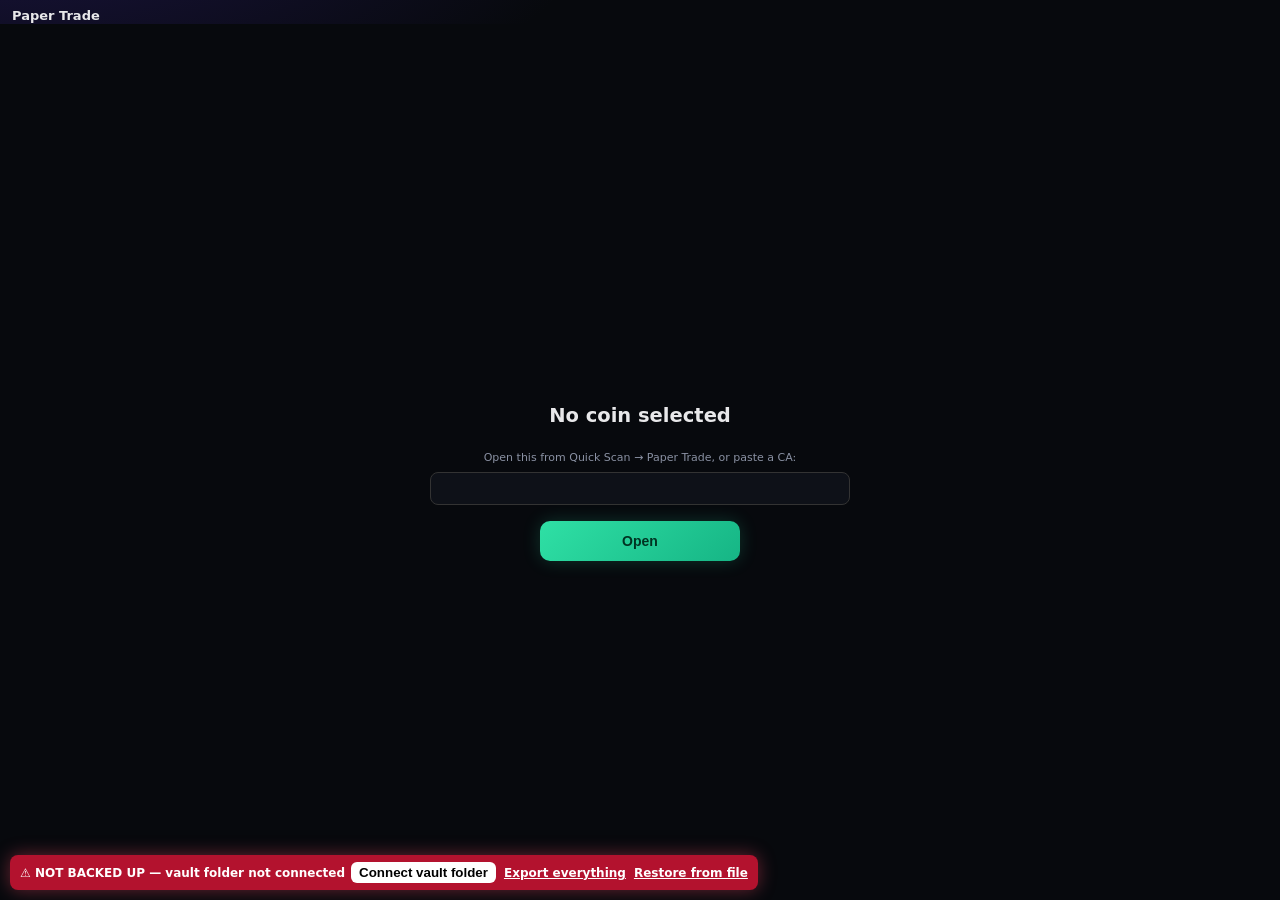
<file: meme-tools/Paper Trade.html>
<!doctype html>
<html><head><meta charset="utf-8"><meta name="viewport" content="width=device-width,initial-scale=1"><title>Paper Trade</title>
<style>
:root{--bg:#07090d;--p:#10141c;--b:#232a38;--t:#e8e8ea;--m:#8a91a3;--g:#2fd6a0;--r:#ff5468;--y:#ffb020;--a:#6c7bff}
*{box-sizing:border-box}body{margin:0;background:radial-gradient(1000px 400px at 0 -10%,#1a1440 0,transparent 60%),var(--bg);color:var(--t);font:13px system-ui,sans-serif;height:100vh;display:flex;flex-direction:column}
.banner{background:repeating-linear-gradient(45deg,#3a2a00,#3a2a00 10px,#2a1f00 10px,#2a1f00 20px);color:var(--y);text-align:center;font-weight:800;letter-spacing:2px;padding:3px;font-size:11px}
header{display:flex;gap:18px;align-items:center;padding:8px 12px;border-bottom:1px solid var(--b);flex-wrap:wrap}
header .n{font-size:16px;font-weight:700}header .mc{font-size:20px;font-weight:800}
.s{display:flex;flex-direction:column}.s span:first-child{color:var(--m);font-size:11px}
.up{color:var(--g)}.dn{color:var(--r)}
main{flex:1;display:grid;grid-template-columns:1fr 330px;min-height:0}
.left{display:flex;flex-direction:column;min-height:0}
#chart{flex:1;border:0;width:100%;min-height:300px;background:#000}
.tabs{display:flex;gap:4px;border-top:1px solid var(--b);padding:4px 8px}
.tabs button{background:none;border:0;color:var(--m);padding:6px 10px;cursor:pointer;font-weight:600}.tabs button.on{color:var(--t);border-bottom:2px solid var(--a)}
.pane{height:200px;overflow:auto;padding:0 8px}table{width:100%;border-collapse:collapse}td,th{padding:5px 6px;border-bottom:1px solid #1b2030;text-align:left;font-size:12px}th{color:var(--m);font-weight:600}
aside{border-left:1px solid var(--b);padding:10px;overflow:auto;display:flex;flex-direction:column;gap:10px}
.box{background:linear-gradient(180deg,var(--p),#0c1017);border:1px solid var(--b);border-radius:14px;padding:10px}
.bs{display:grid;grid-template-columns:1fr 1fr;gap:4px}.bs button{padding:9px;border-radius:8px;border:0;font-weight:700;cursor:pointer;background:#1b2030;color:var(--m)}
.bs .buy.on{background:var(--g);color:#002}.bs .sell.on{background:var(--r);color:#fff}
.amt{display:flex;align-items:center;background:#0e1118;border:1px solid var(--b);border-radius:8px;padding:6px 8px;margin:8px 0}.amt input{flex:1;background:none;border:0;color:var(--t);font-size:15px;outline:none}
.q{display:grid;grid-template-columns:repeat(4,1fr);gap:4px}.q button{background:#1b2030;border:1px solid var(--b);color:var(--t);border-radius:6px;padding:6px;cursor:pointer}
.go{width:100%;margin-top:8px;padding:12px;border:0;border-radius:10px;font-weight:800;font-size:14px;cursor:pointer}
.go.b{background:linear-gradient(135deg,#2fe0a5,#16b585);color:#032;box-shadow:0 0 18px #2fe0a533}.go.s{background:linear-gradient(135deg,#ff4d6a,#d92f4c);color:#fff;box-shadow:0 0 18px #ff4d6a33}
.g4{display:grid;grid-template-columns:repeat(4,1fr);gap:4px;text-align:center}.g4 div span{display:block;color:var(--m);font-size:10px}
.g3{display:grid;grid-template-columns:repeat(3,1fr);gap:6px}.g3 div{background:#0e1118;border:1px solid var(--b);border-radius:8px;padding:6px;text-align:center}.g3 span{display:block;color:var(--m);font-size:10px}
.muted{color:var(--m);font-size:11px}.row{display:flex;justify-content:space-between;align-items:center}
a{color:#8ab4ff}.lnk{font-size:12px}
#toast{position:fixed;bottom:16px;left:50%;transform:translateX(-50%);background:#1b2130;border:1px solid var(--y);padding:8px 14px;border-radius:8px;display:none}
.cal{display:grid;grid-template-columns:repeat(7,1fr);gap:4px;padding:6px 0}.cal div{background:#0e1118;border:1px solid var(--b);border-radius:6px;min-height:34px;padding:3px 5px;font-size:11px}.cal .h{background:none;border:0;color:var(--m);text-align:center;min-height:0}.cal .w{background:#0f2a22;border-color:#1e6b54}.cal .l{background:#2c1218;border-color:#7a2433}.cal b{display:block;font-size:12px}
.wbtn{flex:1;background:#1b2030;border:1px solid var(--b);color:var(--t);border-radius:6px;padding:5px;cursor:pointer;font-size:12px}.wbtn:disabled{opacity:.4;cursor:default}
.empty{display:flex;align-items:center;justify-content:center;height:100%;flex-direction:column;gap:8px}
details.dtp{padding:8px 10px}details.dtp>summary{cursor:pointer;color:#8ab4ff;font-size:12px;list-style:none}details.dtp>summary::-webkit-details-marker{display:none}details.dtp[open]>summary{color:var(--m);margin-bottom:8px}details.dtp>.box{margin-top:8px}
#pB,#pS,#pH,#pP{font-size:16px}#bal{font-size:16px}
@media(max-width:800px){body{height:auto;min-height:100vh}main{display:flex;flex-direction:column}aside{border-left:0;border-top:1px solid var(--b);overflow:visible}#chart{min-height:260px;height:260px;flex:none}.tabs{overflow-x:auto;flex-wrap:nowrap}.tabs button{white-space:nowrap}.pane{height:260px}header{gap:10px}header .mc{font-size:18px}table{font-size:11px}#vbar{right:10px}}
@media(max-width:700px){#vbar>div,#vbar>span{padding:3px 6px!important;font-size:10px!important;box-shadow:none!important}#vbar button{padding:1px 5px!important}}
</style></head><body>
<header id="hdr"><span class="muted">Loading…</span></header>
<main>
 <div class="left">
  <iframe id="chart"></iframe>
  <div class="tabs"><button data-p="live" class="on">Live Trades</button><button data-p="pos">Positions</button><button data-p="hist">Trades</button><button data-p="hold">Holders</button><button data-p="port">Portfolio</button><button data-p="cal">PnL Calendar</button><button data-p="about">About</button></div>
  <div class="pane" id="pane"></div>
 </div>
 <aside>
  <div class="box">
   <div class="row"><b>Paper Wallet</b><span><b id="bal">0</b> <a href="#" id="reset" class="muted">reset</a></span></div>
   <div class="row" style="margin-top:6px;gap:6px"><button id="wCopy" class="wbtn" title="Copy your whole paper wallet (balance, positions, every trade) as one code — paste it into Load wallet on your phone or another PC">📋 Copy wallet</button><button id="wLoad" class="wbtn" title="Paste a wallet code from Copy wallet. Shows a preview first; your current wallet is only replaced after you confirm">📥 Load wallet</button></div>
   <div id="wPanel" style="display:none;margin-top:6px"><textarea id="wCode" rows="3" placeholder="Paste wallet code (starts with PTW1.)" style="width:100%;box-sizing:border-box;background:#0e1118;color:#fff;border:1px solid #333;border-radius:6px;font-size:11px"></textarea><div id="wPrev" class="muted" style="margin:4px 0"></div><div class="row" style="gap:6px"><button id="wOk" class="wbtn" disabled>Replace my wallet with this</button><button id="wNo" class="wbtn">Cancel</button></div></div>
  </div>
  <div class="box">
   <div class="bs"><button class="buy on" id="tBuy">Buy</button><button class="sell" id="tSell">Sell</button></div>
   <div class="amt"><input id="amt" type="number" step="0.01" min="0" placeholder="0.0"><span id="unit">PAPER SOL</span></div>
   <div class="q" id="quick"></div>
   <div class="muted" style="margin-top:6px">Sim: <span id="slipTxt"></span> slippage · 1% fee · fills at the price shown</div>
   <div id="staleW" class="dn" style="display:none;font-size:11px;margin-top:6px;font-weight:700"></div><button class="go b" id="go">Paper Buy</button>
  </div>
  <div class="box">
   <div class="g4"><div><span>Bought</span><b id="pB">0</b></div><div><span>Sold</span><b id="pS">0</b></div><div><span>Holding</span><b id="pH">0</b></div><div><span>PnL</span><b id="pP">0</b></div></div>
   <div class="muted" style="text-align:center;margin-top:4px">values in SOL</div>
   <div class="g3" id="pstats" style="margin-top:8px"></div>
   <div class="row" style="margin-top:6px"><span class="muted">Show entry/now as</span><a href="#" id="unitTog" class="muted">market cap ⇄ price</a></div>
  </div>
  <details class="box dtp"><summary>▸ details — token info, links, live-feed key</summary>
  <div class="box"><b>Token Info</b><div class="g3" id="sec" style="margin-top:8px"></div></div>
  <div class="box lnk" id="links"></div>
  <div class="box"><b>Live feed</b> <span id="feedSt" class="muted">off</span><div class="muted" style="margin:4px 0">Paste your free Helius API key to turn on live trades.</div><div style="display:flex;gap:6px"><input id="hk" placeholder="Paste Helius API key (xxxxxxxx-xxxx-…)" style="flex:1;min-width:0;padding:6px;background:#0e1118;color:#fff;border:1px solid #333;border-radius:6px;filter:blur(5px)"><button id="hkEye" title="Show / hide key" style="padding:0 8px;background:#0e1118;color:#fff;border:1px solid #333;border-radius:6px;cursor:pointer">👁</button></div></div>
  </details>
 </aside>
</main>
<div id="toast"></div>
<script>
// ================= Paper Trade (session 9) =================
// Price: live on-chain via ONE Helius websocket per window (pool account / vaults + trade logs). DexScreener = slow fallback + stats.
// Wallet: shared localStorage 'papertrade_v1', re-read before every change, synced across windows via the 'storage' event.
const $=s=>document.querySelector(s), ca=new URLSearchParams(location.search).get('ca');
const K='papertrade_v1', START=10, FEE=0.01, SLIP=0.02, HK='papertrade_helius', WSM='So11111111111111111111111111111111111111112';
const fmt=(n,d=2)=>n==null||isNaN(n)?'-':Math.abs(n)>=1e9?(n/1e9).toFixed(2)+'B':Math.abs(n)>=1e6?(n/1e6).toFixed(2)+'M':Math.abs(n)>=1e3?(n/1e3).toFixed(1)+'K':(+n).toFixed(d);
const usd=n=>n==null||isNaN(n)?'-':'$'+fmt(n);
const pxs=n=>!n?'-':n<0.01?n.toExponential(3):n.toFixed(4);
const toast=m=>{const t=$('#toast');t.textContent=m;t.style.display='block';clearTimeout(t._);t._=setTimeout(()=>t.style.display='none',2500)};
const f=u=>fetch(u).then(r=>r.ok?r.json():null).catch(()=>null);
const sleep=ms=>new Promise(r=>setTimeout(r,ms));
$('#slipTxt').textContent=(SLIP*100)+'%';

// ---------- wallet state: shared by all windows (#8) ----------
const fresh0=()=>({bal:START,pos:{},hist:[]});
function load(){try{const v=JSON.parse(localStorage.getItem(K));if(v&&typeof v.bal==='number')return v}catch(e){}return fresh0()}
let st=load();
// Every change re-reads storage first, so another window's trades are never overwritten.
function mutate(fn){st=load();const r=fn(st);try{localStorage.setItem(K,JSON.stringify(st))}catch(e){toast('Could not save: '+e.message)}sched(true);return r}
window.addEventListener('storage',e=>{if(e.key===K){st=load();try{pickPrice();drawNums();drawPane(true)}catch(x){}}if(e.key==='pt_unit'){unit=localStorage.getItem('pt_unit')||'mc';sched(true)}});

// ---------- display unit toggle (#12) ----------
let unit=(()=>{try{return localStorage.getItem('pt_unit')||'mc'}catch(e){return 'mc'}})();
$('#unitTog').onclick=e=>{e.preventDefault();unit=unit==='mc'?'price':'mc';try{localStorage.setItem('pt_unit',unit)}catch(x){}sched(true)};
// show a value captured as {mc, px(usd)} in the chosen unit
const showMP=(mc,pu)=>unit==='mc'?usd(mc):(pu?'$'+pxs(pu):'-');

// ---------- market data ----------
let side='buy', pair=null, rc=null, tab='live', solUsd=0, supply=0;
let dsSol=0, dsUsd=0;           // DexScreener price (slow)
let live={p:0,at:0,src:'',ok:false}; // live on-chain price (SOL per token)
let priceSol=0, priceUsd=0;      // price actually used (live if live, else DexScreener)
const isLive=()=>live.ok&&live.p>0&&sock&&sock.readyState===1;
const curMC=()=>priceUsd&&supply?priceUsd*supply:null;

if(!ca){const o=document.createElement('div');o.className='empty';o.style.cssText='position:fixed;inset:24px 0 0 0;background:var(--bg);z-index:5';o.innerHTML='<h2>No coin selected</h2><div class="muted">Open this from Quick Scan → Paper Trade, or paste a CA:</div><input id="ci" style="width:420px;padding:8px;background:#0e1118;color:#fff;border:1px solid #333;border-radius:8px"><button class="go b" style="width:200px" id="ciGo">Open</button>';document.body.appendChild(o);$('#ciGo').onclick=()=>{const v=$('#ci').value.trim();if(v)location.search='?ca='+v};$('#hdr').innerHTML='<b>Paper Trade</b>';}
else init();

async function init(){
 await refresh(true);
 if(!pair)return;
 $('#chart').src='https://dexscreener.com/solana/'+pair.pairAddress+'?embed=1&theme=dark&info=0&trades=0';
 $('#links').innerHTML=`<a target=_blank href="https://v2.bubblemaps.io/map?address=${ca}&chain=solana">Bubblemaps</a> · <a target=_blank href="https://rugcheck.xyz/tokens/${ca}">RugCheck</a> · <a target=_blank href="https://solscan.io/token/${ca}">Solscan</a> · <a target=_blank href="https://gmgn.ai/sol/token/${ca}">GMGN</a>`;
 {const ageH=pair.pairCreatedAt?(Date.now()-pair.pairCreatedAt)/36e5:99,mc0=pair.marketCap||pair.fdv||0;if(ageH<720&&mc0>0&&mc0<5e6)$('#links').insertAdjacentHTML('beforeend','<div style="margin-top:6px;color:#ffbb33" title="Farmed-holder fakes (like DESSA) pass every free check; their giveaway is almost no real fees. Link only — no login, no buying.">💸 Before a REAL buy: check Global Fees Paid on Axiom (fake if under ~10 SOL per $1M mcap) → <a target=_blank rel=noopener href="https://axiom.trade/meme/'+pair.pairAddress+'">open on Axiom</a></div>')}
 loadRC();connect();setInterval(refresh,3000);setInterval(loadRC,60000);setInterval(trackHiLo,1000);
}

// Header is built ONCE; refresh() only updates DexScreener stats, never the live price (#5)
function buildHeader(){const q=(pair.quoteToken||{}).symbol||'';
 $('#hdr').innerHTML=`<span class="n">${pair.baseToken.symbol} <span class="muted">${pair.baseToken.name}</span></span><span class="mc" id="hMc">-</span>
 <div class="s"><span>Price</span><b id="pxv">-</b><span id="pxs" class="muted" style="font-size:10px">starting…</span></div><div class="s"><span>Liquidity</span><b id="hLiq">-</b></div>
 <div class="s"><span>Vol 24h</span><b id="hVol">-</b></div><div class="s"><span>5m</span><b id="h5">-</b></div><div class="s"><span>1h</span><b id="h1">-</b></div><div class="s"><span>24h</span><b id="h24">-</b></div>
 <div class="s"><span>Pair</span><b>${pair.baseToken.symbol}/${q} · ${pair.dexId}</b></div><div class="s"><span>Txns 5m</span><b id="hTx">-</b></div>`}
async function refresh(first){
 const [d0,d1]=await Promise.all([f('https://api.dexscreener.com/token-pairs/v1/solana/'+ca),f('https://api.dexscreener.com/tokens/v1/solana/'+ca)]);
 const _s=new Set(),d=[...(d0||[]),...(d1||[])].filter(x=>x&&x.pairAddress&&!_s.has(x.pairAddress)&&_s.add(x.pairAddress));
 if(!d.length){if(first)$('#hdr').innerHTML='<span class="dn">No live pair found for this CA.</span>';return}
 if(!pair){pair=d.sort((a,b)=>((b.liquidity||{}).usd||0)-((a.liquidity||{}).usd||0))[0];buildHeader()} // pair is LOCKED once chosen (#10)
 else{const same=d.find(x=>x.pairAddress===pair.pairAddress);if(same)pair=same}
 const pu=+pair.priceUsd||0,pn=+pair.priceNative||0,q=(pair.quoteToken||{}).symbol||'';
 if(q==='SOL'||q==='WSOL'){if(pn)solUsd=pu/pn;dsSol=pn}
 else{if(!solUsd){const s=await f('https://api.dexscreener.com/tokens/v1/solana/'+WSM);const sp=(s||[]).find(p=>p.quoteToken&&/USD/.test(p.quoteToken.symbol));solUsd=sp?+sp.priceUsd:0}dsSol=solUsd?pu/solUsd:0}
 dsUsd=pu;if(pu)supply=(pair.marketCap||pair.fdv||0)/pu;
 const ch=pair.priceChange||{},c=(id,v)=>{const e=document.getElementById(id);if(e){e.className=(v||0)>=0?'up':'dn';e.textContent=((v||0)>=0?'+':'')+(v??0)+'%'}};
 const set=(id,v)=>{const e=document.getElementById(id);if(e)e.textContent=v};
 set('hLiq',usd((pair.liquidity||{}).usd));set('hVol',usd((pair.volume||{}).h24));c('h5',ch.m5);c('h1',ch.h1);c('h24',ch.h24);
 const t5=(pair.txns&&pair.txns.m5)||{};const tx=document.getElementById('hTx');if(tx)tx.innerHTML=`<span class="up">${t5.buys||0}</span>/<span class="dn">${t5.sells||0}</span>`;
 pickPrice();sched(false);
}
// choose the price in use: live when the websocket is up and calibrated, else DexScreener (flagged stale)
function pickPrice(){
 if(isLive()){priceSol=live.p;priceUsd=solUsd?live.p*solUsd:(dsSol?dsUsd*live.p/dsSol:0)}
 else{priceSol=dsSol;priceUsd=dsUsd}
}
async function loadRC(){const r=await f('https://api.rugcheck.xyz/v1/tokens/'+ca+'/report');if(r)rc=r;drawSec();if(tab==='hold')drawPane(true);if(!sock)connect()}
function realHolders(){if(!rc)return[];const _ka=rc.knownAccounts||{},_pool=new Set();(rc.markets||[]).forEach(x=>[x.liquidityA,x.liquidityB,x.pubkey,x.liquidityAAccount,x.liquidityBAccount].forEach(a=>a&&_pool.add(a)));return (rc.topHolders||[]).filter(h=>!(_pool.has(h.address)||_pool.has(h.owner)||/AMM/i.test(((_ka[h.owner]||_ka[h.address]||{}).type)||'')))}
const top10=()=>realHolders().slice(0,10).reduce((s,h)=>s+(h.pct||0),0);
function drawSec(){
 if(!rc){$('#sec').innerHTML='<div class="muted" style="grid-column:1/4">RugCheck unavailable</div>';return}
 const t10=top10(),lp=(()=>{const mk=(rc.markets||[]).map(x=>x.lp||{}),tot=mk.reduce((t,l)=>t+(l.quoteUSD||0)+(l.baseUSD||0),0),lk=mk.reduce((t,l)=>t+(l.lpLockedUSD||0),0);return tot>0?lk/tot*100:Math.max(0,...mk.map(l=>l.lpLockedPct||0))})();
 const cell=(l,v,ok)=>`<div><b class="${ok?'up':'dn'}">${v}</b><span>${l}</span></div>`;
 $('#sec').innerHTML=cell('Top 10 H.',t10.toFixed(1)+'%',t10<=25)+cell('LP Locked',lp.toFixed(0)+'%',lp>=80)+cell('Insider nets',rc.graphInsidersDetected||0,(rc.graphInsidersDetected||0)<=3)
 +cell('Mint Auth',rc.mintAuthority?'ON':'No',!rc.mintAuthority)+cell('Freeze Auth',rc.freezeAuthority?'ON':'No',!rc.freezeAuthority)+cell('Holders',fmt(rc.totalHolders||0,0),(rc.totalHolders||0)>=200);
}

// ---------- trading ----------
function quick(){const q=$('#quick');q.innerHTML=(side==='buy'?['0.1','0.5','1','5']:['25%','50%','75%','100%']).map(v=>`<button>${v}</button>`).join('');
 q.querySelectorAll('button').forEach(b=>b.onclick=()=>{$('#amt').value=b.textContent.replace('%','')})}
function setSide(s){side=s;$('#tBuy').classList.toggle('on',s==='buy');$('#tSell').classList.toggle('on',s==='sell');$('#unit').textContent=s==='buy'?'PAPER SOL':'% OF BAG';
 const g=$('#go');g.className='go '+(s==='buy'?'b':'s');g.textContent=s==='buy'?'Paper Buy':'Paper Sell';$('#amt').value='';quick();sched(false)}
$('#tBuy').onclick=()=>setSide('buy');$('#tSell').onclick=()=>setSide('sell');

// snapshot saved with every trade (#13): what you saw when you clicked
function qsCard(){try{return JSON.parse(localStorage.getItem('qs_card_'+ca)||'null')}catch(e){return null}}
function snapshot(){const q=qsCard()||{},warns=[];if(!isLive())warns.push('stale price (DexScreener)');const w=washInfo();if(w)warns.push(w.text);
 return {mc:Math.round(curMC()||0),liq:Math.round((pair.liquidity||{}).usd||0),top10:rc?+top10().toFixed(1):null,insiders:rc?(rc.graphInsidersDetected||0):null,holders:rc?(rc.totalHolders||0):null,
  rug:q.rug||'not scanned',timing:q.entry||'not scanned',tips:q.tips||'not checked',wallet:q.wallet||'not checked',scanAgeMin:q.t?Math.round((Date.now()-q.t)/60000):null,
  price_src:isLive()?'live ('+live.src+')':'stale DexScreener',warnings:warns.join(' | ')||'none'}}
$('#go').onclick=()=>{
 if(!pair)return toast('No pair loaded');if(!priceSol)return toast('No price yet');
 const raw=$('#amt').value.trim(),v=+raw;if(!raw||!isFinite(v)||v<=0)return toast('Enter an amount above 0');
 const pxNow=priceSol,mcNow=curMC(),puNow=priceUsd,snap=snapshot(),sym=pair.baseToken.symbol;
 const res=mutate(st=>{const p=st.pos[ca]||(st.pos[ca]={sym,tok:0,cost:0,in:0,out:0,mcw:0,t0:0,hi:0,lo:0});
  if(side==='buy'){if(v>st.bal+1e-12)return 'Not enough paper SOL (balance '+st.bal.toFixed(3)+')';
   const fill=pxNow*(1+SLIP),tok=v*(1-FEE)/fill;if(!p.tok){p.t0=Date.now();p.hi=pxNow;p.lo=pxNow;p.cost=0;p.mcw=0}
   st.bal-=v;p.tok+=tok;p.cost+=v;p.in+=v;p.mcw+=v*(mcNow||0);p.sym=sym;
   st.hist.unshift({t:Date.now(),ca,sym,side:'BUY',sol:v,tok,px:pxNow,pu:puNow,mc:mcNow,snap});return 'Paper bought '+fmt(tok)+' '+sym+' for '+v+' SOL'}
  if(!(p.tok>0))return 'You hold none of this coin';if(v>100)return 'Sell % must be 1–100';
  const pct=v/100,tok=p.tok*pct,fill=pxNow*(1-SLIP),sol=tok*fill*(1-FEE),basis=p.cost*pct,mcBasis=p.mcw*pct;
  p.cost-=basis;p.mcw-=mcBasis;p.tok-=tok;p.out+=sol;st.bal+=sol;if(p.tok<1e-9){p.tok=0;p.cost=0;p.mcw=0}
  st.hist.unshift({t:Date.now(),ca,sym:p.sym,side:'SELL',sol,tok,px:pxNow,pu:puNow,mc:mcNow,pnl:sol-basis,snap});return 'Paper sold '+v+'% for '+sol.toFixed(4)+' SOL'});
 toast(res)};
$('#reset').onclick=e=>{e.preventDefault();if(confirm('Reset paper wallet to '+START+' SOL and clear ALL history (every window)?')){mutate(st=>{st.bal=START;st.pos={};st.hist=[]});toast('Wallet reset')}};
// ---------- wallet copy / load (session 10): move the paper wallet between PC and phone ----------
// Code = "PTW1." + base64url(deflate(JSON)) + "." + 8-hex checksum of the JSON. Bad/changed codes are rejected before anything is touched.
const b64u=b=>{let s='';const a=new Uint8Array(b);for(let i=0;i<a.length;i+=8192)s+=String.fromCharCode.apply(null,a.subarray(i,i+8192));return btoa(s).replace(/\+/g,'-').replace(/\//g,'_').replace(/=+$/,'')};
const ub64u=t=>{t=t.replace(/-/g,'+').replace(/_/g,'/');while(t.length%4)t+='=';const s=atob(t),a=new Uint8Array(s.length);for(let i=0;i<s.length;i++)a[i]=s.charCodeAt(i);return a};
const ck8=s=>{let h=0x811c9dc5;for(let i=0;i<s.length;i++){h^=s.charCodeAt(i);h=Math.imul(h,16777619)>>>0}return h.toString(16).padStart(8,'0')};
async function zip(str,inflate){const cs=inflate?new DecompressionStream('deflate-raw'):new CompressionStream('deflate-raw');const out=new Blob([inflate?str:new TextEncoder().encode(str)]).stream().pipeThrough(cs);return inflate?await new Response(out).text():await new Response(out).arrayBuffer()}
async function walletCode(){const j=JSON.stringify(load());return 'PTW1.'+b64u(await zip(j))+'.'+ck8(j)}
function validWallet(v){return v&&typeof v==='object'&&typeof v.bal==='number'&&isFinite(v.bal)&&v.bal>=0&&v.pos&&typeof v.pos==='object'&&!Array.isArray(v.pos)&&Array.isArray(v.hist)&&v.hist.every(h=>h&&typeof h.t==='number'&&(h.side==='BUY'||h.side==='SELL')&&typeof h.sol==='number')&&Object.values(v.pos).every(p=>p&&typeof p.tok==='number'&&isFinite(p.tok))}
async function parseWallet(code){code=(code||'').replace(/\s+/g,'');const m=/^PTW1\.([A-Za-z0-9_-]+)\.([0-9a-f]{8})$/.exec(code);if(!m)throw new Error('Not a wallet code (should start with PTW1.)');
 let j;try{j=await zip(ub64u(m[1]),true)}catch(e){throw new Error('Code is damaged (could not unpack) — copy it again')}
 if(ck8(j)!==m[2])throw new Error('Code is damaged or incomplete (checksum mismatch) — copy it again');
 let v;try{v=JSON.parse(j)}catch(e){throw new Error('Code is damaged (bad data)')}if(!validWallet(v))throw new Error('Code does not contain a valid paper wallet');return v}
let wPending=null;
$('#wCopy').onclick=async()=>{try{const c=await walletCode();try{await navigator.clipboard.writeText(c);toast('Wallet copied ('+c.length+' chars) — paste it into Load wallet on the other device')}catch(e){$('#wPanel').style.display='block';$('#wCode').value=c;$('#wPrev').textContent='Clipboard blocked — select the code above and copy it by hand.';$('#wOk').disabled=true}}catch(e){toast('Copy failed: '+e.message)}};
$('#wLoad').onclick=()=>{$('#wPanel').style.display='block';$('#wCode').value='';$('#wPrev').textContent='Paste a wallet code. Nothing changes until you confirm.';$('#wOk').disabled=true;wPending=null;$('#wCode').focus()};
$('#wNo').onclick=()=>{$('#wPanel').style.display='none';wPending=null};
$('#wCode').oninput=async()=>{const c=$('#wCode').value;wPending=null;$('#wOk').disabled=true;if(!c.trim()){$('#wPrev').textContent='';return}
 try{const v=await parseWallet(c);if($('#wCode').value!==c)return;wPending=v;const open=Object.values(v.pos).filter(p=>p.tok>0).length,cur=load();
  $('#wPrev').innerHTML='<b style="color:var(--g)">Valid wallet</b>: balance <b>'+v.bal.toFixed(3)+' SOL</b> · <b>'+v.hist.length+'</b> trades · '+open+' open position'+(open===1?'':'s')+'<br>Your current wallet ('+cur.bal.toFixed(3)+' SOL, '+cur.hist.length+' trades) will be replaced in every open window.';$('#wOk').disabled=false}
 catch(e){if($('#wCode').value!==c)return;$('#wPrev').innerHTML='<b style="color:var(--r)">Rejected:</b> '+e.message+' — your wallet was not touched.'}};
$('#wOk').onclick=()=>{if(!wPending)return;const v=wPending;mutate(s=>{s.bal=v.bal;s.pos=v.pos;s.hist=v.hist});wPending=null;$('#wPanel').style.display='none';toast('Wallet loaded: '+v.bal.toFixed(3)+' SOL, '+v.hist.length+' trades');if(window.vaultSave)vaultSave('wallet')};
// highest gain / biggest drawdown since entry: tracked while a window is open, saved every 10s
let hlDirty=0;
function trackHiLo(){const p=st.pos[ca];if(!p||!(p.tok>0)||!priceSol)return;if(priceSol>p.hi){p.hi=priceSol;hlDirty=1}if(!p.lo||priceSol<p.lo){p.lo=priceSol;hlDirty=1}
 if(hlDirty&&Date.now()-(trackHiLo._t||0)>10000){trackHiLo._t=Date.now();hlDirty=0;const hi=p.hi,lo=p.lo;try{const s2=load();const q=s2.pos[ca];if(q&&q.tok>0){q.hi=Math.max(q.hi||0,hi);q.lo=Math.min(q.lo||lo,lo);localStorage.setItem(K,JSON.stringify(s2));st=s2}}catch(e){}}}

// ---------- drawing (#4, #6): numbers every price tick via rAF; heavy panes only when needed ----------
let raf=0,paneDirty=false,lastPane=0;
// numbers (price, PnL, stats) redraw on every tick; the active table/chart at most 4x per second
function sched(pane){if(pane)paneDirty=true;if(raf)return;raf=requestAnimationFrame(()=>{raf=0;pickPrice();drawNums();
 if(paneDirty||(['pos','port','live'].includes(tab)&&Date.now()-lastPane>250)){paneDirty=false;lastPane=Date.now();drawPane()}})}
const posPnl=p=>{const val=p.tok*priceSol;return {val,pnl:val+p.out-p.in}};
function drawNums(){
 $('#bal').textContent=st.bal.toFixed(3)+' SOL'+(solUsd?' ≈ $'+(st.bal*solUsd).toFixed(0):'');if(!ca||!pair)return;
 const vl=document.getElementById('pxv'),el=document.getElementById('pxs'),hm=document.getElementById('hMc');
 if(vl)vl.textContent=priceUsd?'$'+pxs(priceUsd):'-';if(hm)hm.textContent=usd(curMC());
 if(el){if(isLive())el.innerHTML='<b class="up">⚡ live on-chain</b> · '+live.src;else el.textContent='DexScreener (~20-40s delay)'+(live.msg?' — '+live.msg:'')}
 document.title=pair.baseToken.symbol+' '+usd(curMC())+' | Paper';
 const sw=$('#staleW');if(!isLive()){sw.style.display='block';sw.textContent='⚠ Price is STALE (DexScreener ~20-40s behind). Fills will use it.'}else sw.style.display='none';
 const p=st.pos[ca];const {val,pnl}=p?posPnl(p):{val:0,pnl:0};
 $('#pB').textContent=p?p.in.toFixed(2):0;$('#pS').textContent=p?p.out.toFixed(2):0;$('#pH').textContent=val.toFixed(3);
 const e=$('#pP');e.textContent=(pnl>=0?'+':'')+pnl.toFixed(3)+(solUsd?' ($'+(pnl*solUsd).toFixed(0)+')':'')+(p&&p.in?` (${(pnl/p.in*100).toFixed(0)}%)`:'');e.className=pnl>=0?'up':'dn';
 // #11 stats
 const ps=$('#pstats');if(!p||!(p.tok>0)){ps.innerHTML='<div class="muted" style="grid-column:1/4">No open position in this coin</div>';return}
 // entry = market price you bought at (fees/slippage excluded, they show in PnL): tok=v(1-FEE)/(px(1+SLIP)) => px = cost(1-FEE)/(tok(1+SLIP))
 const ent=p.cost*(1-FEE)/(p.tok*(1+SLIP)), entMc=p.cost?p.mcw/p.cost:null, cm=curMC(), fromE=ent?(priceSol/ent-1)*100:0, hi=Math.max(p.hi||0,priceSol), lo=Math.min(p.lo||priceSol,priceSol);
 const mins=Math.round((Date.now()-p.t0)/60000),tt=mins<60?mins+'m':Math.floor(mins/60)+'h '+(mins%60)+'m';
 const c3=(l,v,cl='')=>`<div><b class="${cl}">${v}</b><span>${l}</span></div>`;
 ps.innerHTML=c3('Avg entry',showMP(entMc,ent*(solUsd||0)))+c3('Now',showMP(cm,priceUsd))+c3('From entry',(fromE>=0?'+':'')+fromE.toFixed(1)+'%',fromE>=0?'up':'dn')
  +c3('Max gain',(ent?Math.max(0,(hi/ent-1)*100):0).toFixed(1)+'%','up')+c3('Max drawdown',(ent?Math.min(0,(lo/ent-1)*100):0).toFixed(1)+'%','dn')+c3('Time in trade',tt);
}
document.querySelectorAll('.tabs button').forEach(b=>b.onclick=()=>{tab=b.dataset.p;document.querySelectorAll('.tabs button').forEach(x=>x.classList.toggle('on',x===b));drawPane(true)});
function realized(){return st.hist.filter(h=>h.side==='SELL'&&h.pnl!=null).reduce((s,h)=>s+h.pnl,0)}
function tradeText(h){const s=h.snap||{};return `${new Date(h.t).toLocaleString()} · ${h.side} ${h.sym} · ${h.sol.toFixed(4)} SOL · ${fmt(h.tok)} tokens · MC ${usd(h.mc)}${h.pnl!=null?' · PnL '+(h.pnl>=0?'+':'')+h.pnl.toFixed(4)+' SOL':''}
  CA ${h.ca}
  At click: MC ${usd(s.mc)}, liquidity ${usd(s.liq)}, top10 ${s.top10??'-'}%, insiders ${s.insiders??'-'}, holders ${s.holders??'-'}
  Quick Scan: rug=${s.rug}, timing=${s.timing}, tips=${s.tips}, wallet map=${s.wallet}${s.scanAgeMin!=null?' (scanned '+s.scanAgeMin+' min before)':''}
  Price source: ${s.price_src}; warnings: ${s.warnings}`}
function copyText(t){(navigator.clipboard?navigator.clipboard.writeText(t):Promise.reject()).then(()=>toast('Copied for Claude review'),()=>{const ta=document.createElement('textarea');ta.value=t;document.body.appendChild(ta);ta.select();document.execCommand('copy');ta.remove();toast('Copied for Claude review')})}
function drawPane(force){const el=$('#pane');const keep=el.scrollTop;
 if(tab==='pos'){const rows=Object.entries(st.pos).filter(([,p])=>p.tok>0||p.in>0);
  el.innerHTML='<table><tr><th>Token</th><th>Bought</th><th>Sold</th><th>Holding</th><th>PnL</th></tr>'+rows.map(([k,p])=>{const live_=k===ca,{val,pnl}=live_?posPnl(p):{};
   return `<tr><td><a href="?ca=${k}">${p.sym}</a></td><td>${p.in.toFixed(2)}</td><td>${p.out.toFixed(2)}</td><td>${live_?val.toFixed(3):(p.tok>0?'open coin to update':'0')}</td><td class="${(live_?pnl:p.out-p.in)>=0?'up':'dn'}">${live_?(pnl>=0?'+':'')+pnl.toFixed(3):(p.tok>0?'-':((p.out-p.in>=0?'+':'')+(p.out-p.in).toFixed(3)))}</td></tr>`}).join('')+'</table>'}
 else if(tab==='hist'){if(!force&&el.dataset.n==String(st.hist.length)&&el.dataset.u===unit)return;el.dataset.n=st.hist.length;el.dataset.u=unit;
  el.innerHTML='<div class="row" style="padding:4px 0"><span class="muted">Your paper trades ('+st.hist.length+')</span><span><a href="#" id="cpday">Copy today for Claude review</a> · <a href="#" id="csv">Export CSV</a></span></div><table><tr><th>Time</th><th>Token</th><th>Side</th><th>SOL</th><th>'+(unit==='mc'?'MC':'Price')+' at trade</th><th></th></tr>'+st.hist.slice(0,300).map((h,i)=>`<tr><td>${new Date(h.t).toLocaleString()}</td><td>${h.sym}</td><td class="${h.side==='BUY'?'up':'dn'}">${h.side}</td><td>${h.sol.toFixed(3)}</td><td>${showMP(h.mc,h.pu)}</td><td><a href="#" data-cp="${i}">copy</a></td></tr>`).join('')+'</table>';
  el.querySelectorAll('[data-cp]').forEach(a=>a.onclick=e=>{e.preventDefault();copyText(tradeText(st.hist[+a.dataset.cp]))});
  $('#cpday').onclick=e=>{e.preventDefault();const d=new Date().toDateString(),t=st.hist.filter(h=>new Date(h.t).toDateString()===d).reverse();copyText(t.length?'My paper trades today ('+t.length+'):\n\n'+t.map(tradeText).join('\n\n'):'No trades today')};
  $('#csv').onclick=e=>{e.preventDefault();const SK=['mc','liq','top10','insiders','holders','rug','timing','tips','wallet','scanAgeMin','price_src','warnings'];
   const q=v=>{v=v==null?'':String(v);return /[",\n]/.test(v)?'"'+v.replace(/"/g,'""')+'"':v};
   const c='time,token,ca,side,sol,tokens,price_sol,price_usd,mc,pnl_sol,'+SK.map(k=>'snap_'+k).join(',')+'\n'+st.hist.map(h=>[new Date(h.t).toISOString(),h.sym,h.ca,h.side,h.sol,h.tok,h.px,h.pu,h.mc,h.pnl,...SK.map(k=>(h.snap||{})[k])].map(q).join(',')).join('\n');
   const a=document.createElement('a');a.href=URL.createObjectURL(new Blob([c],{type:'text/csv'}));a.download='paper_trades.csv';a.click()}}
 else if(tab==='hold'){if(!force)return;if(!rc){el.innerHTML='<div class="muted">Loading holders…</div>';return}
  el.innerHTML='<table><tr><th>#</th><th>Wallet</th><th>% Supply</th><th>Insider?</th></tr>'+(rc.topHolders||[]).slice(0,20).map((h,i)=>`<tr><td>${i+1}</td><td><a target=_blank href="https://solscan.io/account/${h.owner||h.address}">${(h.owner||h.address||'').slice(0,4)}…${(h.owner||h.address||'').slice(-4)}</a></td><td>${(h.pct||0).toFixed(2)}%</td><td>${((rc.markets||[]).some(x=>[x.liquidityA,x.liquidityB,x.pubkey].includes(h.address))||/AMM/i.test((((rc.knownAccounts||{})[h.owner]||{}).type)||''))?'<span class="muted">pool (not a holder)</span>':h.insider?'<span class="dn">yes</span>':''}</td></tr>`).join('')+'</table>'}
 else if(tab==='about'){if(!force)return;const i=(pair&&pair.info)||{},sym=pair?pair.baseToken.symbol.replace(/^\$/,''):'';el.innerHTML='<div style="padding:8px;line-height:1.7"><b>'+(pair?pair.baseToken.name:'')+' ($'+sym+')</b><br>Age: '+(pair&&pair.pairCreatedAt?(h=>h<48?Math.round(h)+'h':Math.round(h/24)+'d')((Date.now()-pair.pairCreatedAt)/36e5):'-')+'<br>'+((i.websites||[]).map(w=>'<a target=_blank href="'+w.url+'">🌐 Website</a>').join(' ')||'No website')+' '+((i.socials||[]).map(x=>'<a target=_blank href="'+x.url+'">'+x.type+'</a>').join(' '))+'<br><b>Narrative:</b> <a target=_blank href="https://x.com/search?q=%24'+sym+'&f=live">Search $'+sym+' on X (live)</a> · <a target=_blank href="https://x.com/search?q='+ca+'&f=live">Search CA on X</a><br><span class="muted">Ask: what is this coin about, is the story real/current, who is posting it?</span></div>'}
 else if(tab==='live'){drawLive(el)}
 else if(tab==='cal'){if(!force&&el.dataset.n==String(st.hist.length))return;el.dataset.n=st.hist.length;drawCal(el)}
 else if(tab==='port'){const tot=st.hist.length,buys=st.hist.filter(h=>h.side==='BUY').reduce((s,h)=>s+h.sol,0),sells=st.hist.filter(h=>h.side==='SELL').reduce((s,h)=>s+h.sol,0),p=st.pos[ca],u=p?posPnl(p).pnl:0,r=realized();
  el.innerHTML=`<div style="padding:8px;line-height:1.8"><div>Paper balance: <b>${st.bal.toFixed(3)} SOL</b> (started ${START})</div><div>Trades: <b>${tot}</b> · Total bought: <b>${buys.toFixed(2)}</b> · Total sold: <b>${sells.toFixed(2)}</b> SOL</div><div>Realized PnL (all closed sells): <b class="${r>=0?'up':'dn'}">${(r>=0?'+':'')+r.toFixed(3)} SOL</b></div><div>This coin (live): <b class="${u>=0?'up':'dn'}">${(u>=0?'+':'')+u.toFixed(3)} SOL</b></div><div class="muted">Other open coins keep their tokens; open a coin to see its live value.</div></div>`}
 el.scrollTop=keep}

// ---------- ONE websocket per window: pool price + trade feed (#3) ----------
const PROG={'pAMMBay6oceH9fJKBRHGP5D4bD4sWpmSwMn52FMfXEA':'PumpSwap','675kPX9MHTjS2zt1qfr1NYHuzeLXfQM9H24wFSUt1Mp8':'Raydium AMM','CPMMoo8L3F4NbTegBCKVNunggL7H1ZpdTHKxQB5qKP1C':'Raydium CPMM','Eo7WjKq67rjJQSZxS6z3YkapzY3eMj6Xy8X5EQVn5UaB':'Meteora DAMM','6EF8rrecthR5Dkzon8Nwu78hRvfCKubJ14M5uBEwF6P':'pump.fun curve',
 'whirLbMiicVdio4qvUfM5KAg6Ct8VwpYzGff3uctyCc':'Orca','CAMMCzo5YL8w4VFF8KVHrK22GGUsp5VTaW7grrKgrWqK':'Raydium CLMM','LBUZKhRxPF3XUpBCjp4YzTKgLccjZhTSDM9YuVaPwxo':'Meteora DLMM'};
const TRUSTED=new Set(['PumpSwap','Raydium AMM','Raydium CPMM','Meteora DAMM','pump.fun curve']); // exact by design -> no calibration
const B58='123456789ABCDEFGHJKLMNPQRSTUVWXYZabcdefghijkmnopqrstuvwxyz';
function b58(u){let n=0n;for(const b of u)n=n*256n+BigInt(b);let o='';while(n>0n){o=B58[Number(n%58n)]+o;n/=58n}for(const b of u){if(b===0)o='1'+o;else break}return o}
const u8=a=>Uint8Array.from(atob(a),c=>c.charCodeAt(0));
const u64=(d,o)=>new DataView(d.buffer,d.byteOffset).getBigUint64(o,true);
const u128=(d,o)=>(u64(d,o+8)<<64n)|u64(d,o);
function rpcUrls(){let k='';try{k=(localStorage.getItem(HK)||'').trim()}catch(e){}if(!/^[0-9a-f]{8}-[0-9a-f]{4}-[0-9a-f]{4}-[0-9a-f]{4}-[0-9a-f]{12}$/i.test(k))k='';
 return k?{http:'https://mainnet.helius-rpc.com/?api-key='+k,ws:'wss://mainnet.helius-rpc.com/?api-key='+k,key:1}:{http:'https://api.mainnet-beta.solana.com',ws:'wss://api.mainnet-beta.solana.com',key:0}}
// HTTP with honest error reporting: "rate-limited" ONLY on a real 429, exponential backoff + jitter
let backoff=0,stats={req:0,r429:0,err:0};
async function rpc(mt,pr){if(backoff>Date.now())await sleep(backoff-Date.now());stats.req++;
 let r;try{r=await fetch(rpcUrls().http,{method:'POST',headers:{'Content-Type':'application/json'},body:JSON.stringify({jsonrpc:'2.0',id:1,method:mt,params:pr})})}catch(e){stats.err++;feed('dn','network error: '+e.message);return null}
 if(r.status===429){stats.r429++;const n=(rpc.n=(rpc.n||0)+1);backoff=Date.now()+Math.min(30000,1000*2**Math.min(n,5))+Math.random()*1000;feed('dn','rate-limited (429) — backing off '+Math.round((backoff-Date.now())/1000)+'s');return null}
 rpc.n=0;if(!r.ok){stats.err++;feed('dn','HTTP '+r.status);return null}const j=await r.json();if(j.error){stats.err++;feed('dn','RPC error: '+j.error.message);return null}
 if(sock&&sock.readyState===1&&!/● live/.test(($('#feedSt')||{}).textContent||''))feed('up','● live (websocket)');return j.result}
function feed(cls,msg){const e=$('#feedSt');if(e)e.innerHTML='<span class="'+cls+'">'+msg+'</span>'}

let sock=null,subMap={},pendingSubs=[],poolKind='',calib={r:[],ok:null,next:0},spike=null,reconnects=0;
// guard against the PREVIOUS live price, never against DexScreener (#1) — see acceptLive
function acceptLive(p,src){if(!(p>0))return;const now=Date.now();
 if(!TRUSTED.has(poolKind)){ // decoded/unknown pools: loose structural check vs DexScreener, re-checked every 60s if it fails (#2)
  if(calib.ok!==true){if(calib.ok===false&&now<calib.next)return;if(calib.ok===false){calib={r:[],ok:null,next:0}}
   if(!dsSol)return;calib.r.push(p/dsSol);if(calib.r.length<5){live.msg='checking pool reading '+calib.r.length+'/5';return}
   const s=calib.r.slice().sort((a,b)=>a-b),m=s[2];calib.m=m;calib.ok=m>0.7&&m<1.43;if(!calib.ok){calib.next=now+60000;live.ok=false;live.msg=src+' reading is '+m.toFixed(2)+'x DexScreener — decoder mismatch, retrying in 60s';sched(false);return}}}
 // session 10 fix: a >2x jump is held at most 0.7s. Next reading also far from the shown price → real move, shown at once.
 // Next reading back near the shown price → one-tick spike, discarded. No next reading → shown after 0.7s (old code held a rug forever if trading stopped).
 if(live.p&&live.ok){const r=p/live.p;
  if(r>2||r<0.5){if(!spike){spike={p,t:now,src};clearTimeout(spikeT);spikeT=setTimeout(()=>{if(spike){const s=spike;spike=null;showLive(s.p,s.src)}},700);return}
   spike=null;clearTimeout(spikeT)}
  else if(spike){spike=null;clearTimeout(spikeT)}}
 showLive(p,src)}
let spikeT=0;function showLive(p,src){live={p,at:Date.now(),src,ok:true,msg:''};pickPrice();sched(false);pushSpark(p)}
let spark=[];function pushSpark(p){spark.push(p);if(spark.length>150)spark.shift()}

let connecting=false;
async function connect(){if(connecting)return;connecting=true;try{await connect_()}finally{connecting=false}}
async function connect_(){
 if(!pair)return;const u=rpcUrls();if(!u.key){feed('dn','needs Helius key ↓');live.msg='add a Helius key for live price';sched(false);return}
 try{sock&&(sock.onclose=null,sock.close())}catch(e){}
 // 1) work out the pool type and what to subscribe to
 const ai=await rpc('getAccountInfo',[pair.pairAddress,{encoding:'base64'}]);if(!ai||!ai.value){live.msg=ai===null?'Helius busy or offline (see Live feed box) — retrying in 10s':'pool account not found on-chain';sched(false);return setTimeout(connect,10000)}
 poolKind=PROG[ai.value.owner]||'unknown pool';const d=u8(ai.value.data[0]);let decode=null,acct=[pair.pairAddress],vault=null;
 const qc=()=>{const pn=+pair.priceNative||0;return pn&&dsSol?dsSol/pn:0}; // SOL per quote token (1 for SOL pairs)
 if(poolKind==='pump.fun curve'){decode=dd=>{const vt=Number(u64(dd,8)),vs=Number(u64(dd,16));return vt?(vs/1e9)/(vt/1e6):0}} // virtual reserves
 else if(['Orca','Raydium CLMM','Meteora DLMM'].includes(poolKind)){let mA,mB;
  if(poolKind==='Orca'){mA=b58(d.slice(101,133));mB=b58(d.slice(181,213))}else if(poolKind==='Raydium CLMM'){mA=b58(d.slice(73,105));mB=b58(d.slice(105,137))}else{mA=b58(d.slice(88,120));mB=b58(d.slice(120,152))}
  if(mA!==ca&&mB!==ca){live.msg='pool does not contain this token';sched(false);return}
  const ms=await rpc('getMultipleAccounts',[[mA,mB],{encoding:'jsonParsed'}]);if(!ms)return setTimeout(connect,5000);const dA=ms.value[0].data.parsed.info.decimals,dB=ms.value[1].data.parsed.info.decimals;
  decode=dd=>{let pAB;if(poolKind==='Meteora DLMM'){const v=new DataView(dd.buffer,dd.byteOffset);pAB=Math.pow(1+v.getUint16(80,true)/1e4,v.getInt32(76,true))*Math.pow(10,dA-dB)}else{const sp=Number(u128(dd,poolKind==='Orca'?65:253))/2**64;pAB=sp*sp*Math.pow(10,dA-dB)}return (mA===ca?pAB:1/pAB)*qc()}}
 else{ // vault pools: quote vault ÷ base vault
  let tv,sv;if(poolKind==='PumpSwap'){const bm=b58(d.slice(43,75));tv=b58(d.slice(139,171));sv=b58(d.slice(171,203));if(bm!==ca){[tv,sv]=[sv,tv]}}
  else{ // session 10: find the vaults ON-CHAIN (works when RugCheck is down): every 32-byte address stored in the pool account (8-byte steps),
   // read in ONE call; keep token accounts holding this coin / the quote token, biggest balance each, then sanity-check vs DexScreener.
   try{const qm=(pair.quoteToken||{}).address,keys=[];for(let o=0;o+32<=d.length&&keys.length<100;o+=8){const k=b58(d.slice(o,o+32));if(k&&!keys.includes(k)&&k!==pair.pairAddress)keys.push(k)}
    const r=await rpc('getMultipleAccounts',[keys,{encoding:'jsonParsed'}]);let bt=null,bs=null;
    ((r&&r.value)||[]).forEach((a,i)=>{const inf=a&&a.data&&a.data.parsed&&a.data.parsed.type==='account'&&a.data.parsed.info;if(!inf)return;const amt=+inf.tokenAmount.uiAmount||0;
     if(inf.mint===ca&&(!bt||amt>bt.amt))bt={k:keys[i],amt};if(inf.mint===qm&&(!bs||amt>bs.amt))bs={k:keys[i],amt}});
    if(bt&&bs&&bt.amt>0){const px=bs.amt/bt.amt*qc(),ok=!dsSol||(px/dsSol>0.5&&px/dsSol<2);if(ok){tv=bt.k;sv=bs.k;live.vsrc='chain'}}}catch(e){}
   if(!tv){const mk=rc&&(rc.markets||[]).find(x=>x.pubkey===pair.pairAddress);if(mk&&mk.liquidityA&&mk.liquidityB){const bA=mk.mintA===ca;tv=bA?mk.liquidityA:mk.liquidityB;sv=bA?mk.liquidityB:mk.liquidityA;live.vsrc='RugCheck'}}}
  if(!tv){live.msg='can\'t find this pool\'s vaults on-chain'+(rc?'':' (RugCheck also unavailable)')+' ('+poolKind+') — using DexScreener';sched(false);return}
  vault={t:null,s:null};acct=[tv,sv];
  const rv=async()=>{const r=await rpc('getMultipleAccounts',[[tv,sv],{encoding:'jsonParsed'}]);if(r&&r.value[0]&&r.value[1]){vault.t=+r.value[0].data.parsed.info.tokenAmount.uiAmount;vault.s=+r.value[1].data.parsed.info.tokenAmount.uiAmount;if(vault.t>0)acceptLive(vault.s/vault.t*qc(),poolKind)}};await rv()}
 if(decode){acceptLive(decode(d),poolKind);
  // fast check for decoded pools: 4 more direct reads 1s apart (quiet pools may not change for minutes)
  if(!TRUSTED.has(poolKind))(async()=>{for(let i=0;i<4&&calib.ok===null;i++){await sleep(1000);const a2=await rpc('getAccountInfo',[pair.pairAddress,{encoding:'base64'}]);if(a2&&a2.value)acceptLive(decode(u8(a2.value.data[0])),poolKind)}})()}
 else if(vault&&!TRUSTED.has(poolKind))(async()=>{for(let i=0;i<4&&calib.ok===null;i++){await sleep(1000);const r=await rpc('getMultipleAccounts',[acct,{encoding:'jsonParsed'}]);if(r&&r.value[0]&&r.value[1]){vault.t=+r.value[0].data.parsed.info.tokenAmount.uiAmount;vault.s=+r.value[1].data.parsed.info.tokenAmount.uiAmount;if(vault.t>0)acceptLive(vault.s/vault.t*qc(),poolKind)}}})();
 // 2) one websocket: account subs for price + logsSubscribe for the trade feed
 const ws=new WebSocket(u.ws);sock=ws;subMap={};const subs=[]; // each connection only uses itself (no cross-talk if a reconnect overlaps)
 acct.forEach((a,i)=>subs.push({m:'accountSubscribe',p:[a,{encoding:decode?'base64':'jsonParsed',commitment:'processed'}],k:decode?'p':(i===0?'t':'s')}));
 subs.push({m:'logsSubscribe',p:[{mentions:[pair.pairAddress]},{commitment:'confirmed'}],k:'logs'});
 ws.onopen=()=>{reconnects=0;subs.forEach((x,i)=>ws.send(JSON.stringify({jsonrpc:'2.0',id:i+1,method:x.m,params:x.p})));feed('up','● live (websocket)');stopPoll();sched(false)};
 ws.onmessage=e=>{let m;try{m=JSON.parse(e.data)}catch(x){return}if(m.id&&m.result!=null){subMap[m.result]=subs[m.id-1].k;return}
  if(m.error){feed('dn','websocket error: '+m.error.message);return}
  const k=m.params&&subMap[m.params.subscription];if(!k)return;
  if(m.method==='accountNotification'){const v=m.params.result.value;try{if(decode)acceptLive(decode(u8(v.data[0])),poolKind);else{vault[k]=+v.data.parsed.info.tokenAmount.uiAmount;if(vault.t>0&&vault.s>0)acceptLive(vault.s/vault.t*qc(),poolKind)}}catch(x){}}
  else if(m.method==='logsNotification'){const v=m.params.result.value;if(v&&!v.err)enqueue(v.signature)}};
 ws.onerror=()=>{};
 ws.onclose=()=>{if(sock!==ws)return;live.ok=false;pickPrice();sched(false);reconnects++;feed('dn','websocket dropped — reconnecting ('+reconnects+')');startPoll();setTimeout(connect,Math.min(30000,2000*reconnects)+Math.random()*1000)};
}
// trade list: parse at most ~2 tx/sec (newest first); polling ONLY while the websocket is down, every 4s (+jitter)
let trades=[],seen=new Set(),q=[],busy=false,polling=null,lastSig=null;
function enqueue(sig){if(seen.has(sig))return;seen.add(sig);q.push(sig);if(q.length>6)q.splice(0,q.length-6);pump()}
async function pump(){if(busy)return;busy=true;while(q.length){const sig=q.pop();await parseTx(sig);await sleep(500)}busy=false}
function startPoll(){if(polling)return;polling=setInterval(async()=>{if(sock&&sock.readyState===1)return stopPoll();const r=await rpc('getSignaturesForAddress',[pair.pairAddress,{limit:10}]);if(!r)return;
 const sigs=r.filter(x=>!x.err).map(x=>x.signature);for(const g of sigs.slice(0,4).reverse())enqueue(g)},4000+Math.random()*1000)}
function stopPoll(){if(polling){clearInterval(polling);polling=null}}
async function parseTx(sig){const tx=await rpc('getTransaction',[sig,{encoding:'jsonParsed',maxSupportedTransactionVersion:1,commitment:'confirmed'}]);if(!tx)return;
 try{const signer=tx.transaction.message.accountKeys[0].pubkey||tx.transaction.message.accountKeys[0];
 const bal=(a,mint)=>(a||[]).filter(b=>b.mint===mint&&b.owner===signer).reduce((s,b)=>s+(+b.uiTokenAmount.uiAmount||0),0);
 const dTok=bal(tx.meta.postTokenBalances,ca)-bal(tx.meta.preTokenBalances,ca);if(!dTok)return;
 let dSol=Math.abs((tx.meta.postBalances[0]-tx.meta.preBalances[0]+tx.meta.fee)/1e9+(bal(tx.meta.postTokenBalances,WSM)-bal(tx.meta.preTokenBalances,WSM)));
 const est=Math.abs(dTok)*(priceSol||dsSol);let approx=false;if(est&&(dSol<est*0.5||dSol>est*2)){dSol=est;approx=true}
 trades.unshift({t:(tx.blockTime||Date.now()/1000)*1000,side:dTok>0?'BUY':'SELL',tok:Math.abs(dTok),sol:dSol,approx,w:signer,sig});if(trades.length>100)trades.pop();
 if(tab==='live')sched(true)}catch(e){}}

// wash-trading caution (#14): ignore dust (<0.01 SOL), need 20+ real trades, one wallet ≥50% of trades AND ≥50% of SOL volume
function washInfo(){const real=trades.slice(0,60).filter(x=>!x.approx&&x.sol>=0.01);if(real.length<20)return null;const c={},v={};let tot=0;
 real.forEach(x=>{c[x.w]=(c[x.w]||0)+1;v[x.w]=(v[x.w]||0)+x.sol;tot+=x.sol});const top=Object.entries(c).sort((a,b)=>b[1]-a[1])[0];
 if(top[1]/real.length>=0.5&&v[top[0]]/tot>=0.5)return {w:top[0],n:top[1],of:real.length,vol:v[top[0]]/tot,text:'one wallet made '+top[1]+'/'+real.length+' real trades ('+Math.round(v[top[0]]/tot*100)+'% of volume)'};return null}
function drawLive(el){const w=washInfo();
 const warn=w?'<div style="padding:6px;color:var(--y);font-weight:700">⚠️ Caution: '+w.text+' — wallet '+w.w.slice(0,4)+'…'+w.w.slice(-4)+'. Volume may be inflated by one trader/bot. Not a sell signal on its own.</div>':'';
 const pts=spark;let sp='';const _p=st.pos[ca],ent=_p&&_p.tok>0?_p.cost*(1-FEE)/(_p.tok*(1+SLIP)):0;if(pts.length>=3){const lo=Math.min(...pts,...(ent?[ent]:[])),hi=Math.max(...pts,...(ent?[ent]:[])),W=600,H=70,X=i=>i/(pts.length-1)*W,Y=v=>hi===lo?H/2:H-4-(v-lo)/(hi-lo)*(H-8);sp='<div class="muted" style="font-size:11px">⚡ Live on-chain price (last '+pts.length+' updates)</div><svg viewBox="0 0 '+W+' '+H+'" style="width:100%;height:70px;background:#0e1118;border-radius:6px"><polyline fill="none" stroke="'+(pts[pts.length-1]>=pts[0]?'#2fe0a5':'#ff4d6a')+'" stroke-width="2" points="'+pts.map((x,i)=>X(i).toFixed(1)+','+Y(x).toFixed(1)).join(' ')+'"/>'+(ent?(()=>{const y=Y(ent).toFixed(1),up=pts[pts.length-1]>=ent,c=up?'#2fe0a5':'#ff4d6a',em=_p.cost&&_p.mcw?_p.mcw/_p.cost:0;return '<line x1="0" x2="'+W+'" y1="'+y+'" y2="'+y+'" stroke="#f5c542" stroke-width="1" stroke-dasharray="5 4" opacity=".8"/><circle cx="8" cy="'+y+'" r="5" fill="#f5c542"><animate attributeName="r" values="4;7;4" dur="1.6s" repeatCount="indefinite"/><animate attributeName="opacity" values="1;.5;1" dur="1.6s" repeatCount="indefinite"/></circle><text x="18" y="'+(+y<14?+y+12:+y-5)+'" fill="#f5c542" font-size="11" font-weight="700">ENTRY'+(em?' $'+fmt(em):'')+'</text><circle cx="'+X(pts.length-1).toFixed(1)+'" cy="'+Y(pts[pts.length-1]).toFixed(1)+'" r="4" fill="'+c+'"/>'})():'')+'</svg>'}
 el.innerHTML=sp+warn+'<table><tr><th>Age</th><th>Side</th><th>SOL</th><th>Tokens</th><th>Wallet</th></tr>'+(trades.length?trades.slice(0,60).map(x=>{const a=Math.round((Date.now()-x.t)/1000);return `<tr><td>${a<60?a+'s':Math.round(a/60)+'m'}</td><td class="${x.side==='BUY'?'up':'dn'}">${x.side}</td><td>${(x.approx?'~':'')+x.sol.toFixed(3)}</td><td>${fmt(x.tok)}</td><td><a target=_blank href="https://solscan.io/tx/${x.sig}">${x.w.slice(0,4)}…${x.w.slice(-4)}</a></td></tr>`}).join(''):'<tr><td colspan=5 class="muted">Waiting for trades… (quiet coins may take a while)</td></tr>')+'</table>'}

let cm=new Date();cm.setDate(1);
function drawCal(el){const y=cm.getFullYear(),m=cm.getMonth(),days=new Date(y,m+1,0).getDate(),first=new Date(y,m,1).getDay(),by={};
 st.hist.filter(h=>h.side==='SELL'&&h.pnl!=null).forEach(h=>{const d=new Date(h.t);if(d.getFullYear()===y&&d.getMonth()===m)by[d.getDate()]=(by[d.getDate()]||0)+h.pnl});
 const tot=Object.values(by).reduce((a,b)=>a+b,0),wins=Object.values(by).filter(v=>v>0).length,losses=Object.values(by).filter(v=>v<0).length;
 let g='<div class="row" style="padding:4px 0"><a href="#" id="cp">◀</a><b>'+cm.toLocaleString(undefined,{month:'long',year:'numeric'})+'</b><a href="#" id="cn">▶</a></div>';
 g+='<div class="muted">Realized PnL this month: <b class="'+(tot>=0?'up':'dn')+'">'+(tot>=0?'+':'')+tot.toFixed(3)+' SOL</b> · green days '+wins+' · red days '+losses+'</div><div class="cal">';
 g+=['Su','Mo','Tu','We','Th','Fr','Sa'].map(d=>'<div class="h">'+d+'</div>').join('');
 for(let i=0;i<first;i++)g+='<div style="visibility:hidden"></div>';
 for(let d=1;d<=days;d++){const v=by[d];g+='<div class="'+(v>0?'w':v<0?'l':'')+'">'+d+(v!=null?'<b class="'+(v>=0?'up':'dn')+'">'+(v>=0?'+':'')+v.toFixed(3)+'</b>':'')+'</div>'}
 el.innerHTML=g+'</div>';$('#cp').onclick=e=>{e.preventDefault();cm.setMonth(cm.getMonth()-1);drawPane(true)};$('#cn').onclick=e=>{e.preventDefault();cm.setMonth(cm.getMonth()+1);drawPane(true)}}

// ---------- Helius key box ----------
$('#hkEye').onclick=()=>{const i=$('#hk'),h=i.style.filter.includes('blur');i.style.filter=h?'none':'blur(5px)';$('#hkEye').textContent=h?'🙈':'👁'};
$('#hk').value=(()=>{try{return localStorage.getItem(HK)||''}catch(e){return ''}})();
$('#hk').onchange=()=>{const v=$('#hk').value.trim();if(v&&!/^[0-9a-f]{8}-[0-9a-f]{4}-[0-9a-f]{4}-[0-9a-f]{4}-[0-9a-f]{12}$/i.test(v)){toast('That is not a Helius API key (should look like xxxxxxxx-xxxx-xxxx-xxxx-xxxxxxxxxxxx)');return}
 try{localStorage.setItem(HK,v)}catch(e){};toast(v?'Helius key saved':'Key removed');connect()};
setSide('buy');sched(true);

</script><div id="vbar" style="position:fixed;left:10px;bottom:10px;z-index:50;font:12px Inter,system-ui,sans-serif;max-width:calc(100vw - 20px)"></div>
<input type="file" id="vFile" accept=".json,application/json" style="display:none">
<script>
// ===== Vault auto-backup (session 10) — identical block in Quick Scan + Paper Trade =====
// Saves to <Meme Coin Vault>/Logs/ after every trade + every scan: wallet.json, paper_trades.csv, scan_history.csv,
// scan_history.json (full data used for restore), accuracy_report.md, plus a daily copy in Logs/backup/. Browser copy kept too.
// Folder handle is remembered in IndexedDB. Never fails silently: red "NOT BACKED UP" bar whenever a save can't happen.
(()=>{
const WATCH=/^(papertrade_v1|qs_history|qs_card_|qs_acc|qs_tags)/, SKIP=/helius/i;
const DBN='mcv_vault',OS='h';
const idb=()=>new Promise((res,rej)=>{const r=indexedDB.open(DBN,1);r.onupgradeneeded=()=>r.result.createObjectStore(OS);r.onsuccess=()=>res(r.result);r.onerror=()=>rej(r.error)});
const iget=async k=>{try{const d=await idb();return await new Promise(r=>{const q=d.transaction(OS).objectStore(OS).get(k);q.onsuccess=()=>r(q.result);q.onerror=()=>r(null)})}catch(e){return null}};
const iput=async(k,v)=>{const d=await idb();await new Promise((r,j)=>{const t=d.transaction(OS,'readwrite');t.objectStore(OS).put(v,k);t.oncomplete=r;t.onerror=()=>j(t.error)})};
const esc0=x=>String(x).replace(/[&<>"]/g,c=>'&#'+c.charCodeAt(0)+';');const V=window.VAULT={dir:null,state:'init',err:'',lastOk:0,ready:false,saves:0};
const bar=document.getElementById('vbar');
const btn=(id,t,tip)=>'<button id="'+id+'" title="'+(tip||'')+'" style="margin-left:6px;background:#fff;color:#000;border:0;border-radius:6px;padding:3px 8px;font-weight:700;cursor:pointer">'+t+'</button>';
const small=(id,t,tip)=>'<a href="#" id="'+id+'" title="'+(tip||'')+'" style="color:#8ab4ff;margin-left:8px">'+t+'</a>';
function draw(){
 const ex=small('vExp','Export everything','Download one file with your wallet, every trade, scan history and accuracy data (manual backup)')+small('vImp','Restore from file','Load a file made by Export everything (shows a preview, asks before replacing)');
 if(V.state==='ok'){bar.innerHTML='<span style="background:#0f2a22;border:1px solid #1e6b54;color:#2fe0a5;border-radius:8px;padding:4px 8px;display:inline-block" title="Every scan and trade is written to your Meme Coin Vault/Logs folder">✓ Backed up to '+(V.via==='save helper'?'Meme Coin Vault/Logs (save helper)':esc0(V.dir&&V.dir.name||'vault')+'/Logs')+' '+(V.lastOk?new Date(V.lastOk).toLocaleTimeString():'')+(V.remember?' · ⚠ '+esc0(V.remember):'')+ex+'</span>'}
 else{const why={init:'checking vault folder…',unsupported:"this browser can't write to a folder (use Chrome on PC). Use Export everything / Copy wallet",off:'vault folder not connected',perm:'Chrome needs your OK to keep saving to the vault',fail:'last save FAILED: '+V.err,saving:'saving…'}[V.state]||V.state;
  const act=V.state==='off'?btn('vCon','Connect vault folder','Pick your Meme Coin Vault folder once — every scan and trade then auto-saves to its Logs folder'):V.state==='perm'?btn('vPerm','Allow (1 click)','Chrome asks again after a restart unless you chose "Allow on every visit"'):V.state==='fail'?btn('vRetry','Retry')+btn('vCon','Pick folder again'):'';
  bar.innerHTML='<div style="background:#b3122e;color:#fff;border-radius:8px;padding:7px 10px;font-weight:800;box-shadow:0 0 18px #ff4d6a66">⚠ NOT BACKED UP — '+why+act+ex.replace(/color:#8ab4ff/g,'color:#fff;text-decoration:underline')+'</div>'}
 const on=(id,fn)=>{const e=document.getElementById(id);if(e)e.onclick=ev=>{ev.preventDefault();fn()}};
 on('vCon',connect);on('vPerm',allow);on('vRetry',()=>save('retry'));on('vExp',exportAll);on('vImp',()=>document.getElementById('vFile').click());
}
function set(s,err){V.state=s;if(err!=null)V.err=err;draw()}
// ---- data builders (read straight from browser storage; both pages share it) ----
const J=(k,d)=>{try{const v=JSON.parse(localStorage.getItem(k));return v==null?d:v}catch(e){return d}};
const q=v=>{v=v==null?'':String(v);return /[",\n]/.test(v)?'"'+v.replace(/"/g,'""')+'"':v};
function tradesCsv(w){const SK=['mc','liq','top10','insiders','holders','rug','timing','tips','wallet','scanAgeMin','price_src','warnings'];
 return 'time,token,ca,side,sol,tokens,price_sol,price_usd,mc,pnl_sol,'+SK.map(k=>'snap_'+k).join(',')+'\n'+(w.hist||[]).map(h=>[new Date(h.t).toISOString(),h.sym,h.ca,h.side,h.sol,h.tok,h.px,h.pu,h.mc,h.pnl,...SK.map(k=>(h.snap||{})[k])].map(q).join(',')).join('\n')}
function scanCsv(h){const tags=J('qs_tags',{});const C=['time','ca','symbol','mcap','liq','holders','top10','insiders','rug','entry','flags','source','button','early','volwarn','check24_at','check24_result','check24_mc_change','check24_liq_change'];
 return C.join(',')+'\n'+h.map(x=>{const r=x.r24||{};return [new Date(x.t).toISOString(),x.ca,x.sym,x.mc,x.liq,x.holders,x.top10,x.ins,x.rug,x.entry,x.flags,tags[x.ca]||x.src||'',x.btn||'',x.early?'EARLY':'',x.volw?'VOL WARN':'',r.at?new Date(r.at).toISOString():'',r.res||'',r.mcx!=null?(r.mcx*100-100).toFixed(1)+'%':'',r.lqx!=null?(r.lqx*100-100).toFixed(1)+'%':''].map(q).join(',')}).join('\n')}
window.vaultScanCsv=scanCsv;
function snapshotAll(){const o={};for(let i=0;i<localStorage.length;i++){const k=localStorage.key(i);if(!SKIP.test(k)&&/^(papertrade_|qs_|pt_)/.test(k))o[k]=localStorage.getItem(k)}return o}
function hasData(){return localStorage.getItem('papertrade_v1')!=null||localStorage.getItem('qs_history')!=null}
// ---- file helpers ----
async function logsDir(){const d=V.dir;return d.name==='Logs'?d:await d.getDirectoryHandle('Logs',{create:true})}
async function writeF(dir,name,text){const fh=await dir.getFileHandle(name,{create:true});const w=await fh.createWritable();await w.write(text);await w.close()}
async function readF(dir,name){try{const fh=await dir.getFileHandle(name);return await (await fh.getFile()).text()}catch(e){return null}}
// ---- save (debounced, one window at a time) ----
let tmr=0;
window.vaultSave=function(reason){if(!V.ready)return;clearTimeout(tmr);tmr=setTimeout(()=>save(reason),700)};
// ---- save helper (session 11): small program on this PC (Vault/Bots/save_helper.js, starts hidden with Windows) — no browser permission needed.
// Order: save helper → vault folder permission → browser copy only (red bar).
const HELP='http://127.0.0.1:4848';V.helper=false;
async function helperPing(){try{const c=new AbortController();const tm=setTimeout(()=>c.abort(),1200);const r=await fetch(HELP+'/ping',{signal:c.signal});clearTimeout(tm);V.helper=r.ok&&(await r.json()).ok===true}catch(e){V.helper=false}return V.helper}
function buildFiles(){const w=J('papertrade_v1',null),h=J('qs_history',[]),full=JSON.stringify({app:'MemeCoinVault',v:1,saved:new Date().toISOString(),ls:snapshotAll()}),F={};
 if(w){F['wallet.json']=JSON.stringify(w,null,1);F['paper_trades.csv']=tradesCsv(w)}F['scan_history.csv']=scanCsv(h);F['scan_history.json']=full;
 if(window.accuracyReport){try{F['accuracy_report.md']=window.accuracyReport()}catch(e){}}F['backup/vault_'+new Date().toLocaleDateString('en-CA')+'.json']=full;return F}
async function helperSave(){const r=await fetch(HELP+'/save',{method:'POST',headers:{'Content-Type':'application/json'},body:JSON.stringify({files:buildFiles()})});const j=await r.json().catch(()=>({}));if(!r.ok||!j.ok)throw new Error(j.error||('save helper HTTP '+r.status))}
async function save(reason){
 if(V.helper||await helperPing()){try{await helperSave();V.lastOk=Date.now();V.saves++;V.lastReason=reason;V.via='save helper';set('ok','');return true}catch(e){V.helper=false;V.helperErr=e.message}}
 if(!V.dir){if(V.state!=='unsupported')set(V.state==='perm'?'perm':'off');return false}
 try{if((await V.dir.queryPermission({mode:'readwrite'}))!=='granted'){set('perm');return false}}catch(e){set('fail',e.message);return false}
 const run=async()=>{const L=await logsDir(),w=J('papertrade_v1',null),h=J('qs_history',[]);
  const full=JSON.stringify({app:'MemeCoinVault',v:1,saved:new Date().toISOString(),ls:snapshotAll()});
  if(w){await writeF(L,'wallet.json',JSON.stringify(w,null,1));await writeF(L,'paper_trades.csv',tradesCsv(w))}
  await writeF(L,'scan_history.csv',scanCsv(h));await writeF(L,'scan_history.json',full);
  if(window.accuracyReport){try{await writeF(L,'accuracy_report.md',window.accuracyReport())}catch(e){}}
  const B=await L.getDirectoryHandle('backup',{create:true}),day=new Date().toLocaleDateString('en-CA');await writeF(B,'vault_'+day+'.json',full)};
 try{if(navigator.locks)await navigator.locks.request('mcv_vault_save',run);else await run();V.lastOk=Date.now();V.saves++;V.lastReason=reason;V.via='folder';set('ok','');return true}
 catch(e){set('fail',(e&&e.message)||String(e));return false}}
// any write to watched keys in THIS window → save (other windows save their own writes)
const _set=Storage.prototype.setItem;Storage.prototype.setItem=function(k,v){_set.call(this,k,v);if(this===window.localStorage&&WATCH.test(k))window.vaultSave(k)};
// ---- restore: browser data empty but vault files exist ----
async function maybeRestore(){if(hasData()||!V.dir)return false;try{const L=await logsDir();let t=await readF(L,'scan_history.json'),o=null;
  if(t){try{o=JSON.parse(t).ls}catch(e){}}if(!o){const w=await readF(L,'wallet.json');if(w){try{JSON.parse(w);o={papertrade_v1:w}}catch(e){}}}
  if(!o||!Object.keys(o).length)return false;for(const k in o)if(!SKIP.test(k))_set.call(localStorage,k,o[k]);
  sessionStorage.setItem('mcv_restored',Object.keys(o).length);location.reload();return true}catch(e){set('fail','restore failed: '+e.message);return false}}
async function connect(){let step='open folder picker';try{
  let d;try{d=await window.showDirectoryPicker({id:'memecoinvault',mode:'readwrite',startIn:'documents'})}catch(e){if(e.name==='AbortError')throw new Error('folder picker was closed, or Chrome\'s "Let site edit files?" was not allowed — click Connect again and choose Allow / Edit files');throw e}
  step='get edit permission';let p='prompt';try{p=await d.queryPermission({mode:'readwrite'})}catch(e){}
  if(p!=='granted'){try{p=await d.requestPermission({mode:'readwrite'})}catch(e){throw new Error('Chrome refused edit permission ('+e.message+')')}}
  if(p!=='granted')throw new Error('Chrome did not allow saving in "'+d.name+'" (answer: '+p+') — click Connect again and choose Allow');
  step='remember folder';V.dir=d;V.pick=d.name;try{await iput('dir',d)}catch(e){V.remember='not remembered ('+e.message+') — you will need to click Connect after each restart'}
  step='restore check';if(await maybeRestore())return;V.ready=true;
  step='first save';const ok=await save('connect');if(ok&&!/meme coin vault|^logs$/i.test(d.name))vmsg('Saving into "'+d.name+'/Logs" — that is not the Meme Coin Vault folder. Click Pick folder again if that was a mistake.')
 }catch(e){V.ready=!!V.dir;set('fail',(e&&e.message||String(e))+' [step: '+step+']')}}
async function allow(){try{const p=await V.dir.requestPermission({mode:'readwrite'});if(p==='granted'){if(await maybeRestore())return;V.ready=true;await save('allow')}else set('perm')}catch(e){set('fail',e.message)}}
// ---- export / restore-from-file ----
function exportAll(){const t=JSON.stringify({app:'MemeCoinVault',v:1,saved:new Date().toISOString(),ls:snapshotAll()},null,1);const a=document.createElement('a');a.href=URL.createObjectURL(new Blob([t],{type:'application/json'}));a.download='meme_vault_backup_'+new Date().toLocaleDateString('en-CA')+'.json';a.click();vmsg('Exported everything ('+Math.round(t.length/1024)+' KB)')}
document.getElementById('vFile').onchange=async ev=>{const f=ev.target.files[0];ev.target.value='';if(!f)return;let o;try{o=JSON.parse(await f.text());if(o.app!=='MemeCoinVault'||!o.ls)throw 0}catch(e){alertBar('Not a Meme Coin Vault backup file — nothing changed.');return}
 const w=(()=>{try{return JSON.parse(o.ls.papertrade_v1||'null')}catch(e){return null}})(),h=(()=>{try{return JSON.parse(o.ls.qs_history||'[]')}catch(e){return []}})();
 if(window.confirm('Restore backup from '+(o.saved||'?')+'?\nWallet: '+(w?w.bal.toFixed(3)+' SOL, '+w.hist.length+' trades':'none')+'\nScan history: '+h.length+' coins\nThis REPLACES what is in this browser now.')){for(const k in o.ls)if(!SKIP.test(k))_set.call(localStorage,k,o.ls[k]);location.reload()}};
function vmsg(m){if(typeof toast==='function')return toast(m);const d=document.createElement('div');d.textContent=m;d.style.cssText='background:#0f2a22;color:#2fe0a5;padding:6px 10px;border-radius:8px;margin-top:4px';bar.appendChild(d);setTimeout(()=>d.remove(),5000)}
function alertBar(m){set(V.state);const d=document.createElement('div');d.textContent=m;d.style.cssText='background:#b3122e;color:#fff;padding:6px 10px;border-radius:8px;margin-top:4px';bar.appendChild(d);setTimeout(()=>d.remove(),5000)}
// ---- accuracy re-checks (session 10): run from EITHER page (Quick Scan or Paper Trade), one window at a time ----
// session 10: re-check points at 1h (r1), 6h (r6) and 24h (r24) after each scan — same free DexScreener batch call (30 coins per call)
const CHECKS=[['r1',36e5],['r6',216e5],['r24',864e5]];
async function recheckAll(){let n=0;for(const [key,ms] of CHECKS)n+=await recheckAt(key,ms);return n}
async function recheckAt(key,ms){let h;try{h=JSON.parse(localStorage.getItem('qs_history')||'[]')}catch(e){return 0}
 // a checkpoint is only taken in its own window (e.g. 1h check between 1h and 6h) so "1h later" really means ~1h
 const nextMs=(CHECKS[CHECKS.findIndex(c=>c[0]===key)+1]||[0,Infinity])[1];
 const due=h.filter(x=>!x[key]&&x.ca&&Date.now()-x.t>=ms&&(Date.now()-x.t<nextMs||key==='r24'));if(!due.length)return 0;
 const cas=[...new Set(due.map(x=>x.ca))].slice(0,300),cur={};
 for(let i=0;i<cas.length;i+=30){const r=await fetch('https://api.dexscreener.com/tokens/v1/solana/'+cas.slice(i,i+30).join(',')).then(r=>r.ok?r.json():null).catch(()=>null);if(r===null)return 0;
  for(const pr of r){const a=pr.baseToken&&pr.baseToken.address;if(!a)continue;const c=cur[a]||(cur[a]={mc:0,liq:0,n:0});c.mc=Math.max(c.mc,pr.marketCap||pr.fdv||0);c.liq+=(pr.liquidity||{}).usd||0;c.n++}
  await new Promise(z=>setTimeout(z,400))}
 let n=0;h=JSON.parse(localStorage.getItem('qs_history')||'[]');for(const x of h){if(x[key]||Date.now()-x.t<ms||!cas.includes(x.ca))continue;const c=cur[x.ca];
  const mcx=c&&x.mc?c.mc/x.mc:null,lqx=c&&x.liq?c.liq/x.liq:null;
  x[key]={at:Date.now(),mc:c?Math.round(c.mc):0,liq:c?Math.round(c.liq):0,mcx,lqx,res:!c||!c.n?'GONE':mcx!=null&&mcx<=0.2?'RUGGED':lqx!=null&&lqx<=0.2&&x.liq>1000?'LIQ PULLED':mcx!=null&&mcx>=2?'PUMPED':'ALIVE'};n++}
 if(n)localStorage.setItem('qs_history',JSON.stringify(h));return n}
window.mcvRecheck=async force=>{const last=+(localStorage.getItem('qs_recheck_at')||0);if(!force&&Date.now()-last<300000)return 0;_set.call(localStorage,'qs_recheck_at',String(Date.now()));let n=0;try{n=await recheckAll()}catch(e){}if(n)window.vaultSave&&window.vaultSave('recheck');return n};
setTimeout(()=>window.mcvRecheck(),8000);setInterval(()=>window.mcvRecheck(),600000);
// ---- start ----
(async()=>{if(await helperPing()){ // save helper running → no folder permission needed
  if(!hasData()){try{const j=await (await fetch(HELP+'/load')).json();const o=j.ok&&JSON.parse(j.text).ls;if(o&&Object.keys(o).length){for(const k in o)if(!SKIP.test(k))_set.call(localStorage,k,o[k]);sessionStorage.setItem('mcv_restored',Object.keys(o).length);location.reload();return}}catch(e){}}
  V.ready=true;const r0=sessionStorage.getItem('mcv_restored');if(r0){sessionStorage.removeItem('mcv_restored');vmsg('Restored '+r0+' saved items from your vault (save helper)')}
  try{const d0=await iget('dir');if(d0)V.dir=d0}catch(e){}await save('load');return}
 if(!window.showDirectoryPicker&&!window.__VAULT_TEST_DIR){V.state='unsupported';V.ready=true;draw();return}
 const d=window.__VAULT_TEST_DIR||await iget('dir');if(!d){set('off');V.ready=true;return}V.dir=d;
 let p='prompt';try{p=await d.queryPermission({mode:'readwrite'})}catch(e){}
 if(p!=='granted'){set('perm');return}
 if(await maybeRestore())return;V.ready=true;
 const r=sessionStorage.getItem('mcv_restored');if(r){sessionStorage.removeItem('mcv_restored');vmsg('Restored '+r+' saved items from your vault')}
 await save('load')})();
draw();
})();
</script>
</body></html>
</file>
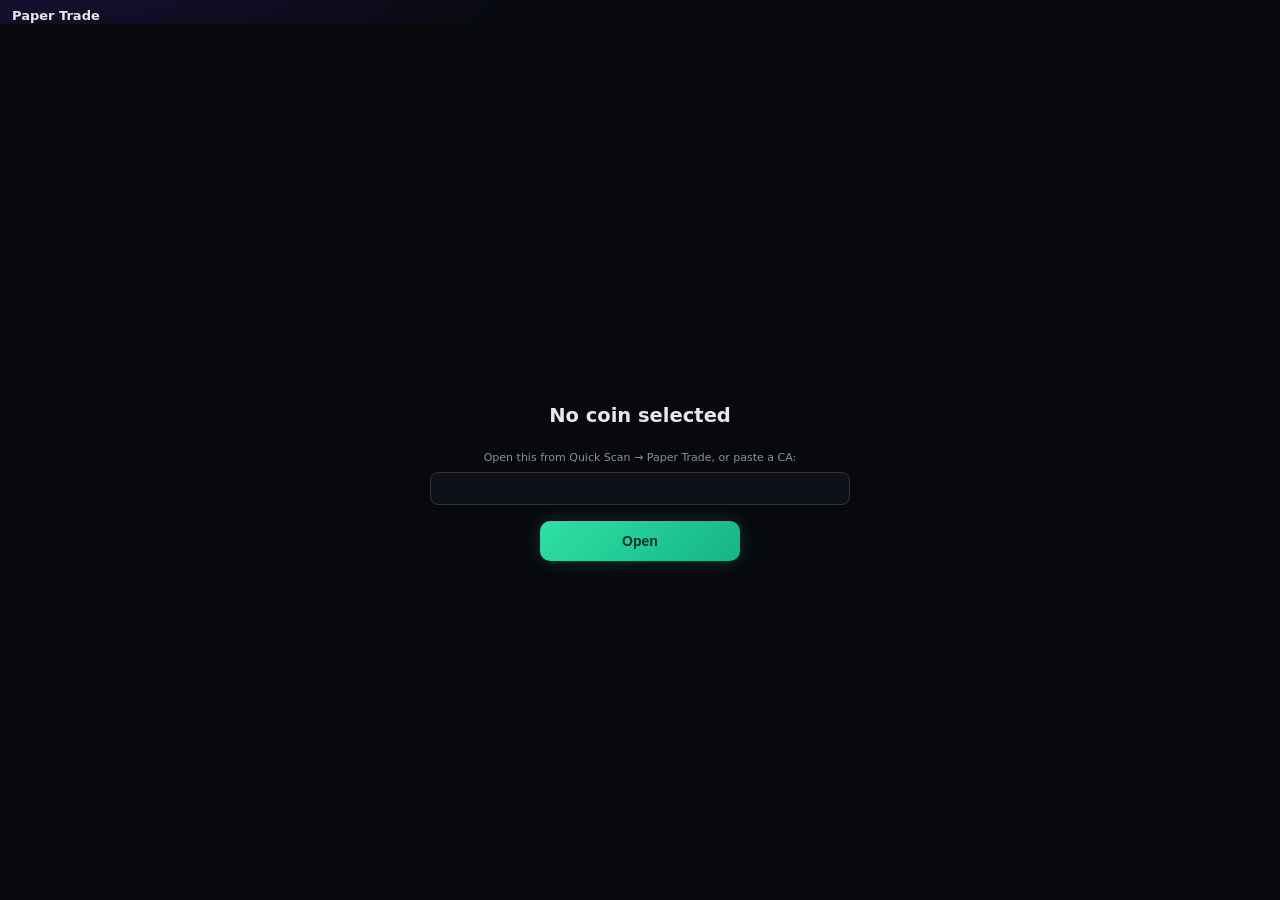
<file: meme-tools/paper-trade.html>
<!doctype html>
<html><head><meta charset="utf-8"><title>Paper Trade</title>
<style>
:root{--bg:#07090d;--p:#10141c;--b:#232a38;--t:#e8e8ea;--m:#8a91a3;--g:#2fd6a0;--r:#ff5468;--y:#ffb020;--a:#6c7bff}
*{box-sizing:border-box}body{margin:0;background:radial-gradient(1000px 400px at 0 -10%,#1a1440 0,transparent 60%),var(--bg);color:var(--t);font:13px system-ui,sans-serif;height:100vh;display:flex;flex-direction:column}
.banner{background:repeating-linear-gradient(45deg,#3a2a00,#3a2a00 10px,#2a1f00 10px,#2a1f00 20px);color:var(--y);text-align:center;font-weight:800;letter-spacing:2px;padding:3px;font-size:11px}
header{display:flex;gap:18px;align-items:center;padding:8px 12px;border-bottom:1px solid var(--b);flex-wrap:wrap}
header .n{font-size:16px;font-weight:700}header .mc{font-size:20px;font-weight:800}
.s{display:flex;flex-direction:column}.s span:first-child{color:var(--m);font-size:11px}
.up{color:var(--g)}.dn{color:var(--r)}
main{flex:1;display:grid;grid-template-columns:1fr 330px;min-height:0}
.left{display:flex;flex-direction:column;min-height:0}
#chart{flex:1;border:0;width:100%;min-height:300px;background:#000}
.tabs{display:flex;gap:4px;border-top:1px solid var(--b);padding:4px 8px}
.tabs button{background:none;border:0;color:var(--m);padding:6px 10px;cursor:pointer;font-weight:600}.tabs button.on{color:var(--t);border-bottom:2px solid var(--a)}
.pane{height:200px;overflow:auto;padding:0 8px}table{width:100%;border-collapse:collapse}td,th{padding:5px 6px;border-bottom:1px solid #1b2030;text-align:left;font-size:12px}th{color:var(--m);font-weight:600}
aside{border-left:1px solid var(--b);padding:10px;overflow:auto;display:flex;flex-direction:column;gap:10px}
.box{background:linear-gradient(180deg,var(--p),#0c1017);border:1px solid var(--b);border-radius:14px;padding:10px}
.bs{display:grid;grid-template-columns:1fr 1fr;gap:4px}.bs button{padding:9px;border-radius:8px;border:0;font-weight:700;cursor:pointer;background:#1b2030;color:var(--m)}
.bs .buy.on{background:var(--g);color:#002}.bs .sell.on{background:var(--r);color:#fff}
.amt{display:flex;align-items:center;background:#0e1118;border:1px solid var(--b);border-radius:8px;padding:6px 8px;margin:8px 0}.amt input{flex:1;background:none;border:0;color:var(--t);font-size:15px;outline:none}
.q{display:grid;grid-template-columns:repeat(4,1fr);gap:4px}.q button{background:#1b2030;border:1px solid var(--b);color:var(--t);border-radius:6px;padding:6px;cursor:pointer}
.go{width:100%;margin-top:8px;padding:12px;border:0;border-radius:10px;font-weight:800;font-size:14px;cursor:pointer}
.go.b{background:linear-gradient(135deg,#2fe0a5,#16b585);color:#032;box-shadow:0 0 18px #2fe0a533}.go.s{background:linear-gradient(135deg,#ff4d6a,#d92f4c);color:#fff;box-shadow:0 0 18px #ff4d6a33}
.g4{display:grid;grid-template-columns:repeat(4,1fr);gap:4px;text-align:center}.g4 div span{display:block;color:var(--m);font-size:10px}
.g3{display:grid;grid-template-columns:repeat(3,1fr);gap:6px}.g3 div{background:#0e1118;border:1px solid var(--b);border-radius:8px;padding:6px;text-align:center}.g3 span{display:block;color:var(--m);font-size:10px}
.muted{color:var(--m);font-size:11px}.row{display:flex;justify-content:space-between;align-items:center}
a{color:#8ab4ff}.lnk{font-size:12px}
#toast{position:fixed;bottom:16px;left:50%;transform:translateX(-50%);background:#1b2130;border:1px solid var(--y);padding:8px 14px;border-radius:8px;display:none}
.cal{display:grid;grid-template-columns:repeat(7,1fr);gap:4px;padding:6px 0}.cal div{background:#0e1118;border:1px solid var(--b);border-radius:6px;min-height:34px;padding:3px 5px;font-size:11px}.cal .h{background:none;border:0;color:var(--m);text-align:center;min-height:0}.cal .w{background:#0f2a22;border-color:#1e6b54}.cal .l{background:#2c1218;border-color:#7a2433}.cal b{display:block;font-size:12px}
.empty{display:flex;align-items:center;justify-content:center;height:100%;flex-direction:column;gap:8px}
</style></head><body>
<header id="hdr"><span class="muted">Loading…</span></header>
<main>
 <div class="left">
  <iframe id="chart"></iframe>
  <div class="tabs"><button data-p="live" class="on">Live Trades</button><button data-p="pos">Positions</button><button data-p="hist">Trades</button><button data-p="hold">Holders</button><button data-p="port">Portfolio</button><button data-p="cal">PnL Calendar</button><button data-p="about">About</button></div>
  <div class="pane" id="pane"></div>
 </div>
 <aside>
  <div class="box">
   <div class="row"><b>Paper Wallet</b><span><b id="bal">0</b> <a href="#" id="reset" class="muted">reset</a></span></div>
  </div>
  <div class="box">
   <div class="bs"><button class="buy on" id="tBuy">Buy</button><button class="sell" id="tSell">Sell</button></div>
   <div class="amt"><input id="amt" type="number" step="0.01" min="0" placeholder="0.0"><span id="unit">PAPER SOL</span></div>
   <div class="q" id="quick"></div>
   <div class="muted" style="margin-top:6px">Sim: <span id="slipTxt"></span> slippage · 1% fee · price = live</div>
   <button class="go b" id="go">Paper Buy</button>
  </div>
  <div class="box">
   <div class="g4"><div><span>Bought</span><b id="pB">0</b></div><div><span>Sold</span><b id="pS">0</b></div><div><span>Holding</span><b id="pH">0</b></div><div><span>PnL</span><b id="pP">0</b></div></div>
   <div class="muted" style="text-align:center;margin-top:4px">values in SOL</div>
  </div>
  <div class="box"><b>Token Info</b><div class="g3" id="sec" style="margin-top:8px"></div></div>
  <div class="box lnk" id="links"></div>
  <div class="box"><b>Live feed</b> <span id="feedSt" class="muted">off</span><div class="muted" style="margin:4px 0">Paste your free Helius API key to turn on live trades.</div><input id="hk" placeholder="Paste Helius API key (xxxxxxxx-xxxx-…)" style="width:100%;padding:6px;background:#0e1118;color:#fff;border:1px solid #333;border-radius:6px"></div>
 </aside>
</main>
<div id="toast"></div>
<script>
const $=s=>document.querySelector(s), ca=new URLSearchParams(location.search).get('ca');
const K='papertrade_v1', START=10, FEE=0.01, SLIP=0.02;
let st; try{st=JSON.parse(localStorage.getItem(K))}catch(e){} if(!st) st={bal:START,pos:{},hist:[]};
const save=()=>{try{localStorage.setItem(K,JSON.stringify(st))}catch(e){}};
let side='buy', pair=null, rc=null, priceSol=0, priceUsd=0, solUsd=0, tab='live';
const fmt=(n,d=2)=>n==null?'-':Math.abs(n)>=1e6?(n/1e6).toFixed(1)+'M':Math.abs(n)>=1e3?(n/1e3).toFixed(1)+'K':(+n).toFixed(d);
const toast=m=>{const t=$('#toast');t.textContent=m;t.style.display='block';clearTimeout(t._);t._=setTimeout(()=>t.style.display='none',2200)};
const f=u=>fetch(u).then(r=>r.ok?r.json():null).catch(()=>null);
$('#slipTxt').textContent=(SLIP*100)+'%';

if(!ca){const o=document.createElement('div');o.className='empty';o.style.cssText='position:fixed;inset:24px 0 0 0;background:var(--bg);z-index:5';o.innerHTML='<h2>No coin selected</h2><div class="muted">Open this from Quick Scan → Paper Trade, or paste a CA:</div><input id="ci" style="width:420px;padding:8px;background:#0e1118;color:#fff;border:1px solid #333;border-radius:8px"><button class="go b" style="width:200px" id="ciGo">Open</button>';document.body.appendChild(o);$('#ciGo').onclick=()=>{const v=$('#ci').value.trim();if(v)location.search='?ca='+v};$('#hdr').innerHTML='<b>Paper Trade</b>';}
else init();

async function init(){
 await refresh(true);
 if(pair){
  $('#chart').src='https://dexscreener.com/solana/'+pair.pairAddress+'?embed=1&theme=dark&info=0&trades=0';
  $('#links').innerHTML=`<a target=_blank href="https://v2.bubblemaps.io/map?address=${ca}&chain=solana">Bubblemaps</a> · <a target=_blank href="https://rugcheck.xyz/tokens/${ca}">RugCheck</a> · <a target=_blank href="https://solscan.io/token/${ca}">Solscan</a> · <a target=_blank href="https://gmgn.ai/sol/token/${ca}">GMGN</a>`;
 }
 loadRC(); startFeed(); setInterval(refresh,2000); setInterval(loadRC,60000);
}
async function refresh(first){
 const d=await f('https://api.dexscreener.com/tokens/v1/solana/'+ca);
 if(!d||!d.length){ if(first) $('#hdr').innerHTML='<span class="dn">No live pair found for this CA.</span>'; return }
 pair=d.sort((a,b)=>((b.liquidity||{}).usd||0)-((a.liquidity||{}).usd||0))[0];
 priceUsd=+pair.priceUsd||0; const pn=+pair.priceNative||0; const q=(pair.quoteToken||{}).symbol||'';
 if(q==='SOL'||q==='WSOL'){priceSol=pn; solUsd=pn?priceUsd/pn:solUsd}
 else { if(!solUsd){const s=await f('https://api.dexscreener.com/tokens/v1/solana/So11111111111111111111111111111111111111112');const sp=(s||[]).find(p=>p.quoteToken&&/USD/.test(p.quoteToken.symbol));solUsd=sp?+sp.priceUsd:0}
   priceSol=solUsd?priceUsd/solUsd:0 }
 const ch=pair.priceChange||{}, c=v=>`<b class="${v>=0?'up':'dn'}">${v>=0?'+':''}${v??0}%</b>`;
 $('#hdr').innerHTML=`<span class="n">${pair.baseToken.symbol} <span class="muted">${pair.baseToken.name}</span></span><span class="mc">$${fmt(pair.marketCap||pair.fdv)}</span>
 <div class="s"><span>Price</span><b>$${priceUsd<0.01?priceUsd.toExponential(2):priceUsd.toFixed(4)}</b></div><div class="s"><span>Liquidity</span><b>$${fmt((pair.liquidity||{}).usd)}</b></div>
 <div class="s"><span>Vol 24h</span><b>$${fmt((pair.volume||{}).h24)}</b></div><div class="s"><span>5m</span>${c(ch.m5)}</div><div class="s"><span>1h</span>${c(ch.h1)}</div><div class="s"><span>24h</span>${c(ch.h24)}</div>
 <div class="s"><span>Pair</span><b>${pair.baseToken.symbol}/${q}</b></div><div class="s"><span>Txns 5m</span><b><span class="up">${(pair.txns&&pair.txns.m5||{}).buys||0}</span>/<span class="dn">${(pair.txns&&pair.txns.m5||{}).sells||0}</span></b></div>`;
 document.title=pair.baseToken.symbol+' $'+fmt(pair.marketCap||pair.fdv)+' | Paper';
 draw();
}
async function loadRC(){ rc=await f('https://api.rugcheck.xyz/v1/tokens/'+ca+'/report'); drawSec(); if(tab==='hold')drawPane() }
function drawSec(){
 if(!rc){$('#sec').innerHTML='<div class="muted" style="grid-column:1/4">RugCheck unavailable</div>';return}
 const top10=(rc.topHolders||[]).slice(0,10).reduce((s,h)=>s+(h.pct||0),0), lp=Math.max(0,...(rc.markets||[]).map(x=>(x.lp||{}).lpLockedPct||0));
 const cell=(l,v,ok)=>`<div><b class="${ok?'up':'dn'}">${v}</b><span>${l}</span></div>`;
 $('#sec').innerHTML=cell('Top 10 H.',top10.toFixed(1)+'%',top10<=25)+cell('LP Locked',lp.toFixed(0)+'%',lp>=80)+cell('Insider nets',rc.graphInsidersDetected||0,(rc.graphInsidersDetected||0)<=3)
 +cell('Mint Auth',rc.mintAuthority?'ON':'No',!rc.mintAuthority)+cell('Freeze Auth',rc.freezeAuthority?'ON':'No',!rc.freezeAuthority)+cell('Holders',fmt(rc.totalHolders||0,0),(rc.totalHolders||0)>=200);
}
function P(){return st.pos[ca]||(st.pos[ca]={sym:pair?pair.baseToken.symbol:'?',tok:0,cost:0,in:0,out:0})}
function quick(){const q=$('#quick');q.innerHTML=(side==='buy'?['0.1','0.5','1','5']:['25%','50%','75%','100%']).map(v=>`<button>${v}</button>`).join('');
 q.querySelectorAll('button').forEach(b=>b.onclick=()=>{$('#amt').value=b.textContent.replace('%','')})}
function setSide(s){side=s;$('#tBuy').classList.toggle('on',s==='buy');$('#tSell').classList.toggle('on',s==='sell');$('#unit').textContent=s==='buy'?'PAPER SOL':'% OF BAG';
 const g=$('#go');g.className='go '+(s==='buy'?'b':'s');g.textContent=s==='buy'?'Paper Buy':'Paper Sell';$('#amt').value='';quick()}
$('#tBuy').onclick=()=>setSide('buy');$('#tSell').onclick=()=>setSide('sell');
$('#go').onclick=()=>{
 if(!priceSol)return toast('No live price yet');const v=+$('#amt').value;if(!(v>0))return toast('Enter an amount');const p=P();
 if(side==='buy'){ if(v>st.bal)return toast('Not enough paper SOL');
  const fill=priceSol*(1+SLIP), tok=v*(1-FEE)/fill; st.bal-=v; p.tok+=tok; p.cost+=v; p.in+=v; p.sym=pair.baseToken.symbol;
  st.hist.unshift({t:Date.now(),ca,sym:p.sym,side:'BUY',sol:v,tok,mc:pair.marketCap||pair.fdv}); toast(`Paper bought ${fmt(tok)} ${p.sym} for ${v} SOL`)}
 else{ if(!p.tok)return toast('You hold none');const pct=Math.min(v,100)/100, tok=p.tok*pct, fill=priceSol*(1-SLIP), sol=tok*fill*(1-FEE), basis=p.cost*pct;
  p.cost-=basis; p.tok-=tok; p.out+=sol; st.bal+=sol;
  st.hist.unshift({t:Date.now(),ca,sym:p.sym,side:'SELL',sol,tok,pnl:sol-basis,mc:pair.marketCap||pair.fdv}); toast(`Paper sold ${pct*100}% for ${sol.toFixed(3)} SOL`)}
 save();draw()};
$('#reset').onclick=e=>{e.preventDefault();if(confirm('Reset paper wallet to '+START+' SOL and clear history?')){st={bal:START,pos:{},hist:[]};save();draw()}};
document.querySelectorAll('.tabs button').forEach(b=>b.onclick=()=>{tab=b.dataset.p;document.querySelectorAll('.tabs button').forEach(x=>x.classList.toggle('on',x===b));drawPane()});
function draw(){$('#bal').textContent=st.bal.toFixed(3)+' SOL'+(solUsd?' ≈ $'+(st.bal*solUsd).toFixed(0):'');if(!ca)return;const p=st.pos[ca];
 const val=p?p.tok*priceSol:0, pnl=p?val+p.out-p.in:0;
 $('#pB').textContent=p?p.in.toFixed(2):0;$('#pS').textContent=p?p.out.toFixed(2):0;$('#pH').textContent=val.toFixed(3);
 const e=$('#pP');e.textContent=(pnl>=0?'+':'')+pnl.toFixed(3)+(solUsd?' ($'+(pnl*solUsd).toFixed(0)+')':'')+(p&&p.in?` (${(pnl/p.in*100).toFixed(0)}%)`:'');e.className=pnl>=0?'up':'dn';drawPane()}
function drawPane(){const el=$('#pane');
 if(tab==='pos'){const rows=Object.entries(st.pos).filter(([,p])=>p.tok>0||p.in>0);
  el.innerHTML='<table><tr><th>Token</th><th>Bought</th><th>Sold</th><th>Holding</th><th>PnL</th></tr>'+rows.map(([k,p])=>{const live=k===ca, val=live?p.tok*priceSol:null, pnl=live?val+p.out-p.in:null;
   return `<tr><td><a href="?ca=${k}">${p.sym}</a></td><td>${p.in.toFixed(2)}</td><td>${p.out.toFixed(2)}</td><td>${live?val.toFixed(3):'open to update'}</td><td class="${pnl>=0?'up':'dn'}">${live?(pnl>=0?'+':'')+pnl.toFixed(3):'-'}</td></tr>`}).join('')+'</table>'}
 if(tab==='hist'){el.innerHTML='<div class="row" style="padding:4px 0"><span class="muted">Your paper trades</span><a href="#" id="csv">Export CSV for vault</a></div><table><tr><th>Time</th><th>Token</th><th>Side</th><th>SOL</th><th>MC at trade</th></tr>'+st.hist.slice(0,200).map(h=>`<tr><td>${new Date(h.t).toLocaleString()}</td><td>${h.sym}</td><td class="${h.side==='BUY'?'up':'dn'}">${h.side}</td><td>${h.sol.toFixed(3)}</td><td>$${fmt(h.mc)}</td></tr>`).join('')+'</table>';
  $('#csv').onclick=e=>{e.preventDefault();const c='time,token,ca,side,sol,tokens,mc\n'+st.hist.map(h=>[new Date(h.t).toISOString(),h.sym,h.ca,h.side,h.sol,h.tok,h.mc].join(',')).join('\n');const a=document.createElement('a');a.href=URL.createObjectURL(new Blob([c],{type:'text/csv'}));a.download='paper_trades.csv';a.click()}}
 if(tab==='hold'){if(!rc){el.innerHTML='<div class="muted">Loading holders…</div>';return}
  el.innerHTML='<table><tr><th>#</th><th>Wallet</th><th>% Supply</th><th>Insider?</th></tr>'+(rc.topHolders||[]).slice(0,20).map((h,i)=>`<tr><td>${i+1}</td><td><a target=_blank href="https://solscan.io/account/${h.owner||h.address}">${(h.owner||h.address||'').slice(0,4)}…${(h.owner||h.address||'').slice(-4)}</a></td><td>${(h.pct||0).toFixed(2)}%</td><td>${h.insider?'<span class="dn">yes</span>':''}</td></tr>`).join('')+'</table>'}
 if(tab==='about'){const i=(pair&&pair.info)||{},sym=pair?pair.baseToken.symbol:'';el.innerHTML='<div style="padding:8px;line-height:1.7"><b>'+(pair?pair.baseToken.name:'')+' ($'+sym+')</b><br>Age: '+(pair&&pair.pairCreatedAt?Math.round((Date.now()-pair.pairCreatedAt)/36e5)+'h':'-')+'<br>'+((i.websites||[]).map(w=>'<a target=_blank href="'+w.url+'">🌐 Website</a>').join(' ')||'No website')+' '+((i.socials||[]).map(x=>'<a target=_blank href="'+x.url+'">'+x.type+'</a>').join(' '))+'<br><b>Narrative:</b> <a target=_blank href="https://x.com/search?q=%24'+sym+'&f=live">Search $'+sym+' on X (live)</a> · <a target=_blank href="https://x.com/search?q='+ca+'&f=live">Search CA on X</a><br><span class="muted">Ask: what is this coin about, is the story real/current, who is posting it?</span></div>';return}
 if(tab==='live')return drawLive(el);
 if(tab==='cal')return drawCal(el);
 if(tab==='port'){const tot=st.hist.length, buys=st.hist.filter(h=>h.side==='BUY').reduce((s,h)=>s+h.sol,0), sells=st.hist.filter(h=>h.side==='SELL').reduce((s,h)=>s+h.sol,0);
  el.innerHTML=`<div style="padding:8px"><div>Paper balance: <b>${st.bal.toFixed(3)} SOL</b> (started ${START})</div><div>Trades: <b>${tot}</b> · Total bought: <b>${buys.toFixed(2)}</b> · Total sold: <b>${sells.toFixed(2)}</b> SOL</div><div class="muted" style="margin-top:6px">Open coins keep their tokens; open a coin to see its live value.</div></div>`}
}

// ===== Live trade feed (Solana RPC websocket; free) =====
const HK='papertrade_helius';let trades=[],ws=null,seen=new Set(),q=[],busy=false;
function rpcUrls(){let k='';try{k=localStorage.getItem(HK)||''}catch(e){}
 k=k.trim();if(!/^[0-9a-f]{8}-[0-9a-f]{4}-[0-9a-f]{4}-[0-9a-f]{4}-[0-9a-f]{12}$/i.test(k))k='';
 return k?{http:'https://mainnet.helius-rpc.com/?api-key='+k,ws:'wss://mainnet.helius-rpc.com/?api-key='+k}:{http:'https://api.mainnet-beta.solana.com',ws:'wss://api.mainnet-beta.solana.com'}}
function startFeed(){if(!pair||!pair.pairAddress)return;if(!rpcUrls().http.includes('helius')){$('#feedSt').innerHTML='<span class="dn">needs Helius key ↓</span>';return}try{ws&&ws.close()}catch(e){}
 const u=rpcUrls();ws=new WebSocket(u.ws);$('#feedSt').textContent='connecting…';
 ws.onopen=()=>{startPoll();ws.send(JSON.stringify({jsonrpc:'2.0',id:1,method:'logsSubscribe',params:[{mentions:[pair.pairAddress]},{commitment:'confirmed'}]}));$('#feedSt').innerHTML='<span class="up">● live</span>'};
 ws.onmessage=e=>{const m=JSON.parse(e.data),v=m.params&&m.params.result&&m.params.result.value;if(!v||v.err||seen.has(v.signature))return;seen.add(v.signature);q.push(v.signature);if(q.length>40)q.shift();pump()};
 ws.onclose=()=>{fails++;if(fails>=2){startPoll();return}$('#feedSt').innerHTML='<span class="dn">reconnecting…</span>';setTimeout(startFeed,3000)};ws.onerror=()=>{}}
let fails=0,polling=null,lastSig=null;
function startPoll(){if(polling)return;try{ws&&(ws.onclose=null,ws.close())}catch(e){}$('#feedSt').innerHTML='<span class="up">● live</span>';
 polling=setInterval(async()=>{try{const r=await fetch(rpcUrls().http,{method:'POST',headers:{'Content-Type':'application/json'},body:JSON.stringify({jsonrpc:'2.0',id:1,method:'getSignaturesForAddress',params:[pair.pairAddress,{limit:15}]})}).then(r=>r.json());
  if(r.error){$('#feedSt').innerHTML='<span class="dn">error: '+r.error.message+'</span>';return}
  const sigs=(r.result||[]).filter(x=>!x.err).map(x=>x.signature);const fresh=[];for(const g of sigs){if(g===lastSig)break;fresh.push(g)}
  if(sigs.length)lastSig=sigs[0];fresh.reverse().forEach(g=>{if(!seen.has(g)){seen.add(g);q.push(g)}});pump()}catch(e){$('#feedSt').innerHTML='<span class="dn">rate-limited, retrying…</span>'}},rpcUrls().http.includes('helius')?2000:4000)}
async function pump(){if(busy)return;busy=true;while(q.length){const sig=q.shift();await parseTx(sig);await new Promise(r=>setTimeout(r,rpcUrls().http.includes('helius')?80:400))}busy=false}
async function parseTx(sig){try{const r=await fetch(rpcUrls().http,{method:'POST',headers:{'Content-Type':'application/json'},body:JSON.stringify({jsonrpc:'2.0',id:1,method:'getTransaction',params:[sig,{encoding:'jsonParsed',maxSupportedTransactionVersion:1,commitment:'confirmed'}]})}).then(r=>r.json());
 if(r.error){$('#feedSt').innerHTML='<span class="dn">tx error: '+r.error.message+'</span>';return}const tx=r.result;if(!tx)return;const signer=tx.transaction.message.accountKeys[0].pubkey||tx.transaction.message.accountKeys[0];
 const bal=a=>(a||[]).filter(b=>b.mint===ca&&b.owner===signer).reduce((s,b)=>s+(+b.uiTokenAmount.uiAmount||0),0);
 const dTok=bal(tx.meta.postTokenBalances)-bal(tx.meta.preTokenBalances);if(!dTok)return;
 const dSol=Math.abs((tx.meta.postBalances[0]-tx.meta.preBalances[0])/1e9);
 if(dSol>0.05){priceSol=dSol/Math.abs(dTok);draw()}
 trades.unshift({t:(tx.blockTime||Date.now()/1000)*1000,side:dTok>0?'BUY':'SELL',tok:Math.abs(dTok),sol:dSol,w:signer,sig});if(trades.length>100)trades.pop();
 if(tab==='live')drawPane()}catch(e){}}
$('#hk').value=(()=>{try{return localStorage.getItem(HK)||''}catch(e){return ''}})();
$('#hk').onchange=()=>{const v=$('#hk').value.trim();if(v&&!/^[0-9a-f]{8}-[0-9a-f]{4}-[0-9a-f]{4}-[0-9a-f]{4}-[0-9a-f]{12}$/i.test(v)){toast('That is not a Helius API key (should look like xxxxxxxx-xxxx-xxxx-xxxx-xxxxxxxxxxxx)');return}
 try{localStorage.setItem(HK,v)}catch(e){};fails=0;clearInterval(polling);polling=null;startFeed();toast(v?'Helius key saved':'Using public network')};
function drawLive(el){const c={};trades.slice(0,40).forEach(x=>c[x.w]=(c[x.w]||0)+1);const top=Object.entries(c).sort((a,b)=>b[1]-a[1])[0];
 const warn=trades.length>=15&&top&&top[1]/Math.min(trades.length,40)>=.3?'<div style="padding:6px;color:#ff4d6a;font-weight:700">⚠️ Wash trading? Wallet '+top[0].slice(0,4)+'…'+top[0].slice(-4)+' made '+top[1]+' of the last '+Math.min(trades.length,40)+' trades — fake volume.</div>':'';
 el.innerHTML=warn+'<table><tr><th>Age</th><th>Side</th><th>SOL</th><th>Tokens</th><th>Wallet</th></tr>'+(trades.length?trades.map(x=>{const a=Math.round((Date.now()-x.t)/1000);return `<tr><td>${a<60?a+'s':Math.round(a/60)+'m'}</td><td class="${x.side==='BUY'?'up':'dn'}">${x.side}</td><td>${x.sol.toFixed(3)}</td><td>${fmt(x.tok)}</td><td><a target=_blank href="https://solscan.io/tx/${x.sig}">${x.w.slice(0,4)}…${x.w.slice(-4)}</a></td></tr>`}).join(''):'<tr><td colspan=5 class="muted">Waiting for trades… (quiet coins may take a while)</td></tr>')+'</table>'}
setInterval(()=>{if(tab==='live')drawPane()},5000);

let cm=new Date();cm.setDate(1);
function drawCal(el){const y=cm.getFullYear(),m=cm.getMonth(),days=new Date(y,m+1,0).getDate(),first=new Date(y,m,1).getDay(),by={};
 st.hist.filter(h=>h.side==='SELL'&&h.pnl!=null).forEach(h=>{const d=new Date(h.t);if(d.getFullYear()===y&&d.getMonth()===m)by[d.getDate()]=(by[d.getDate()]||0)+h.pnl});
 const tot=Object.values(by).reduce((a,b)=>a+b,0),wins=Object.values(by).filter(v=>v>0).length,losses=Object.values(by).filter(v=>v<0).length;
 let g='<div class="row" style="padding:4px 0"><a href="#" id="cp">◀</a><b>'+cm.toLocaleString(undefined,{month:'long',year:'numeric'})+'</b><a href="#" id="cn">▶</a></div>';
 g+='<div class="muted">Realized PnL: <b class="'+(tot>=0?'up':'dn')+'">'+(tot>=0?'+':'')+tot.toFixed(3)+' SOL</b> · green days '+wins+' · red days '+losses+'</div><div class="cal">';
 g+=['Su','Mo','Tu','We','Th','Fr','Sa'].map(d=>'<div class="h">'+d+'</div>').join('');
 for(let i=0;i<first;i++)g+='<div style="visibility:hidden"></div>';
 for(let d=1;d<=days;d++){const v=by[d];g+='<div class="'+(v>0?'w':v<0?'l':'')+'">'+d+(v!=null?'<b class="'+(v>=0?'up':'dn')+'">'+(v>=0?'+':'')+v.toFixed(2)+'</b>':'')+'</div>'}
 el.innerHTML=g+'</div>';$('#cp').onclick=e=>{e.preventDefault();cm.setMonth(cm.getMonth()-1);drawPane()};$('#cn').onclick=e=>{e.preventDefault();cm.setMonth(cm.getMonth()+1);drawPane()}}
setSide('buy');draw();
</script></body></html>
</file>
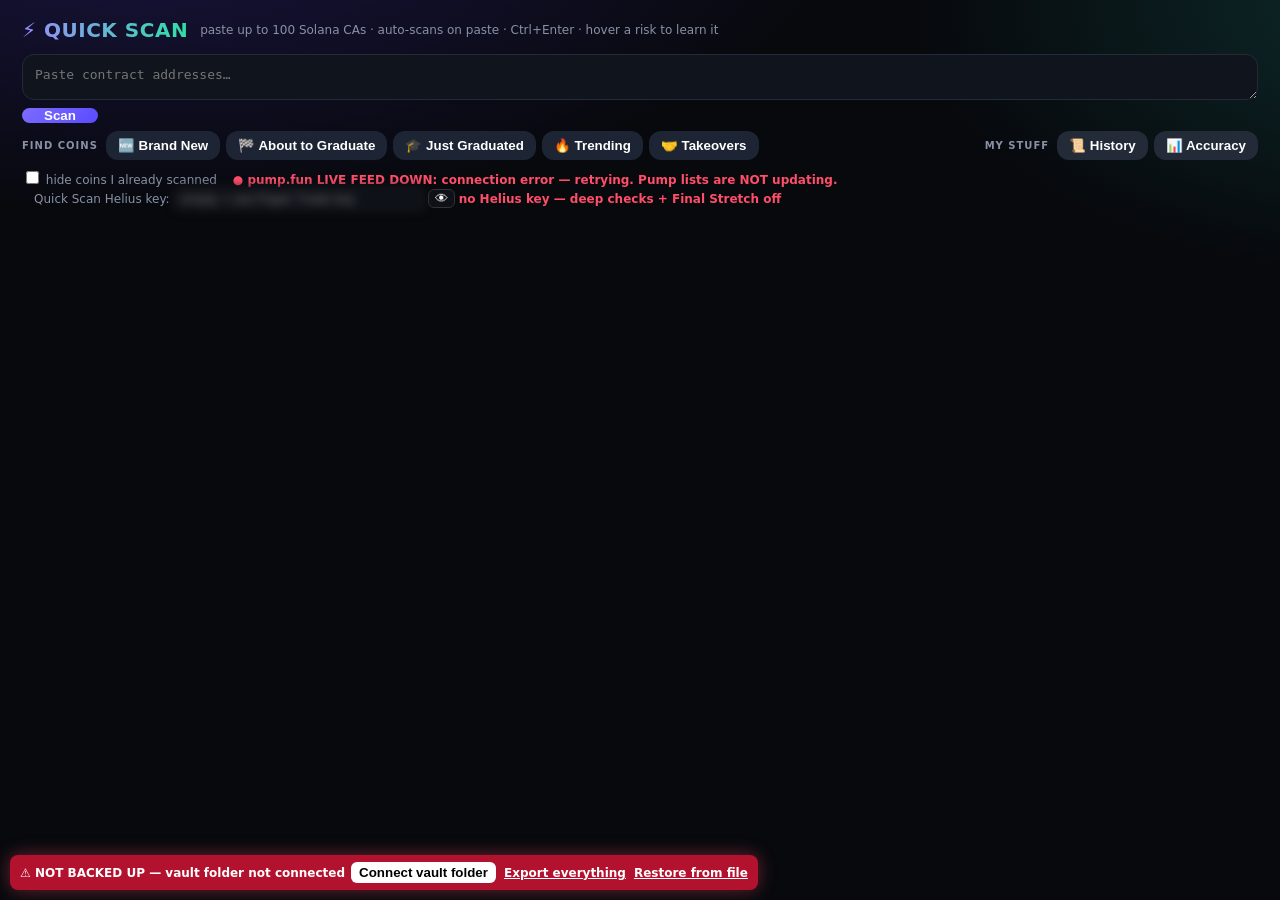
<file: meme-tools/Quick Scan.html>
<!doctype html>
<html><head><meta charset="utf-8"><meta name="viewport" content="width=device-width,initial-scale=1"><title>Quick Scan</title>
<style>
:root{--bg:#07090d;--p:#10141c;--p2:#151a24;--b:#232a38;--t:#e9ecf2;--m:#8891a5;--g:#2fe0a5;--r:#ff4d6a;--y:#ffbb33;--a:#7c6cff}
*{box-sizing:border-box}body{margin:0;background:radial-gradient(1200px 500px at 10% -10%,#1a1440 0,transparent 60%),radial-gradient(900px 500px at 110% 0,#0d2a2a 0,transparent 55%),var(--bg);color:var(--t);font:13px Inter,system-ui,sans-serif;min-height:100vh;padding:18px 22px}
.top{display:flex;align-items:center;gap:12px;margin-bottom:12px}.logo{font-size:20px;font-weight:800;letter-spacing:.5px;background:linear-gradient(90deg,#9b8cff,#2fe0a5);-webkit-background-clip:text;color:transparent}
.bar{display:flex;gap:8px;flex-wrap:wrap}.bar textarea{min-width:100%}textarea{flex:1;height:46px;resize:vertical;background:var(--p);color:var(--t);border:1px solid var(--b);border-radius:12px;padding:12px;font:13px ui-monospace,monospace;outline:none}textarea:focus{border-color:var(--a);box-shadow:0 0 0 3px #7c6cff22}
.btn{background:linear-gradient(135deg,#7c6cff,#5a4bff);color:#fff;border:0;border-radius:12px;padding:0 22px;font-weight:700;cursor:pointer}.muted{color:var(--m);font-size:12px}
.sum{padding:6px 14px;font-size:13px;font-weight:600;border-bottom:1px solid var(--b)}.sum.AVOID{color:#ff4d6a;background:#ff4d6a12}.sum.RISKY{color:#ffbb33;background:#ffbb3310}.sum.PASS{color:#2fe0a5;background:#2fe0a50d}
.card{background:linear-gradient(180deg,var(--p),#0c1017);border:1px solid var(--b);border-radius:16px;margin-top:14px;overflow:hidden;animation:in .25s ease}
@keyframes in{from{opacity:0;transform:translateY(6px)}}
.hd{display:flex;align-items:center;gap:14px;padding:14px 16px;border-bottom:1px solid var(--b)}
.hd img{width:52px;height:52px;border-radius:12px;background:#222;object-fit:cover}.nm{font-size:18px;font-weight:800}.nm small{color:var(--m);font-weight:500;font-size:13px;margin-left:6px}
.tag{display:inline-block;font-size:11px;padding:2px 7px;border-radius:6px;background:#1d2433;color:var(--m);margin-right:4px}
.ver{margin-left:auto;text-align:right}.pill{display:inline-block;padding:6px 12px;border-radius:999px;font-weight:800;font-size:13px}
.PASS{background:#0f3b2d;color:var(--g);box-shadow:0 0 18px #2fe0a533}.RISKY{background:#3b2e0f;color:var(--y);box-shadow:0 0 18px #ffbb3322}.AVOID{background:#3b0f19;color:var(--r);box-shadow:0 0 18px #ff4d6a33}
.body{display:grid;grid-template-columns:150px 1fr 260px;gap:14px;padding:14px 16px}
.gauge{display:flex;flex-direction:column;align-items:center;justify-content:center}.gauge svg{width:120px;height:120px}.gauge b{font-size:12px;letter-spacing:2px}
.grid{display:grid;grid-template-columns:repeat(4,1fr);gap:8px}.st{background:var(--p2);border:1px solid var(--b);border-radius:10px;padding:8px 10px}.st span{display:block;color:var(--m);font-size:10.5px;text-transform:uppercase;letter-spacing:.4px}.st b{font-size:14px}
.st.bad{border-color:#5a1f2b}.st.bad b{color:var(--r)}.st.good b{color:var(--g)}.st.warn b{color:var(--y)}
.side h4{margin:0 0 6px;font-size:12px;color:var(--m);text-transform:uppercase;letter-spacing:.5px}
.risk{display:block;margin:0 0 6px;padding:6px 9px;border-radius:8px;background:repeating-linear-gradient(45deg,#3a2a0a,#3a2a0a 6px,#33250a 6px,#33250a 12px);border:1px solid #6b4d12;color:var(--y);font-weight:600;font-size:12px;cursor:help}
.risk.hard{background:repeating-linear-gradient(45deg,#3a0a14,#3a0a14 6px,#330911 6px,#330911 12px);border-color:#7a1f30;color:var(--r)}
.clean{color:var(--g);font-weight:700}
.chg{display:flex;gap:6px;margin-top:8px}.chg>div{flex:1;text-align:center;background:var(--p2);border:1px solid var(--b);border-radius:8px;padding:5px}.chg>div>span{display:block;color:var(--m);font-size:10px}
.bsbar{height:8px;border:0;padding:0;border-radius:4px;background:var(--r);overflow:hidden;margin-top:4px}.bsbar i{display:block;height:100%;background:var(--g)}
.ft{display:flex;gap:8px;align-items:center;padding:10px 16px;border-top:1px solid var(--b);background:#0b0e14;flex-wrap:wrap}
.ft a{color:#a9b4ff;text-decoration:none;padding:5px 10px;border:1px solid var(--b);border-radius:8px;font-size:12px}.ft a:hover{border-color:var(--a)}
.pt{margin-left:auto;background:linear-gradient(135deg,#2fe0a5,#16b585);color:#032;border:0;border-radius:10px;padding:8px 16px;font-weight:800;cursor:pointer}
.up{color:var(--g)}.dn{color:var(--r)}
#tip{position:fixed;z-index:9;max-width:330px;background:#141a26;border:1px solid var(--y);border-radius:10px;padding:9px 11px;font-size:12.5px;line-height:1.45;display:none;box-shadow:0 10px 30px #000c}#tip b{color:var(--y)}
.q{display:inline-block;width:15px;height:15px;line-height:15px;text-align:center;border-radius:50%;background:#232a38;color:#9aa3b5;font-size:10px;cursor:help;margin-left:4px}
.load{padding:30px;text-align:center;color:var(--m)}
@media(max-width:1000px){.body{grid-template-columns:1fr}.grid{grid-template-columns:repeat(2,1fr)}}
.grp{display:flex;flex-wrap:wrap;gap:6px;align-items:center;margin-top:8px}.glab{font-size:10px;letter-spacing:1px;color:var(--m);font-weight:700;margin-right:2px}.glab.gr{margin-left:auto}.sb{background:#1d2433;padding:7px 12px}.sb.my{background:#232a38}.sb:hover{filter:brightness(1.3)}
.ver{display:flex;flex-direction:column;gap:6px;align-items:flex-end}.vbig{font-size:18px!important;padding:8px 16px!important;letter-spacing:.5px}
.kp{display:flex;flex-wrap:wrap;gap:8px;align-items:center;padding:10px 16px}.kp>div{background:var(--p2);border:1px solid var(--b);border-radius:10px;padding:6px 12px;min-width:92px}.kp>div span{display:block;color:var(--m);font-size:10px;text-transform:uppercase;letter-spacing:.5px}.kp>div b{font-size:16px}.kp .pt{margin-left:auto}
details.dt>summary{cursor:pointer;padding:8px 16px;color:#8ab4ff;font-size:12px;list-style:none;border-top:1px solid var(--b)}details.dt>summary::-webkit-details-marker{display:none}details.dt[open]>summary{color:var(--m)}
@media(max-width:700px){body{padding:10px}.hd{flex-wrap:wrap;gap:10px;padding:12px}.hd img{width:40px;height:40px}.ver{margin-left:0;width:100%;flex-direction:row;flex-wrap:wrap;align-items:center}.kp{padding:8px 12px}.kp>div{flex:1 1 40%;min-width:0}.kp .pt{width:100%;margin:0}.body{grid-template-columns:1fr!important;padding:10px 12px}.grid{grid-template-columns:repeat(2,1fr)!important}.chg{flex-wrap:wrap}.ft{flex-wrap:wrap}.grp .glab.gr{margin-left:0;width:100%}.top{flex-wrap:wrap}#live table{display:block;overflow-x:auto}.card{overflow:hidden}.tag{word-break:break-all}#vbar{right:10px}#qkRow{display:flex!important;flex-wrap:wrap;margin:6px 0 0!important;width:100%}#qk{flex:1;width:auto!important;min-width:0}}
@media(max-width:700px){#vbar>div,#vbar>span{padding:3px 6px!important;font-size:10px!important;box-shadow:none!important}#vbar button{padding:1px 5px!important}}
</style></head><body>
<div class="top"><span class="logo">⚡ QUICK SCAN</span><span class="muted">paste up to 100 Solana CAs · auto-scans on paste · Ctrl+Enter · hover a risk to learn it</span><span class="muted" id="t" style="margin-left:auto"></span></div>
<div class="bar"><textarea id="in" placeholder="Paste contract addresses…"></textarea><button class="btn" id="go" title="Check the coins pasted in the box">Scan</button></div>
<div class="grp"><span class="glab">FIND COINS</span><button class="btn pf sb" data-q="sort=created_timestamp&order=DESC&includeNsfw=false" title="Coins launched in the last minutes — live from pump.fun, plus new coins on other exchanges">🆕 Brand New</button><button class="btn pf sb" data-q="sort=market_cap&order=DESC&complete=false&includeNsfw=false" title="pump.fun coins 50%+ of the way to graduating (bonding curve % read live from the chain)">🏁 About to Graduate</button><button class="btn pf sb" data-q="sort=last_trade_timestamp&order=DESC&complete=true&includeNsfw=false" title="Coins that just finished the pump.fun curve and moved to a real exchange (live)">🎓 Just Graduated</button><button class="btn sb" id="tr" title="What everyone is trading right now — DexScreener + GeckoTerminal trending, no duplicates">🔥 Trending</button><button class="btn sb" id="cto" title="Coins the community took over after the dev left (DexScreener takeovers)">🤝 Takeovers</button>
<span class="glab gr">MY STUFF</span><button class="btn sb my" id="hx" title="Download every coin you have scanned (with 1h/6h/24h results)">📜 History</button><button class="btn sb my" id="acc" title="How often each verdict and check was right, checked 1h, 6h and 24h after the scan">📊 Accuracy</button></div>
<div style="margin-top:8px" class="muted"><label title="Source buttons skip coins already in your History, so a refresh shows NEW coins"><input type="checkbox" id="hideSeen"> hide coins I already scanned</label> <span id="lpSt" style="margin-left:12px"></span>
 <span id="qkRow" style="margin-left:12px;display:inline-flex;gap:4px;align-items:center" title="Give Quick Scan its own free Helius key so big scans don't rate-limit your Paper Trade windows. Empty = uses the Paper Trade key.">Quick Scan Helius key: <input id="qk" placeholder="empty = use Paper Trade key" style="width:250px;padding:3px 6px;background:#0e1118;color:#fff;border:1px solid #333;border-radius:6px;filter:blur(5px)"><button id="qkEye" style="background:#0e1118;color:#fff;border:1px solid #333;border-radius:6px;cursor:pointer">👁</button> <span id="qkSt"></span> <span id="helSt" class="muted"></span></span></div>
<div id="live" style="display:none"></div>
<div id="out"></div><div id="tip"></div>
<script>
const R={minLiq:20000,maxTop10:25,minLP:80,maxIns:3};
const $=s=>document.querySelector(s),f=(u,t=0)=>fetch(u).then(r=>r.ok?r.json():(r.status===429&&t<2?new Promise(z=>setTimeout(z,2500*(t+1))).then(()=>f(u,t+1)):null)).catch(()=>t<1?new Promise(z=>setTimeout(z,2500)).then(()=>f(u,t+1)):null);
const k=n=>n==null||isNaN(n)?'-':Math.abs(n)>=1e9?(n/1e9).toFixed(2)+'B':Math.abs(n)>=1e6?(n/1e6).toFixed(2)+'M':Math.abs(n)>=1e3?(n/1e3).toFixed(1)+'K':(+n).toFixed(0);
const age=ms=>{const h=(Date.now()-ms)/36e5;return h<1?Math.round(h*60)+'m':h<48?Math.round(h)+'h':Math.round(h/24)+'d'};
const esc=s=>String(s??'').replace(/[&<>"]/g,c=>({'&':'&amp;','<':'&lt;','>':'&gt;','"':'&quot;'}[c]));
const L={
 'No market':'There is no trading pool, so you can\'t sell. Usually a dead or fake CA. Verify the contract from the coin\'s own X/site.',
 'No real liquidity':'Almost no money in the pool compared to the market cap, so the price is not real and you could not sell.','Low liquidity':'Thin pool = small sells crash the price and you may not get out. Liquidity should be 5-10%+ of market cap.',
 'Already rugged':'RugCheck saw the liquidity pulled or a mass dump. It\'s over — don\'t buy the "dip".',
 'Mint authority ON':'The dev can create new tokens anytime and sell them into your buys, crashing price to zero. Safe coins have it revoked.',
 'Freeze authority ON':'The dev can freeze your wallet so you can buy but never sell (a honeypot). Safe coins have it revoked.',
 'LP not locked':'Liquidity isn\'t locked/burned, so the dev can pull the pool and leave you holding a worthless coin. Look for 80-100%.',
 'Top 10 hold too much':'A few wallets own a big chunk of supply. If they sell together, price dumps hard. Aim for top 10 under ~25%.',
 'Copycat / vamp':'An older, still-active coin uses the same ticker or name. Copycats ("vamps") catch people who search the ticker instead of copying the real CA.','Insider networks':'Groups of linked wallets funded from the same source — often one team posing as many buyers (a bundled launch). They dump on later buyers. Confirm on Bubblemaps: starburst clusters = bad.',
 'Transfer tax':'Every buy/sell pays a % fee to a wallet the dev controls. It eats your profit and the dev can raise it.',
 'Mutable metadata':'The dev can still change the coin\'s name/image/links. Often used to rebrand into a scam or impersonate another coin.',
 'Dev still holding':'The creator still has a bag and can dump it on you. Lower is safer.',
 'Single big holder':'One wallet owns a huge % of supply. One click from them can crash the chart.'};
const MUT=rc=>!!(rc&&rc.tokenMeta&&(rc.tokenMeta.mutable||(rc.tokenMeta.updateAuthority&&!/^1{20,}/.test(rc.tokenMeta.updateAuthority))));
// Removed after testing (2026-10-30, see Change Log): fees box, staircase/one-wallet, fresh-wallets warning, holders-dumped warning, honeypot flag.
// Pool/AMM wallets are not holders: skip them in top-10 / wallet map (matches Axiom).
function poolTest(rc){const ka=rc.knownAccounts||{},pool=new Set();(rc.markets||[]).forEach(x=>[x.liquidityA,x.liquidityB,x.pubkey,x.liquidityAAccount,x.liquidityBAccount].forEach(a=>a&&pool.add(a)));return h=>pool.has(h.address)||pool.has(h.owner)||/AMM/i.test(((ka[h.owner]||ka[h.address]||{}).type)||'')}
const SUMD={};
function summary(d){const r=[...new Set(d.reasons)],two=r.slice(0,2).join(' and ');
 if(d.v==='AVOID')return 'Danger: '+two+' — likely fake or a rug. Don\'t trade it.';
 const t=d.en==='LATE'?' It already pumped hard — don\'t chase.':d.en==='FALLING'?' Price is falling right now — wait.':'';
 if(d.v==='RISKY')return 'Caution: '+two+'.'+t+(t?'':' Small size only, check Bubblemaps first.');
 return 'Looks clean on paper: no red flags from RugCheck, DexScreener or the wallet check.'+(t||' Still check Bubblemaps before buying.')+(d.info?' Note: '+d.info+'.':'')}
const PAIR={},HOLD={},HIST='qs_history',BTNOF={};
const EXP={'Liquidity':'Money in the trading pool. Low = you may not be able to sell without crashing the price.','Liq / MC':'Liquidity as % of market cap. Under ~5% is thin; healthy coins are often 8%+.','Volume 24h':'Total traded in 24h. Can be faked by bots — compare with fees and holders.','Holders':'Wallets holding the coin. Way too many holders for a small market cap = fake wallets.','Top 10':'% of supply held by the 10 biggest wallets. Under 25% is safer.','LP Locked':'% of liquidity locked/burned so the dev can\'t pull it. Want 80-100%.','Insider nets':'Groups of linked wallets (same funder). High = bundled launch, they dump on you.','Dev holds':'% the creator still holds. Over 5% = dump risk.','Mint auth':'If ON, dev can print new tokens. Want Revoked.','Freeze auth':'If ON, dev can freeze your wallet so you can\'t sell. Want Revoked.','Tax':'Fee on every buy/sell going to the dev. Want 0%.','Metadata':'If Mutable, dev can change name/image/links later.','Avg trade':'Volume ÷ number of trades. Tons of tiny trades = bots faking volume.','Holders / $1K MC':'Real coins rarely have more than ~50 holders per $1K of market cap. Way more = farmed fake wallets.'};
const risk=(name,hard,extra)=>`<span class="risk ${hard?'hard':''}" data-t="${esc(name)}" data-x="${esc(extra||L[name]||'Flag from RugCheck. Open RC for details.')}">${hard?'⛔':'⚠️'} ${esc(name)}</span>`;
function gauge(score,label,col){const pct=Math.max(4,Math.min(100,score)),c=2*Math.PI*48;
 return `<svg viewBox="0 0 120 120"><circle cx="60" cy="60" r="48" fill="none" stroke="#1d2433" stroke-width="10"/><circle cx="60" cy="60" r="48" fill="none" stroke="${col}" stroke-width="10" stroke-linecap="round" stroke-dasharray="${c*pct/100} ${c}" transform="rotate(-90 60 60)" style="filter:drop-shadow(0 0 6px ${col})"/><text x="60" y="68" text-anchor="middle" fill="${col}" font-size="28" font-weight="800">${score}</text></svg><b style="color:${col}">${label}</b>`}
async function one(m){
 const [ds0,ds1,rc]=await Promise.all([f('https://api.dexscreener.com/token-pairs/v1/solana/'+m),f('https://api.dexscreener.com/tokens/v1/solana/'+m),f('https://api.rugcheck.xyz/v1/tokens/'+m+'/report')]);
 const seenP=new Set(),ds=[...(ds0||[]),...(ds1||[])].filter(x=>x&&x.pairAddress&&!seenP.has(x.pairAddress)&&seenP.add(x.pairAddress));
 const p0=ds.sort((a,b)=>((b.liquidity||{}).usd||0)-((a.liquidity||{}).usd||0))[0];
 // main pair for price/age/socials, but liquidity, volume and trade counts summed across ALL pools (fixes WIF/BONK reading tiny)
 const p=p0?{...p0,info:p0.info||(ds.find(x=>x.info)||{}).info,liquidity:{usd:ds.reduce((t,x)=>t+((x.liquidity||{}).usd||0),0)},volume:{h24:ds.reduce((t,x)=>t+((x.volume||{}).h24||0),0)},txns:{h24:{buys:ds.reduce((t,x)=>t+(((x.txns||{}).h24||{}).buys||0),0),sells:ds.reduce((t,x)=>t+(((x.txns||{}).h24||{}).sells||0),0)}},pairCreatedAt:Math.min(...ds.map(x=>x.pairCreatedAt||Infinity))}:null;
 if(p&&!isFinite(p.pairCreatedAt))p.pairCreatedAt=p0.pairCreatedAt;
 const risks=[],names=[];let hard=0,soft=0;const add=(n,h,x)=>{risks.push(risk(n,h,x));names.push((h?'⛔ ':'⚠️ ')+n);h?hard++:soft++};
 const liq=p?(p.liquidity||{}).usd||0:0,mc=p?(p.marketCap||p.fdv||0):0;
 const AGE=p&&p.pairCreatedAt?(Date.now()-p.pairCreatedAt)/36e5:0,OLD=AGE>24*30;
 if(!p)add('No market',1);else if(mc>100000&&liq<Math.max(1000,mc*0.002))add('No real liquidity',AGE<24*180?1:0,(AGE>=24*180?'(Coin is '+Math.round(AGE/24)+' days old — bridged/big coins often trade mostly on exchanges, so this is only a caution.) ':'')+'Pool holds only $'+k(liq)+' against a $'+k(mc)+' market cap ('+(mc?(liq/mc*100).toFixed(2):0)+'%). You cannot sell anything meaningful — the market cap is fake. Real coins (even BONK across many pools) are 0.4%+.');else if(liq<R.minLiq)add('Low liquidity',0);
 let top10=null,lp=null,ins=null,holders=null,tax=0,cb=null,single=0;
 if(rc){const isPool=poolTest(rc),realH=(rc.topHolders||[]).filter(h=>!isPool(h));// pool/AMM wallets skipped (matches Axiom: MEW 77%->66%)
  top10=realH.slice(0,10).reduce((s,h)=>s+(h.pct||0),0);single=Math.max(0,...realH.map(h=>h.pct||0));
  {const mk=(rc.markets||[]).map(x=>x.lp||{}),tot=mk.reduce((t,l)=>t+(l.quoteUSD||0)+(l.baseUSD||0),0),lk=mk.reduce((t,l)=>t+(l.lpLockedUSD||0),0);lp=tot>0?lk/tot*100:Math.max(0,...mk.map(l=>l.lpLockedPct||0))}// liquidity-weighted like RugCheck's page (Dacity 39%, not best-pool 100%)
  ins=rc.graphInsidersDetected||0;holders=rc.totalHolders;
  tax=((rc.transferFee||{}).pct)||0;cb=rc.creatorBalance!=null&&rc.token&&rc.token.supply?rc.creatorBalance/rc.token.supply*100:null;
  if(rc.rugged)add('Already rugged',1);if(rc.mintAuthority)add('Mint authority ON',1);if(rc.freezeAuthority)add('Freeze authority ON',1);
  if(lp<R.minLP&&!OLD)add('LP not locked',0,'Only '+lp.toFixed(0)+'% of liquidity is locked/burned. '+L['LP not locked']);
  if(top10>(OLD?60:R.maxTop10))add('Top 10 hold too much',!OLD&&top10>=90,'Top 10 wallets hold '+top10.toFixed(1)+'%. '+L['Top 10 hold too much']);
  if(single>20&&!OLD)add('Single big holder',0,'Largest wallet holds '+single.toFixed(1)+'%. '+L['Single big holder']);
  const insR=holders?ins/holders*100:0;if(ins>R.maxIns&&!(OLD||insR<0.5))add('Insider networks',insR>2&&ins>15,ins+' insider networks found. '+L['Insider networks']);
  if(tax>0)add('Transfer tax',tax>5,tax+'% tax. '+L['Transfer tax']);
  if(MUT(rc)&&!OLD)add('Mutable metadata',0);
  if(cb>5)add('Dev still holding',0,'Creator holds '+cb.toFixed(1)+'%. '+L['Dev still holding']);
  (rc.risks||[]).filter(x=>x.level==='danger'&&!/LP|Mint|Freeze|holder|Top 10|insider|liquidity/i.test(x.name)).forEach(x=>add(x.name,0,x.description));
 } else add('RugCheck unavailable',0,'Couldn\'t load RugCheck (rate limit or new coin). Open RC manually.');
// ---- vamp / copycat check: same ticker or name on another Solana coin ----
 let vampNote='';if(p){const norm=v=>(v||'').toLowerCase().replace(/[^a-z0-9]/g,''),sym=norm(p.baseToken.symbol),nm=norm(p.baseToken.name); // letters/numbers only: 'Pnut ' = 'PNUT' = '$pnut'
  const sr=await f('https://api.dexscreener.com/latest/dex/search?q='+encodeURIComponent(sym));const by={};
  for(const x of ((sr&&sr.pairs)||[])){if(x.chainId!=='solana'||!x.baseToken||x.baseToken.address===m)continue;if(norm(x.baseToken.symbol)!==sym&&norm(x.baseToken.name)!==nm)continue;
   const a=x.baseToken.address,o=by[a]||(by[a]={a,mc:0,liq:0,born:Infinity});o.mc=Math.max(o.mc,x.marketCap||x.fdv||0);o.liq+=((x.liquidity||{}).usd||0);o.born=Math.min(o.born,x.pairCreatedAt||Infinity)}
  const others=Object.values(by).filter(o=>o.liq>=1000),myBorn=p.pairCreatedAt||Date.now(),orig=others.filter(o=>o.born<myBorn-864e5&&o.mc>=Math.max(1e5,mc*0.1)).sort((a,b)=>b.mc-a.mc)[0]; // an OLDER coin with this ticker that is still substantial = the likely original (copies can fake a bigger MC, e.g. MICHI/PNUT copies)
  if(orig){const ageD=(Date.now()-orig.born)/864e5,classic=(Date.now()-myBorn)/36e5<72&&orig.mc>=mc*0.3;
   add('Copycat / vamp',classic,'An OLDER coin called $'+p.baseToken.symbol+' already exists: CA '+orig.a.slice(0,4)+'…'+orig.a.slice(-4)+', market cap $'+k(orig.mc)+', '+(ageD<2?Math.round(ageD*24)+'h':Math.round(ageD)+'d')+' old ('+others.length+' coin'+(others.length>1?'s':'')+' share this ticker). A "vamp" copies a popular coin\'s name to catch people who search the ticker. Make sure you have the CA from the original\'s own X/site.');vampNote='an older $'+p.baseToken.symbol+' already exists (CA '+orig.a.slice(0,4)+'…'+orig.a.slice(-4)+', $'+k(orig.mc)+') — this looks like a copy'}
  else if(others.length)vampNote=others.length+' other coin'+(others.length>1?'s':'')+' use this ticker — this one is the oldest of the big ones'}
 const t24=(p&&p.txns&&p.txns.h24)||{},nTx=(t24.buys||0)+(t24.sells||0),vol=(p&&p.volume||{}).h24||0,avgTr=nTx?vol/nTx:0,hpk=holders&&mc?holders/(mc/1000):0;
 if(!OLD&&hpk>50)add('Fake wallets',1,holders+' holders on only $'+k(mc)+' market cap ('+hpk.toFixed(0)+' per $1K). Real coins don\'t get that many holders that cheap — wallets were farmed to look popular (like BITCAT).');
 if(!OLD&&AGE<24*7&&nTx>3000&&avgTr<35)add('Botted volume',0,'Average trade is only $'+avgTr.toFixed(0)+' across '+k(nTx)+' trades. Bots make tons of tiny buys to fake volume. Check if fees match the market cap.');

 const ageH=p&&p.pairCreatedAt?(Date.now()-p.pairCreatedAt)/36e5:99;if(ageH<2)add('Brand new (<2h)',0,'Only '+Math.round(ageH*60)+' minutes old. Most rugs happen in the first 1-2 hours. If it survives 2h+ with real holders, rug odds drop a lot.');
 if(p)PAIR[m]={rcH:holders,botted:names.some(n=>/Botted volume|Fake wallets/.test(n)),a:p.pairAddress,mc,nTx,vol,ageH,sol:(+p.priceNative&&+p.priceUsd)?(+p.priceUsd/+p.priceNative):0,q:(p.quoteToken||{}).symbol};
 if(rc&&rc.topHolders){const isPool=poolTest(rc);HOLD[m]=rc.topHolders.filter(h=>!isPool(h)).slice(0,15).filter(h=>h.owner).map(h=>({o:h.owner,p:h.pct||0}));}
 let en,ex;const _c=(p&&p.priceChange)||{},h1=+_c.h1||0,h6=+_c.h6||0,h24=+_c.h24||0,m5=+_c.m5||0;
 if(hard){en='DONT';ex='It failed the rug check. Timing doesn\'t matter — skip it.'}
 else if(h1>60||h6>200||h24>400){en='LATE';ex='Already pumped hard ('+(h1>60?'+'+h1+'% in 1h':h6>200?'+'+h6+'% in 6h':'+'+h24+'% in 24h')+'). Buying after a big run usually means buying the top — early buyers sell into you. Wait for a pullback (20-40% dip, then buyers return) or skip.'}
 else if(m5<-10||h1<-25){en='FALLING';ex='Price is dropping right now ('+(m5<-10?m5+'% in 5m':h1+'% in 1h')+'). Catching a falling coin is risky — wait until it stops dropping and buyers come back.'}
 else if(soft){en='CAUTION';ex='Timing looks okay, but the coin has risk flags. Only a small size, and check Bubblemaps first.'}
 else {en='GOOD';ex='Not a rug on paper, and it hasn\'t over-pumped or crashed recently. Still check Bubblemaps for clusters, then decide. Not financial advice.'}
 const EN={GOOD:['✅ OK TO TRADE','PASS'],CAUTION:['⚠️ SMALL SIZE ONLY','RISKY'],LATE:['⏳ LATE — DON\'T CHASE','RISKY'],FALLING:['📉 FALLING — WAIT','RISKY'],DONT:['⛔ DON\'T TRADE','AVOID']};
 const v=hard?'AVOID':soft?'RISKY':'PASS',col=v==='PASS'?'#2fe0a5':v==='RISKY'?'#ffbb33':'#ff4d6a';
 const safety=Math.max(0,100-hard*40-soft*12);
 const info=(p&&p.info)||{},img=info.imageUrl||'',socials=[...(info.websites||[]).map(w=>({u:w.url,l:'🌐 Site'})),...(info.socials||[]).map(s=>({u:s.url,l:s.type==='twitter'?'𝕏':s.type==='telegram'?'✈ TG':s.type}))];
 const q=p?(p.quoteToken||{}).symbol:'',stock=q&&!['SOL','WSOL','USDC','USDT','USD1'].includes(q.toUpperCase());
 const ch=(p&&p.priceChange)||{},tx=(p&&p.txns&&p.txns.h24)||{},bp=tx.buys+tx.sells?tx.buys/(tx.buys+tx.sells)*100:50;
 const cls=(bad,good)=>bad?'bad':good?'good':'';
 // plain-English summary (rule-based, no AI): biggest risk first
 const RW={'No market':'no trading pool exists','Already rugged':'RugCheck says it already rugged','Mint authority ON':'the dev can still mint new tokens','Freeze authority ON':'the dev can freeze your wallet','No real liquidity':'almost no liquidity ($'+k(liq)+') behind a $'+k(mc)+' market cap',
  'Top 10 hold too much':'the top 10 wallets hold '+(top10||0).toFixed(0)+'%','Fake wallets':'holders look farmed ('+Math.round(hpk)+' per $1K of market cap)','Insider networks':(ins||0)+' insider wallet networks','Transfer tax':tax+'% transfer tax','Botted volume':'volume looks botted (avg trade $'+avgTr.toFixed(0)+')',
  'Low liquidity':'liquidity is thin ($'+k(liq)+')','LP not locked':'only '+(lp||0).toFixed(0)+'% of liquidity is locked','Single big holder':'one wallet holds '+single.toFixed(0)+'%','Dev still holding':'the dev still holds '+(cb||0).toFixed(1)+'%','Mutable metadata':'the dev can still change the name/image','Brand new (<2h)':'it is under 2 hours old','Copycat / vamp':vampNote||'it may be a copycat','Deep check incomplete':'the deep check could not finish (re-scan it)'};
 const reasons=[...names.filter(n=>n.startsWith('⛔')),...names.filter(n=>!n.startsWith('⛔'))].map(n=>n.replace(/^(⛔|⚠️) /,'')).map(n=>RW[n]||n.toLowerCase());
 SUMD[m]={v,en,reasons,info:(!names.some(n=>/Copycat/.test(n))&&vampNote)?vampNote:''};const sumTxt=summary(SUMD[m]);
 // 🌱 EARLY (session 10, item 10): starting to move BEFORE the big pump — logged in History so the accuracy report can score it
 const {early:early0,why:earlyWhy}=earlyOf(p0,ageH),early=!hard&&early0;
 try{localStorage.setItem('qs_card_'+m,JSON.stringify({t:Date.now(),rug:v==='PASS'?'NOT A RUG':v==='RISKY'?'RISKY':'RUG RISK',entry:EN[en][0].replace(/^\S+ /,''),flags:names.join(' | ')||'none',tips:'pending',wallet:'pending'}))}catch(e){}
 const rugWhy=names.length?names.join(' · '):'No red flags from RugCheck/DexScreener. Wallet check and Bubblemaps still matter.';
 try{const hst=JSON.parse(localStorage.getItem(HIST)||'[]');hst.unshift({t:Date.now(),age:+ageH.toFixed(1),early:early||undefined,btn:BTNOF[m]||'pasted',ca:m,sym:p?p.baseToken.symbol:'?',mc:Math.round(mc),liq:Math.round(liq),holders,top10,ins,rug:v,entry:en,flags:names.join(' | ')});localStorage.setItem(HIST,JSON.stringify(hst.slice(0,2000)))}catch(e){}
 const S=(l,val,c='')=>`<div class="st ${c}" data-t="${l}" data-x="${esc(EXP[l]||'')}"><span>${l}</span><b>${val}</b></div>`;
 const c4=x=>`<b class="${(x??0)>=0?'up':'dn'}">${(x??0)>=0?'+':''}${x??0}%</b>`;
 return `<div class="card"><div class="hd">${img?`<img src="${esc(img)}">`:'<img>'}<div><div class="nm">${esc(p?p.baseToken.symbol:'?')}<small>${esc(p?p.baseToken.name:'')}</small></div>
 <div style="margin-top:4px"><span class="tag">${p?esc(p.dexId):'no pair'}</span><span class="tag">${p?esc(p.baseToken.symbol)+'/'+esc(q):''}</span>${stock?`<span class="tag" style="color:#9b8cff">STOCK-PAIRED: ${esc(q)}</span>`:''}${p&&p.pairCreatedAt?`<span class="tag">age ${age(p.pairCreatedAt)}</span>`:''}<span class="tag" title="click to copy" style="cursor:pointer" onclick="navigator.clipboard.writeText('${m}')">${m.slice(0,4)}…${m.slice(-4)} ⧉</span></div></div>
 <div class="ver"><span class="pill ${v} risk vbig" id="rp_${m}" style="margin:0" data-t="Rug check" data-x="${esc(rugWhy)}">🛡 ${v==='PASS'?'PASS':v==='RISKY'?'RISKY':'RUG RISK'}</span><span class="pill ${EN[en][1]} risk" style="margin:0;background:none;border:1px solid currentColor" data-t="Entry timing: ${EN[en][0]}" data-x="${esc(ex)}">${EN[en][0]}</span>${early&&grades().early.state!=='hidden'?`<span class="pill risk earlyb" style="margin:0;background:none;border:1px solid #2fe0a5;color:#2fe0a5" data-t="🌱 EARLY (being tested)" data-x="${esc(earlyWhy)}">🌱 EARLY · ${gradeTxt('early')}</span>`:''}</div></div>
 <div class="sum ${v}" id="sum_${m}">${esc(sumTxt)}</div>
 <div class="kp"><div><span>Market cap</span><b>$${k(mc)}</b></div><div><span>Liquidity</span><b>$${k(liq)}</b></div><div><span>Age</span><b>${p&&p.pairCreatedAt?age(p.pairCreatedAt):'-'}</b></div><span id="vw_${m}"></span><button class="pt" data-ca="${m}">📝 Paper Trade</button></div>
 <details class="dt"><summary>▸ details — stats, wallet check, risks, links</summary>${ageH<720&&mc>0&&mc<5e6?`<div class="axf" style="padding:5px 14px;font-size:12px;color:#ffbb33;border-bottom:1px solid var(--b)" data-t="Axiom Global Fees Paid" data-x="Farmed-holder fakes (like DESSA) pass every free check. Their giveaway: almost no real fees paid. Real young coins paid 10+ SOL in fees per $1M market cap in our tests. Link opens the coin on Axiom to look only — no login, no buying.">💸 Before a REAL buy: check Global Fees Paid on Axiom (fake if under ~10 SOL per $1M mcap) → <a target=_blank rel=noopener href="https://axiom.trade/meme/${p.pairAddress}">open on Axiom</a></div>`:''}<div class="body"><div class="gauge">${gauge(safety,v==='PASS'?'SAFE':v==='RISKY'?'CAUTION':'DANGER',col)}<div class="muted">safety score<span class="q" data-t="Safety score" data-x="Starts at 100. Each ⛔ takes 40, each ⚠️ takes 12. It only measures rug risk — not whether price will go up.">?</span></div></div>
 <div><div class="grid">${S('Liquidity','$'+k(liq),cls(liq<R.minLiq,liq>=R.minLiq))}${S('Liq / MC',mc?(liq/mc*100).toFixed(1)+'%':'-',cls(mc&&liq/mc<.05,mc&&liq/mc>=.08))}${S('Volume 24h','$'+k((p&&p.volume||{}).h24))}${S('Holders',k(holders),cls(holders!=null&&holders<100,holders>=500))}
 ${S('Top 10',top10==null?'-':top10.toFixed(1)+'%',cls(top10>R.maxTop10,top10!=null&&top10<=R.maxTop10))}${S('LP Locked',lp==null?'-':lp.toFixed(0)+'%',cls(lp!=null&&lp<R.minLP,lp>=R.minLP))}${S('Insider nets',ins??'-',cls(ins>R.maxIns,ins!=null&&ins<=R.maxIns))}${S('Avg trade',avgTr?'$'+avgTr.toFixed(0):'-',cls(nTx>3000&&avgTr<35,avgTr>=60))}${S('Holders / $1K MC',hpk?hpk.toFixed(0):'-',cls(hpk>50,hpk&&hpk<=50))}${S('Dev holds',cb==null?'-':cb.toFixed(1)+'%',cls(cb>5,cb!=null&&cb<=5))}
 ${S('Mint auth',rc?(rc.mintAuthority?'ON':'Revoked'):'-',cls(rc&&rc.mintAuthority,rc&&!rc.mintAuthority))}${S('Freeze auth',rc?(rc.freezeAuthority?'ON':'Revoked'):'-',cls(rc&&rc.freezeAuthority,rc&&!rc.freezeAuthority))}${S('Tax',tax+'%',cls(tax>0,tax===0))}${S('Metadata',rc&&rc.tokenMeta?(MUT(rc)?'Mutable':'Locked'):'-',cls(rc&&MUT(rc),rc&&rc.tokenMeta&&!MUT(rc)))}</div>
 <div class="chg"><div><span>5M</span>${c4(ch.m5)}</div><div><span>1H</span>${c4(ch.h1)}</div><div><span>6H</span>${c4(ch.h6)}</div><div><span>24H</span>${c4(ch.h24)}</div><div style="flex:2"><span>24H BUYS ${tx.buys||0} / SELLS ${tx.sells||0}</span><div class="bsbar"><i style="width:${bp}%"></i></div></div></div></div>
 <div class="side"><h4>Risks<span class="q" data-t="Risks" data-x="⛔ red = serious (skip). ⚠️ yellow = caution. Hover each one to learn it. The wallet line checks top holders, fees and bot patterns using your Helius key — give it a couple seconds.">?</span></h4><div class="muted" id="wc_${m}" style="margin-bottom:6px">🔍 Wallet check: queued…</div>${risks.join('')||'<div class="clean">✅ No red flags found</div><div class="muted" style="margin-top:6px">Still check Bubblemaps for wallet clusters before buying.</div>'}</div></div>
 <div class="ft"><a target=_blank href="https://v2.bubblemaps.io/map?address=${m}&chain=solana">🫧 Bubblemaps</a><a target=_blank href="https://rugcheck.xyz/tokens/${m}">🛡 RugCheck</a><a target=_blank href="https://dexscreener.com/solana/${m}">📈 DexScreener</a><a target=_blank href="https://solscan.io/token/${m}">🔎 Solscan</a><a target=_blank href="https://gmgn.ai/sol/token/${m}">🧠 GMGN</a>${socials.map(s=>`<a target=_blank href="${esc(s.u)}">${esc(s.l)}</a>`).join('')}${srcSel(m)}</div></details></div>`;
}
async function go(append){const ms=[...new Set($('#in').value.match(/(?<![0-9a-zA-Z])[1-9A-HJ-NP-Za-km-z]{32,44}(?![0-9a-zA-Z])/g)||[])].slice(0,100);
 if(!ms.length){$('#out').innerHTML='<div class="load">No Solana addresses found. (0x… addresses are ETH/BNB — not supported.)</div>';return}
 if(!append)$('#out').innerHTML='';const t0=performance.now();let done=0,i=0;
 const rank={PASS:0,RISKY:1,AVOID:2};
 const place=(h,m)=>{const d=document.createElement('div');d.innerHTML=h;const c=d.firstElementChild;const r=rank[c.querySelector('.pill').classList[1]];c.dataset.r=r;
  if(r<2)wq.push(m);else{const w=c.querySelector('[id^=wc_]');if(w)w.textContent='🔍 Deep check skipped — already failed';try{const c=JSON.parse(localStorage.getItem('qs_card_'+m)||'{}');c.tips='skipped (already failed)';c.wallet='skipped (already failed)';localStorage.setItem('qs_card_'+m,JSON.stringify(c))}catch(e){}}setTimeout(()=>{wpump();wpump();wpump()});volWarn(m);const after=[...$('#out').children].find(x=>+x.dataset.r>r);after?$('#out').insertBefore(c,after):$('#out').appendChild(c)};
 const worker=async()=>{while(i<ms.length){const m=ms[i++];try{place(await one(m),m)}catch(e){}done++;$('#t').textContent=done+'/'+ms.length+' scanned · '+((performance.now()-t0)/1000).toFixed(1)+'s'}};
 await Promise.all(Array.from({length:6},worker))}
const wq=[];let wbusy=0;
async function walletCheck(m){const el=document.getElementById('wc_'+m);if(!el)return;let key=qsKey();
 if(!key){el.innerHTML='🔍 Wallet check: add a Helius key (Quick Scan key box, or Paper Trade)';return}
 const rpc=async(mt,pr)=>{for(let i=0;i<6;i++){await hGate();const r=await fetch('https://mainnet.helius-rpc.com/?api-key='+key,{method:'POST',headers:{'Content-Type':'application/json'},body:JSON.stringify({jsonrpc:'2.0',id:1,method:mt,params:pr})});helCount(r.status);if(r.status===429){await new Promise(z=>setTimeout(z,Math.random()*400+700*(i+1)));continue}return r.json()}return {}};
 // RugCheck down/no holders → top holders straight from the chain (Helius), pools/program wallets skipped
 let hs=HOLD[m]||[];if(!hs.length){try{hs=HOLD[m]=await chainHolders(m,rpc)}catch(e){}}if(!hs.length){el.textContent='🔍 Wallet check: no holder data (RugCheck + chain both failed)';return}
 let fresh=0,n=0;const fund={};
 await Promise.all(hs.map(async(h,ix)=>{await new Promise(z=>setTimeout(z,ix*120));return (async()=>{try{const r=await rpc('getSignaturesForAddress',[h.o,{limit:200}]);if(!r.result)return;n++;const sg=r.result;h.sgN=sg.length;h.first=sg.length?sg[sg.length-1].blockTime:null;if(sg.length<10)fresh++;
  if(sg.length&&sg.length<25){const t=(await rpc('getTransaction',[sg[sg.length-1].signature,{encoding:'jsonParsed',maxSupportedTransactionVersion:1}])).result;
   if(t){const ks=t.transaction.message.accountKeys.map(a=>a.pubkey||a);let f=null,mx=0;ks.forEach((a,i)=>{const d=t.meta.preBalances[i]-t.meta.postBalances[i];if(a!==h.o&&d>mx){mx=d;f=a}});if(f){(fund[f]=fund[f]||{n:0,p:0});fund[f].n++;fund[f].p+=h.p}}}}catch(e){}})()}));
 const cl=Object.entries(fund).filter(([,v])=>v.n>=3).sort((a,b)=>b[1].p-a[1].p);const out=[];if(PAIR[m])PAIR[m].clN=cl.length;

 cl.forEach(([f,v])=>out.push(risk('Cluster: '+v.n+' wallets, '+v.p.toFixed(1)+'%',v.p>=10,v.n+' top holders were all funded by the same wallet ('+f.slice(0,4)+'…'+f.slice(-4)+'). That\'s a Bubblemaps cluster — likely one person. They hold '+v.p.toFixed(1)+'% together and can dump at once. Over ~10% = skip.')));
 await tradeCheck(m,rpc,out);
 await farmCheck(m,rpc,out,hs);
 // real holder count (wallets still holding >0) for young coins — RugCheck counts emptied wallets too (2-3x on old coins)
 try{const P0=PAIR[m],hEl=[...document.querySelectorAll('#out .card')].map(c=>c.querySelector('#wc_'+m)?c:null).find(Boolean);
  if(P0&&P0.ageH<720&&P0.rcH!=null&&P0.rcH<80000){const own=new Set();let pg=1,done=false;
   while(!done&&pg<=80){const r=await rpc('getTokenAccounts',{mint:m,limit:1000,page:pg});const ta=(r.result&&r.result.token_accounts)||[];ta.forEach(a=>{if(+a.amount>0)own.add(a.owner)});done=ta.length<1000;pg++}
   if(done){P0.realH=own.size;const card=document.getElementById('rp_'+m)?.closest('.card'),box=card&&card.querySelector('.st[data-t="Holders"] b');if(box)box.innerHTML=k(own.size)+' <span class="muted" style="font-size:10px">(RC '+k(P0.rcH)+')</span>';
}}}catch(e){}

 const bad=cl.some(([,v])=>v.p>=10)||!!(PAIR[m]&&(PAIR[m].noTips||PAIR[m].farmNew));
 if(bad){const rp=document.getElementById('rp_'+m);if(rp){const tp=rp.closest('.card').querySelectorAll('.pill')[1];if(tp){tp.className='pill AVOID risk';tp.style.cssText='margin:0;background:none;border:1px solid currentColor';tp.textContent='⛔ DON\'T TRADE';tp.dataset.t='Entry timing: DON\'T TRADE';tp.dataset.x='The deep check found fake activity. Timing doesn\'t matter — skip it.'}rp.className='pill AVOID risk';rp.textContent='🛡 RUG RISK';rp.dataset.x='Deep check (wallets/fees) found fake activity. '+rp.dataset.x;const g=rp.closest('.card').querySelector('.gauge');if(g)g.innerHTML=gauge(20,'DANGER','#ff4d6a')+'<div class="muted">safety score (wallet map failed)</div>'}}
 const wStr=(PAIR[m]&&PAIR[m].farmStr?PAIR[m].farmStr+'; ':'')+(cl.length?cl.map(([,v])=>v.n+'-wallet cluster '+v.p.toFixed(1)+'%').join(', '):'clean ('+fresh+'/'+n+' fresh, no clusters)');
 try{const d=SUMD[m];if(d){const inc=PAIR[m]&&/FAILED/.test(PAIR[m].tipStr||''),lt=PAIR[m]&&PAIR[m].lowTips;if((inc||lt)&&!bad){d.reasons.unshift(inc?'the deep check could not finish (re-scan it)':'almost no real traders tip right now ('+PAIR[m].tipStr+')');if(d.v==='PASS'){d.v='RISKY';const rp=document.getElementById('rp_'+m);if(rp){rp.className='pill RISKY risk';rp.textContent='🛡 RISKY';const cd=rp.closest('.card'),g=cd.querySelector('.gauge');if(g)g.innerHTML=gauge(88,'CAUTION','#ffbb33')+'<div class="muted">safety score (deep check incomplete)</div>';const tp=cd.querySelectorAll('.pill')[1];if(tp&&/OK TO TRADE/.test(tp.textContent)){tp.className='pill RISKY risk';tp.textContent='⚠️ SMALL SIZE ONLY'}}}}if(bad){d.v='AVOID';if(PAIR[m]&&PAIR[m].noTips)d.reasons.unshift('almost no real traders tip ('+(PAIR[m].tipStr||'')+')');cl.filter(([,v])=>v.p>=10).forEach(([,v])=>d.reasons.unshift(v.n+' linked wallets hold '+v.p.toFixed(0)+'%'))}const se=document.getElementById('sum_'+m);if(se){se.textContent=summary(d);se.className='sum '+d.v}}
  const c=JSON.parse(localStorage.getItem('qs_card_'+m)||'{}');c.tips=(PAIR[m]&&PAIR[m].tipStr)||'n/a';c.wallet=wStr;if(bad)c.rug='RUG RISK';c.t=Date.now();localStorage.setItem('qs_card_'+m,JSON.stringify(c))}catch(e){}
 el.outerHTML=out.length?out.join(''):'<div><span class="clean">🔍 Wallet map looks clean</span> <span class="muted">('+fresh+'/'+n+' fresh, no clusters)</span></div>'}
const JITO=new Set(['96gYZGLnJYVFmbjzopPSU6QiEV5fGqZNyN9nmNhvrZU5','HFqU5x63VTqvQss8hp11i4wVV8bD44PvwucfZ2bU7gRe','Cw8CFyM9FkoMi7K7Crf6HNQqf4uEMzpKw6QNghXLvLkY','ADaUMid9yfUytqMBgopwjb2DTLSokTSzL1zt6iGPaS49','DfXygSm4jCyNCybVYYK6DwvWqjKee8pbDmJGcLWNDXjh','ADuUkR4vqLUMWXxW9gh6D6L8pMSawimctcNZ5pGwDcEt','DttWaMuVvTiduZRnguLF7jNxTgiMBZ1hyAumKUiL2KRL','3AVi9Tg9Uo68tJfuvoKvqKNWKkC5wPdSSdeBnizKZ6jT']);
async function chainHolders(m,rpc){const la=(await rpc('getTokenLargestAccounts',[m])).result;const tas=(la&&la.value)||[];if(!tas.length)return [];
 const sup=+(((await rpc('getTokenSupply',[m])).result||{}).value||{}).uiAmount||0;const ai=(await rpc('getMultipleAccounts',[tas.map(x=>x.address),{encoding:'jsonParsed'}])).result;
 const own=tas.map((t,i)=>({o:ai&&ai.value[i]&&ai.value[i].data.parsed.info.owner,amt:+t.uiAmount})).filter(x=>x.o);const oi=(await rpc('getMultipleAccounts',[own.map(x=>x.o),{encoding:'base64',dataSlice:{offset:0,length:0}}])).result;
 return own.filter((x,i)=>oi&&oi.value[i]&&oi.value[i].owner==='11111111111111111111111111111111').map(x=>({o:x.o,p:sup?x.amt/sup*100:0,amt:x.amt}))}
// ⛔ Brand-new holder wallets (session 10, catches DESSA-type farmed holders): coins under 30 days. A top-holder wallet is "brand new" if its
// whole history is under 200 transactions and its first one is no older than the coin (+1 day). Tested: DESSA 58%, HYPERCHAN 84% (fakes) vs
// 18 real/non-fake young coins 0–25% (NIO, FLOAT, DOPE, Kimchi, Dacity, CLAUDIA, HELL, …). Flag at 50%+ with 10+ wallets.
async function farmCheck(m,rpc,out,hs){const P=PAIR[m];if(!P||!(P.ageH<720))return;try{
 // uses the wallet check's own history lookups (no extra Helius calls)
 const W=(hs||[]).filter(h=>h.sgN!=null).slice(0,20);if(W.length<10){P.farmStr='new-wallet check: too few holder wallets ('+W.length+')';return}
 const ageD=P.ageH/24,now=Date.now()/1000;const fresh=W.filter(h=>h.sgN<200&&h.first&&(now-h.first)/86400<=ageD+1).length;
 const pc=Math.round(fresh/W.length*100);P.farmPct=pc;P.farmNew=pc>=50;P.farmStr=fresh+'/'+W.length+' top wallets brand-new ('+pc+'%)';
 if(P.farmNew)out.push(risk('Brand-new holder wallets',1,fresh+' of the top '+W.length+' holder wallets were created after this coin launched ('+pc+'%). That is how farmed-holder fakes like DESSA look. In our test real young coins were 0–25%, fakes 58–84%. Check Axiom Global Fees Paid before trusting it.'));
 else out.push('<div class="muted">👛 '+fresh+'/'+W.length+' top wallets brand-new ('+pc+'%) — normal</div>')}catch(e){P.farmStr='new-wallet check failed'}}
async function tradeCheck(m,rpc,out){const P=PAIR[m];if(!P||!P.a)return;try{
 // session 10: ONE Helius "parsed transactions" call (100 txs) instead of ~40 getTransaction calls. Old method kept as fallback.
 let EX=null;try{EX=await helEnh(P.a)}catch(e){}
 let tx=[];if(!EX)for(let att=0;att<3;att++){tx=[];
 const sg=(((await rpc('getSignaturesForAddress',[P.a,{limit:50}]))||{}).result||[]).filter(x=>!x.err).slice(0,P.ageH<720?40:30);
 for(let i=0;i<sg.length;i+=4)(await Promise.all(sg.slice(i,i+4).map(x=>rpc('getTransaction',[x.signature,{encoding:'jsonParsed',maxSupportedTransactionVersion:1}]).then(r=>r.result).catch(()=>null)))).forEach(t=>t&&tx.push(t));
 if(tx.length>=15||P.nTx<200)break;await new Promise(z=>setTimeout(z,3000*(att+1)+Math.random()*1000))}
 const WS='So11111111111111111111111111111111111111112';let tipped=0;
 if(EX){tx=EX.filter(t=>!t.transactionError).slice(0,P.ageH<720?40:30);tipped=tx.filter(t=>((t.nativeTransfers||[]).some(n=>JITO.has(n.toUserAccount)&&n.amount>0))||(t.fee-5000>50000)).length}
 else
 for(const t of tx){const ks=t.transaction.message.accountKeys,signer=ks[0].pubkey||ks[0];
  const ins=[...t.transaction.message.instructions,...(t.meta.innerInstructions||[]).flatMap(i=>i.instructions)];
  const tip=ins.filter(i=>i.program==='system'&&i.parsed&&i.parsed.info&&JITO.has(i.parsed.info.destination)).reduce((a,i)=>a+(+i.parsed.info.lamports||0),0);
  const prio=Math.max(0,t.meta.fee-5000*(t.transaction.signatures||[1]).length);if(tip>0||prio>50000)tipped++;
}
 const kk=tx.length;P.tipStr=kk>=15?tipped+'/'+kk+' recent trades tipped':'too few trades to judge ('+kk+')';if(kk<15&&P.nTx>=200&&P.ageH<720){P.tipStr='tip check FAILED (could only load '+kk+' trades — Helius limit)';out.push(risk('Deep check incomplete',0,'Could only load '+kk+' of the recent trades (Helius rate limit), so the tip check could not run. Re-scan this coin alone before trusting it.'))}
 const volMc=P.mc?P.vol/P.mc:0,corro=P.botted?'botted volume / farmed holders':P.clN?'linked-wallet cluster':volMc>=5?'24h volume '+volMc.toFixed(0)+'x market cap':'';
 // low tips alone is NOT enough (real coins have bot-only stretches: CLAUDIA 0/40 at one point) — hard flag only when another bot/wash sign agrees
 if(kk>=15&&tipped/kk<0.05&&(P.noTips=P.ageH<720&&!!corro,P.lowTips=!P.noTips,true))out.push(risk('No real-trader tips',P.noTips,'Only '+tipped+' of the last '+kk+' trades paid a priority fee or tip (under 5%)'+(corro?' AND '+corro+' — both together = likely fake.':'. On its own this can happen on real coins during bot-heavy stretches (CLAUDIA, a real coin, hit 0/40), so it is a caution, not a verdict.')+' Real people buying through Axiom/Padre/bots almost always do; dev bots faking volume don\'t.'));
 else if(kk>=15)out.push('<div class="muted">💸 '+tipped+'/'+kk+' recent trades paid tips ('+Math.round(tipped/kk*100)+'%) — real traders present</div>');
}catch(e){}}
async function wpump(){if(wbusy>=3||!wq.length)return;wbusy++;await walletCheck(wq.shift());wbusy--;wpump()}
let tm,tip=$('#tip');
document.addEventListener('mousemove',e=>{const c=e.target.closest('[data-x]');clearTimeout(tm);if(!c){tip.style.display='none';return}
 if(tip.style.display==='block'&&tip._c===c)return;tip.style.display='none';
 tm=setTimeout(()=>{tip._c=c;tip.innerHTML='<b>'+c.dataset.t+'</b><br>'+c.dataset.x;tip.style.left=Math.min(e.clientX+12,innerWidth-350)+'px';tip.style.top=Math.min(e.clientY+14,innerHeight-160)+'px';tip.style.display='block'},400)});
document.addEventListener('click',e=>{const b=e.target.closest('.pt');if(b)window.open('Paper%20Trade.html?ca='+b.dataset.ca,'papertrade_'+b.dataset.ca,'popup,width=1320,height=860')});
$('#tr').onclick=async()=>{$('#out').innerHTML='<div class="load">Pulling trending coins (DexScreener + GeckoTerminal)…</div>';const ms=[],gk=[];LP.mode=null;drawLive();
 const JUNK=/^(w|st|j|m|b|bn|jit|inf|h|ls|jup|dsol|psol|sol|usd[a-z]*|usdt|usdc|pyusd|eurc)?sol$|^(usdc|usdt|usds|pyusd|eurc|wbtc|cbbtc|weth|eth|btc|jitosol|msol|bsol)$/i,junk=n=>JUNK.test(String(n||'').trim());
 for(const pg of [1,2]){const j=await GK('trending_pools?page='+pg);((j&&j.data)||[]).forEach(x=>{const a=gkBase(x),nm=(x.attributes.name||'').split(' / ')[0];if(a&&!junk(nm)&&!gk.includes(a))gk.push(a)})}
 for(const pth of ['/token-boosts/top/v1','/token-boosts/latest/v1','/community-takeovers/latest/v1','/token-profiles/latest/v1']){const a=await f('https://api.dexscreener.com'+pth)||[];
  for(const t of a)if(t.chainId==='solana'&&t.tokenAddress&&!ms.includes(t.tokenAddress))ms.push(t.tokenAddress)}
 for(const q of ['pump','pumpswap','meteora','raydium','sol']){const r=await f('https://api.dexscreener.com/latest/dex/search?q='+q);
  for(const p of (r&&r.pairs)||[])if(p.chainId==='solana'&&!junk(p.baseToken.symbol)&&!ms.includes(p.baseToken.address))ms.push(p.baseToken.address)}
 const mix=[];for(let i=0;i<Math.max(ms.length,gk.length);i++){if(gk[i])mix.push(gk[i]);if(ms[i])mix.push(ms[i])}feed(mix,'Trending',50)};
$('#cto').onclick=async()=>{$('#out').innerHTML='<div class="load">Pulling DexScreener community takeovers…</div>';const a=await f('https://api.dexscreener.com/community-takeovers/latest/v1')||[];const ms=[];for(const t of a)if(t.chainId==='solana'&&t.tokenAddress&&!ms.includes(t.tokenAddress))ms.push(t.tokenAddress);if(!ms.length){$('#out').innerHTML='<div class="load">No CTO coins returned. Try again in a minute.</div>';return}LP.mode=null;drawLive();feed(ms,'Takeovers',50)};
$('#hx').onclick=()=>{let h=[];try{h=JSON.parse(localStorage.getItem(HIST)||'[]')}catch(e){}const c=window.vaultScanCsv(h);const a=document.createElement('a');a.href=URL.createObjectURL(new Blob([c],{type:'text/csv'}));a.download='scan_history.csv';a.click()};
// ===== Source lists (session 10) =====
// feed(): skips coins already in History when "hide coins I already scanned" is on, tags each coin with the button that found it, scans up to n.
const seenSet=()=>{try{return new Set(JSON.parse(localStorage.getItem(HIST)||'[]').map(x=>x.ca))}catch(e){return new Set()}};
$('#hideSeen').checked=(()=>{try{return localStorage.getItem('qs_hide')==='1'}catch(e){return false}})();
$('#hideSeen').onchange=()=>{try{localStorage.setItem('qs_hide',$('#hideSeen').checked?'1':'0')}catch(e){}if(LP.mode)drawLive()};
function feed(ms,btn,n){const all=[...new Set(ms)].filter(c=>c&&!c.startsWith('So111'));let use=all,hid=0;if($('#hideSeen').checked){const S=seenSet();use=all.filter(c=>!S.has(c));hid=all.length-use.length}
 use=use.slice(0,n||50);if(!use.length){$('#out').innerHTML='<div class="load">'+(hid?'All '+hid+' coins from '+btn+' are already in your History (hide toggle is on). Try again in a minute for new ones.':'No coins from '+btn+' right now. Try again in a minute.')+'</div>';return}
 use.forEach(c=>BTNOF[c]=btn);$('#in').value=use.join('\n');$('#t').textContent=btn+': '+all.length+' found'+(hid?', '+hid+' already scanned (hidden)':'')+', scanning '+use.length;go()}
// ---- source tag (session 10): where you found the coin → accuracy report shows which sources find better coins ----
const SRCS=['Cielo KOL alert','Axiom','Quick Scan button','X','other'];
const tagsGet=()=>{try{return JSON.parse(localStorage.getItem('qs_tags')||'{}')}catch(e){return {}}};
function tagSet(ca,v){const t=tagsGet();if(v)t[ca]=v;else delete t[ca];try{localStorage.setItem('qs_tags',JSON.stringify(t))}catch(e){}}
function srcSel(m){let cur=tagsGet()[m]||'';if(!cur&&BTNOF[m]&&BTNOF[m]!=='pasted'){cur='Quick Scan button';tagSet(m,cur)}
 return '<select class="srcTag" data-ca="'+m+'" title="Where did you find this coin? Saved in History; the accuracy report compares sources" style="margin-left:6px;background:#151a24;color:#e9ecf2;border:1px solid #232a38;border-radius:8px;padding:4px">'+['<option value="">found via…?</option>',...SRCS.map(x=>'<option'+(x===cur?' selected':'')+'>'+x+'</option>')].join('')+'</select>'+(BTNOF[m]&&BTNOF[m]!=='pasted'?'<span class="muted" style="margin-left:4px">('+esc(BTNOF[m])+')</span>':'')}
document.addEventListener('change',e=>{const t=e.target;if(t.classList&&t.classList.contains('srcTag')){tagSet(t.dataset.ca,t.value);document.querySelectorAll('.srcTag[data-ca="'+t.dataset.ca+'"]').forEach(x=>x.value=t.value)}});
// ===== Accuracy tracker (session 10): every History coin is re-checked 24h after its scan (free DexScreener, 30 coins per call) =====
// Result: RUGGED (MC -80%+) · LIQ PULLED (liquidity -80%+) · GONE (no pool data) · PUMPED (MC 2x+) · ALIVE. Runs while Quick Scan is open (on load + every 10 min).
const RNAME={PASS:'NOT A RUG',RISKY:'RISKY',AVOID:'RUG RISK'},DEADR=new Set(['RUGGED','LIQ PULLED','GONE']);
async function recheck24(){return window.mcvRecheck?window.mcvRecheck(true):0}
function accData(){let h=[];try{h=JSON.parse(localStorage.getItem(HIST)||'[]')}catch(e){}const tags=tagsGet();
 // one row per coin: its FIRST scan that has a 24h result
 const by={};for(const x of h.slice().reverse())if(x.r24&&!by[x.ca])by[x.ca]=x;const rows=Object.values(by);
 const grp=(keyf)=>{const g={};for(const x of rows){for(const k of [].concat(keyf(x)||[])){const e=g[k]||(g[k]={n:0,dead:0,pump:0,alive:0});e.n++;if(DEADR.has(x.r24.res))e.dead++;else if(x.r24.res==='PUMPED')e.pump++;else e.alive++}}return g};
 return {rows,pending:h.filter(x=>!x.r24).length,total:h.length,
  verdict:grp(x=>RNAME[x.rug]||x.rug),check:grp(x=>(x.flags||'').split(' | ').map(t=>t.trim()).filter(t=>t&&t!=='none')),
  timing:grp(x=>x.entry?String(x.entry):null),extra:grp(x=>[x.early?'EARLY':null,x.volw?'VOL WARN':null].filter(Boolean)),
  source:grp(x=>tags[x.ca]||'untagged'),button:grp(x=>x.btn||'pasted')}}
const pct=(a,b)=>b?Math.round(a/b*100)+'%':'-';
function accuracyReport(){const d=accData(),L=[];
 L.push('# Quick Scan accuracy report — '+new Date().toLocaleString(),'','Coins re-checked 24h after scan: **'+d.rows.length+'** (waiting for 24h: '+d.pending+' scans). Early reads at 1h and 6h are shown first; keep/cut verdicts use the 24h result. RUGGED = MC −80%+, LIQ PULLED = liquidity −80%+, GONE = no pool, PUMPED = MC 2x+.','');
 {let H=[];try{H=JSON.parse(localStorage.getItem(HIST)||'[]')}catch(e){}const one=k=>{const by={};for(const x of H.slice().reverse())if(x[k]&&!by[x.ca])by[x.ca]=x;return Object.values(by)};
  const line=(rows,k,f,lab)=>{const a=rows.filter(f),pu=a.filter(x=>x[k].res==='PUMPED').length,de=a.filter(x=>DEADR.has(x[k].res)).length,up=a.filter(x=>x[k].mcx!=null&&x[k].mcx>=1.2).length;return '| '+lab+' | '+a.length+' | '+pct(up,a.length)+' | '+pct(pu,a.length)+' | '+pct(de,a.length)+' |'};
  for(const [k,lab] of [['r1','1 hour'],['r6','6 hours']]){const R=one(k);if(!R.length)continue;L.push('## Early read — '+lab+' after scan ('+R.length+' coins)','| group | coins | up 20%+ | pumped 2x+ | rugged/died |','|---|---|---|---|---|',
   line(R,k,x=>x.rug==='PASS','NOT A RUG'),line(R,k,x=>x.rug==='RISKY','RISKY'),line(R,k,x=>x.rug==='AVOID','RUG RISK'),line(R,k,x=>x.early,'🌱 EARLY'),line(R,k,x=>!x.early&&x.age!=null&&x.age<24,'other coins <24h old'),line(R,k,x=>x.volw,'📉 VOL FADING'),line(R,k,x=>!x.volw,'not VOL FADING'),'')}}
 {GR=null;const G=grades(),st=x=>x.state==='testing'?'⏳ TESTING ('+x.n+'/30 results)':x.state==='keep'?'✅ KEPT — clearly better than random':'🚫 AUTO-HIDDEN — not clearly better than random (still logged, re-graded as results come in)';
  L.push('## Auto-grade (1h–6h after scan)','| badge | results | right | coins without the badge | status |','|---|---|---|---|---|',
   '| 🌱 EARLY (up 30%+ within 1–6h) | '+G.early.n+' | '+G.early.pct+'% | '+G.early.base+'% pumped | '+st(G.early)+' |',
   '| 📉 VOL FADING (not higher within 1–6h) | '+G.vol.n+' | '+G.vol.pct+'% | '+G.vol.base+'% stalled | '+st(G.vol)+' |','')}
 if(!d.rows.length){L.push('No coin is 24h old yet — keep Quick Scan open (or open it) after 24h and the re-check runs by itself.');return L.join('\n')}
 const v=d.verdict,P=v['NOT A RUG'],R=v['RISKY'],A=v['RUG RISK'];
 L.push('## Headline','- NOT A RUG coins that rugged/died: **'+(P?pct(P.dead,P.n)+' ('+P.dead+'/'+P.n+')':'-')+'** — lower is better','- RUG RISK coins that survived: **'+(A?pct(A.n-A.dead,A.n)+' ('+(A.n-A.dead)+'/'+A.n+')':'-')+'** — lower is better','- RISKY coins that survived: '+(R?pct(R.n-R.dead,R.n)+' ('+(R.n-R.dead)+'/'+R.n+')':'-'),'');
 const tbl=(title,g,note)=>{L.push('## '+title+(note?' — '+note:''),'| | coins | rugged/died | pumped 2x+ | alive |','|---|---|---|---|---|');Object.entries(g).sort((a,b)=>b[1].n-a[1].n).forEach(([k,e])=>L.push('| '+k+' | '+e.n+' | '+pct(e.dead,e.n)+' | '+pct(e.pump,e.n)+' | '+pct(e.alive,e.n)+' |'));L.push('')};
 tbl('By verdict',d.verdict);
 L.push('## By check (flag shown on the card)','⛔ = claims "likely fake/rug": OFTEN WRONG if 70%+ of flagged coins were still alive 24h later. ⚠️ = caution: compared with coins that did NOT get it — no better than random if flagged coins did not die more often.','','| check | coins flagged | rugged/died | without this flag | verdict |','|---|---|---|---|---|');
 const allN=d.rows.length,allDead=d.rows.filter(x=>DEADR.has(x.r24.res)).length;
 Object.entries(d.check).filter(([k])=>!/unavailable|incomplete|could not/i.test(k)).sort((a,b)=>b[1].n-a[1].n).forEach(([k,e])=>{const hard=k.startsWith('⛔'),dr=e.dead/e.n,on=allN-e.n,od=on?(allDead-e.dead)/on:0;
  const v=e.n<8?'too few to judge (need 8)':hard?((e.n-e.dead)/e.n>=0.7?'⚠ OFTEN WRONG — '+pct(e.n-e.dead,e.n)+' survived, consider cutting':'ok — '+pct(e.dead,e.n)+' died'):(on<8?'not enough coins without it':dr<=od?'⚠ no better than random — consider cutting':'useful — died '+pct(e.dead,e.n)+' vs '+Math.round(od*100)+'% without');
  L.push('| '+k+' | '+e.n+' | '+pct(e.dead,e.n)+' | '+(on?Math.round(od*100)+'% of '+on:'-')+' | '+v+' |')});L.push('');
 // EARLY / VOL FADING tests (items 10–11): compared with similar coins that did NOT get the badge
 {const R=d.rows,yg=R.filter(x=>x.age!=null&&x.age<24),eY=yg.filter(x=>x.early),eN=yg.filter(x=>!x.early),pu=a=>a.filter(x=>x.r24.res==='PUMPED').length,de=a=>a.filter(x=>DEADR.has(x.r24.res)).length;
  L.push('## 🌱 EARLY test (coins under 24h old)','- EARLY: '+eY.length+' coins — pumped 2x+ '+pct(pu(eY),eY.length)+', rugged/died '+pct(de(eY),eY.length),'- Other young coins: '+eN.length+' — pumped 2x+ '+pct(pu(eN),eN.length)+', rugged/died '+pct(de(eN),eN.length),
   '- Verdict: '+(eY.length<10||eN.length<10?'too few to judge yet (need 10 EARLY + 10 others)':(pu(eY)/eY.length>pu(eN)/eN.length*1.5&&de(eY)/eY.length<=de(eN)/eN.length+0.1)?'✅ KEEP — EARLY coins pumped clearly more often':'❌ CUT — no better than random'),'');
  const vY=R.filter(x=>x.volw),vN=R.filter(x=>!x.volw&&x.r24.mcx!=null),lower=a=>a.filter(x=>x.r24.mcx!=null&&x.r24.mcx<0.8).length;
  L.push('## 📉 VOL FADING test','- Flagged: '+vY.length+' coins — 20%+ lower 24h later: '+pct(lower(vY),vY.length)+', pumped 2x+: '+pct(pu(vY),vY.length),'- Not flagged: '+vN.length+' — 20%+ lower: '+pct(lower(vN),vN.length),
   '- Verdict: '+(vY.length<10?'too few to judge yet (need 10 flagged)':pu(vY)/vY.length>0.2||lower(vY)/vY.length<=lower(vN)/vN.length?'❌ CUT — fires on healthy runners / no better than random':'✅ KEEP'),'')}
 tbl('By timing badge',d.timing);if(Object.keys(d.extra).length)tbl('EARLY / volume warning',d.extra);tbl('By source (your tag)',d.source,'which sources find better coins');tbl('By Quick Scan button',d.button);
 return L.join('\n')}
window.accuracyReport=accuracyReport;
$('#acc').onclick=async()=>{LP.mode=null;drawLive();$('#out').innerHTML='<div class="load">Re-checking coins that are 24h+ old…</div>';const n=await recheck24();const md=accuracyReport();
 const html=md.split('\n').map(l=>l.startsWith('# ')?'<h3>'+esc(l.slice(2))+'</h3>':l.startsWith('## ')?'<h4 style="margin:12px 0 4px">'+esc(l.slice(3))+'</h4>':l.startsWith('|---')?'':l.startsWith('|')?'<tr>'+l.split('|').slice(1,-1).map(c=>'<td style="padding:2px 8px;border-bottom:1px solid #232a38">'+esc(c.trim()).replace(/\*\*/g,'')+'</td>').join('')+'</tr>':l?'<div>'+esc(l).replace(/\*\*(.+?)\*\*/g,'<b>$1</b>')+'</div>':'').join('').replace(/(<tr>.*?<\/tr>)+/g,m=>'<table style="font-size:12px;border-collapse:collapse">'+m+'</table>');
 $('#out').innerHTML='<div class="card" style="padding:12px 16px">'+(n?'<div class="muted">Re-checked '+n+' scans just now.</div>':'')+html+'<div class="muted" style="margin-top:8px">Saved to your vault as Logs/accuracy_report.md (when the vault folder is connected).</div></div>';if(window.vaultSave)vaultSave('accuracy')};

// ===== Auto-grade for EARLY + VOL FADING (session 11) — uses the 1h/6h re-checks. 30+ results each → keep or auto-hide =====
// EARLY right = market cap up 30%+ at the 1h or 6h check. VOL FADING right = NOT higher at 1h/6h (dropped or stalled).
// Clearly better than random: EARLY ≥1.5x the pump rate of other <24h coins AND ≥10 points higher; VOL FADING ≥15 points more stalls than unflagged coins.
let GR=null,GRat=0;
function grades(){if(GR&&Date.now()-GRat<60000)return GR;let H=[];try{H=JSON.parse(localStorage.getItem(HIST)||'[]')}catch(e){}
 const by={};for(const x of H.slice().reverse())if((x.r1||x.r6)&&!by[x.ca])by[x.ca]=x;const R=Object.values(by),mx=x=>Math.max(x.r1&&x.r1.mcx!=null?x.r1.mcx:0,x.r6&&x.r6.mcx!=null?x.r6.mcx:0);
 const yg=R.filter(x=>x.age!=null&&x.age<24),eY=yg.filter(x=>x.early),eN=yg.filter(x=>!x.early),up=x=>mx(x)>=1.3;
 const vY=R.filter(x=>x.volw),vN=R.filter(x=>!x.volw),st=x=>mx(x)>0&&mx(x)<=1.0;
 const g=(yes,no,ok,need,test)=>{const n=yes.length,r=yes.filter(ok).length,b=no.length?no.filter(ok).length/no.length:0,pc=n?r/n:0;return {n,right:r,pct:Math.round(pc*100),base:Math.round(b*100),state:n<30?'testing':test(pc,b)?'keep':'hidden'}};
 GR={early:g(eY,eN,up,30,(pc,b)=>pc>=1.5*b&&pc-b>=0.10),vol:g(vY,vN,st,30,(pc,b)=>pc-b>=0.15)};GRat=Date.now();try{localStorage.setItem('qs_grades',JSON.stringify(GR))}catch(e){}return GR}
const gradeTxt=k=>{const x=grades()[k];return x.state==='testing'?'testing '+x.n+'/30':x.pct+'% right, '+x.n+' coins'};
// 🌱 EARLY rule (shared by cards + live list): young, +3%+ in 5m but <+50% in 1h, buys + volume in last 5m ≥1.5x the earlier rate, buys ≥1.2x sells
function earlyOf(p0,ageH){const E5=((p0&&p0.txns)||{}).m5||{},E1=((p0&&p0.txns)||{}).h1||{},V5=+(((p0&&p0.volume)||{}).m5)||0,V1=+(((p0&&p0.volume)||{}).h1)||0,EP=(p0&&p0.priceChange)||{};
 const eB5=E5.buys||0,eS5=E5.sells||0,eBprev=Math.max(0,(E1.buys||0)-eB5)/11,eVprev=Math.max(0,V1-V5)/11;
 const early=ageH<24&&(+EP.m5||0)>=3&&(+EP.h1||0)<50&&eB5>=10&&eB5>=1.2*eS5&&eB5>=1.5*Math.max(eBprev,1)&&V5>=1000&&V5>=1.5*Math.max(eVprev,1);
 return {early,why:'Young ('+ageH.toFixed(1)+'h), +'+(+EP.m5||0)+'% in 5m but '+(+EP.h1||0)+'% in 1h (not pumped yet). Buys last 5m: '+eB5+' vs '+eBprev.toFixed(1)+' per 5m before; volume last 5m $'+k(V5)+' vs $'+k(eVprev)+' per 5m before. EARLY is being TESTED: the accuracy report shows whether EARLY coins really pumped more than others — cut if not.'}}
// live list: every 60s while a Pump list is open, ONE DexScreener call (30 newest unscanned rows) → mark 🌱 EARLY rows
const LIVEE={};async function liveEarly(){if(!LP.mode)return;const rows=liveRows().filter(x=>Date.now()-x.t<864e5).slice(0,30);if(!rows.length)return;
 const r=await fetch('https://api.dexscreener.com/tokens/v1/solana/'+rows.map(x=>x.ca).join(',')).then(r=>r.ok?r.json():null).catch(()=>null);if(!r)return;
 const best={};r.forEach(p=>{const a=p.baseToken&&p.baseToken.address;if(a&&(!best[a]||((p.liquidity||{}).usd||0)>((best[a].liquidity||{}).usd||0)))best[a]=p});
 for(const x of rows){const p=best[x.ca];if(!p)continue;const ageH=p.pairCreatedAt?(Date.now()-p.pairCreatedAt)/36e5:99;const e=earlyOf(p,ageH);LIVEE[x.ca]=e.early?e.why:null}drawLive()}
setInterval(liveEarly,60000);
// GeckoTerminal free limit ≈30 calls/min → calls are spaced ≥700ms apart, one at a time
let gkQ=Promise.resolve(),gkLast=0;const GK=u=>{const r=gkQ.then(async()=>{const w=700-(Date.now()-gkLast);if(w>0)await new Promise(z=>setTimeout(z,w));gkLast=Date.now();return f('https://api.geckoterminal.com/api/v2/networks/solana/'+u)});gkQ=r.catch(()=>{});return r};
// 📉 VOL FADING (session 10, item 11): price at/near its 1-hour high while volume is falling = run may be exhausting (possible top).
// One GeckoTerminal call (1-min candles), only for coins up in the last hour. Logged in History (volw) for the accuracy report.
async function volWarn(m){const P=PAIR[m];if(!P||!P.a)return;const el=document.getElementById('vw_'+m);
 const pc=(((await f('https://api.dexscreener.com/latest/dex/pairs/solana/'+P.a))||{}).pair||{}).priceChange||{};if(!((+pc.h1||0)>10&&(+pc.m5||0)>=-2))return;
 let j=await GK('pools/'+P.a+'/ohlcv/minute?aggregate=1&limit=60');if(!j){await new Promise(z=>setTimeout(z,4000+Math.random()*3000));j=await GK('pools/'+P.a+'/ohlcv/minute?aggregate=1&limit=60')}
 const c=(((j||{}).data||{}).attributes||{}).ohlcv_list;if(!c||c.length<30){P.volInfo={skipped:j?'quiet (few 1-min candles)':'GeckoTerminal busy'};return}
 const cs=c.slice().sort((a,b)=>a[0]-b[0]),hi=Math.max(...cs.map(x=>+x[2])),last=+cs[cs.length-1][4],hiRecent=Math.max(...cs.slice(-5).map(x=>+x[2]));
 const v=x=>x.reduce((t,y)=>t+(+y[5]||0),0),vNow=v(cs.slice(-10)),vPrev=v(cs.slice(-20,-10));
 const fire=last>=hi*0.97&&hiRecent>=hi*0.97&&vPrev>=2000&&vNow<vPrev*0.5;P.volw=fire;P.volInfo={last,hi,vNow,vPrev};
 if(!fire)return;try{const h=JSON.parse(localStorage.getItem(HIST)||'[]');const x=h.find(r=>r.ca===m);if(x){x.volw=true;localStorage.setItem(HIST,JSON.stringify(h))}}catch(e){}
 if(el&&grades().vol.state!=='hidden'&&!el.closest('.card').querySelector('.earlyb'))el.outerHTML='<span class="pill risk" style="margin:0;background:none;border:1px solid #ffbb33;color:#ffbb33" data-t="📉 Volume fading at the high (being tested)" data-x="'+esc('Price is at its 1-hour high, but volume in the last 10 min ($'+k(vNow)+') is under half of the 10 min before ($'+k(vPrev)+'). Runs often top out when buyers dry up. Not a sell signal on its own. Being tested — cut if it fires on healthy runners.')+'">📉 VOL FADING · '+gradeTxt('vol')+'</span>'}
const gkBase=x=>{const a=((x.relationships||{}).base_token||{}).data;return a&&a.id.replace('solana_','')};
// ---- live pump.fun data: ONE PumpPortal websocket (free: new launches + migrations) ----
// PumpPortal's per-coin trade feed needs a funded API key (real SOL) → not used. Final Stretch % is read on-chain instead (Helius getMultipleAccounts, 1 call per ~20s).
const LP={mode:null,ws:null,state:'connecting',err:'',news:[],migs:[],curves:new Map(),solUsd:0,lastMsg:0,retry:0,reads:0};
function lpConnect(){try{const ws=new WebSocket('wss://pumpportal.fun/api/data');LP.ws=ws;LP.state='connecting';lpSt();
 ws.onopen=()=>{LP.state='live';LP.retry=0;LP.err='';ws.send(JSON.stringify({method:'subscribeNewToken'}));ws.send(JSON.stringify({method:'subscribeMigration'}));lpSt()};
 ws.onmessage=e=>{let m;try{m=JSON.parse(e.data)}catch(x){return}LP.lastMsg=Date.now();
  if(m.txType==='create'&&m.mint){const r={ca:m.mint,sym:m.symbol,name:m.name,t:Date.now(),mcSol:m.marketCapSol,curve:m.bondingCurveKey,prog:Math.max(0,(1073000000-m.vTokensInBondingCurve)/793100000),src:'⚡ live',mayhem:m.is_mayhem_mode};LP.news.unshift(r);LP.news.length=Math.min(LP.news.length,300);if(r.curve)LP.curves.set(r.curve,{...r});if(LP.curves.size>1500){for(const [k,c] of LP.curves){if(c.src==='⚡ live'&&(c.prog||0)<0.3){LP.curves.delete(k);if(LP.curves.size<=1200)break}}}if(LP.mode==='new')drawLive()}
  else if(m.txType==='migrate'||(m.mint&&m.pool&&m.txType!=='create'&&!m.message)){LP.migs.unshift({ca:m.mint,t:Date.now(),src:'⚡ live',pool:m.pool});LP.migs.length=Math.min(LP.migs.length,200);if(LP.mode==='mig')drawLive()}
  else if(m.message&&/error|only available|invalid/i.test(m.message)){LP.err=m.message;lpSt()}};
 ws.onerror=()=>{LP.err='connection error'};
 ws.onclose=e=>{LP.state='down';LP.err=LP.err||('closed (code '+e.code+')');lpSt();const d=Math.min(60000,2000*2**LP.retry++);setTimeout(lpConnect,d+Math.random()*1000)}}catch(e){LP.state='down';LP.err=e.message;lpSt()}}
function lpSt(){const el=$('#lpSt');if(!el)return;el.innerHTML=LP.state==='live'?'<span style="color:#2fe0a5">● pump.fun live feed (PumpPortal) connected</span>':LP.state==='connecting'?'<span style="color:#ffbb33">● connecting to pump.fun live feed…</span>':'<b style="color:#ff4d6a">● pump.fun LIVE FEED DOWN: '+esc(LP.err||'disconnected')+' — retrying. Pump lists are NOT updating.</b>';if(LP.mode)drawLive()}
lpConnect();
async function solPrice(){if(LP.solUsd&&Date.now()-(LP.solAt||0)<300000)return LP.solUsd;const j=await f('https://api.dexscreener.com/tokens/v1/solana/So11111111111111111111111111111111111111112');const pr=(j||[]).find(x=>x.quoteToken&&/USD/.test(x.quoteToken.symbol));if(pr){LP.solUsd=+pr.priceUsd;LP.solAt=Date.now()}return LP.solUsd}
// on-chain bonding-curve read: offsets after 8-byte discriminator: vTok, vSol, realTok, realSol, supply (u64 LE) + complete (bool)
function curveDecode(b64){try{const b=Uint8Array.from(atob(b64),c=>c.charCodeAt(0));if(b.length<49)return null;const dv=new DataView(b.buffer),u=o=>Number(dv.getBigUint64(o,true));
 const vTok=u(8),vSol=u(16),realTok=u(24),sup=u(40),done=b[48]===1;if(!vTok||!sup)return null;
 // standard pump.fun curve: virtual - real tokens = 279.9M (1e6 decimals). Anything else (other curve types) would give a wrong % → skip
 if(Math.abs((vTok-realTok)/1e6-279900000)>5e6||Math.abs(sup/1e6-1e9)>1e7||vSol<29e9)return {odd:1};const pxSol=(vSol/1e9)/(vTok/1e6);return {prog:Math.max(0,Math.min(1,1-realTok/793100000e6)),mcSol:pxSol*sup/1e6,done}}catch(e){return null}}
const HEL={calls:0,r429:0};
// Free Helius plan ≈10 requests/s (less for transaction lookups). Quick Scan spaces its calls to max 5/s (one shared gate) so it stops rate-limiting itself.
let hgNext=0;const hGate=()=>{const now=Date.now(),at=Math.max(now,hgNext);hgNext=at+200;return at>now?new Promise(z=>setTimeout(z,at-now)):Promise.resolve()};
function helCount(st){HEL.calls++;if(st===429)HEL.r429++;const e=document.getElementById('helSt');if(e)e.innerHTML='· Helius: '+HEL.calls+' calls, '+(HEL.r429?'<b style="color:#ff4d6a">'+HEL.r429+' rate-limited</b>':'0 rate-limited')}
const KRE=/^[0-9a-f]{8}-[0-9a-f]{4}-[0-9a-f]{4}-[0-9a-f]{4}-[0-9a-f]{12}$/i;
function qkShow(){let own='',pt='';try{own=(localStorage.getItem('qs_helius')||'').trim();pt=(localStorage.getItem('papertrade_helius')||'').trim()}catch(e){}
 $('#qk').value=own;$('#qkSt').innerHTML=KRE.test(own)?'<span style="color:#2fe0a5">using own key</span>':KRE.test(pt)?'<span style="color:#ffbb33">using Paper Trade key (shared)</span>':'<b style="color:#ff4d6a">no Helius key — deep checks + Final Stretch off</b>'}
$('#qk').onchange=()=>{const v=$('#qk').value.trim();if(v&&!KRE.test(v)){qkShow();$('#qkSt').innerHTML='<b style="color:#ff4d6a">Not a Helius key (format xxxxxxxx-xxxx-xxxx-xxxx-xxxxxxxxxxxx) — kept the old one</b>';return}
 try{v?localStorage.setItem('qs_helius',v):localStorage.removeItem('qs_helius')}catch(e){}qkShow()};
$('#qkEye').onclick=()=>{const i=$('#qk'),h=i.style.filter.includes('blur');i.style.filter=h?'none':'blur(5px)';$('#qkEye').textContent=h?'🙈':'👁'};
qkShow();window.addEventListener('storage',e=>{if(/helius/.test(e.key||''))qkShow()});
// Helius parsed-transactions API (free plan ≈2 calls/s) — own gate, 1 retry
let heNext=0;async function helEnh(addr){const key=qsKey();if(!key)return null;for(let i=0;i<2;i++){const now=Date.now(),at=Math.max(now,heNext);heNext=at+600;if(at>now)await new Promise(z=>setTimeout(z,at-now));
 const r=await fetch('https://api.helius.xyz/v0/addresses/'+addr+'/transactions?api-key='+key+'&limit=100');helCount(r.status);if(r.status===429){await new Promise(z=>setTimeout(z,1500+Math.random()*1000));continue}if(!r.ok)return null;const j=await r.json();return Array.isArray(j)?j:null}return null}
function qsKey(){let k='';try{k=(localStorage.getItem('qs_helius')||'').trim()||(localStorage.getItem('papertrade_helius')||'').trim()}catch(e){}return /^[0-9a-f]{8}-[0-9a-f]{4}-[0-9a-f]{4}-[0-9a-f]{4}-[0-9a-f]{12}$/i.test(k)?k:''}
async function readCurves(){const key=qsKey();if(!key){LP.curveErr='needs a Helius key (Quick Scan key box, or the Paper Trade key)';return}
 // newest + highest first; drop stream coins that stayed under 5% for 10+ min (dead launches)
 for(const [k,c] of LP.curves)if(c.src==='⚡ live'&&Date.now()-c.t>600000&&(c.prog||0)<0.05)LP.curves.delete(k);
 const list=[...LP.curves.values()].sort((a,b)=>(b.prog||0)-(a.prog||0)).slice(0,200);
 for(let i=0;i<list.length;i+=100){const ch=list.slice(i,i+100);try{await hGate();const r=await fetch('https://mainnet.helius-rpc.com/?api-key='+key,{method:'POST',headers:{'Content-Type':'application/json'},body:JSON.stringify({jsonrpc:'2.0',id:1,method:'getMultipleAccounts',params:[ch.map(c=>c.curve),{encoding:'base64'}]})});
  LP.reads++;helCount(r.status);if(r.status===429){LP.curveErr='Helius rate limit — will retry';return}const j=await r.json();((j.result||{}).value||[]).forEach((a,ix)=>{const c=LP.curves.get(ch[ix].curve);if(!c)return;if(!a){c.gone=1;return}const d=curveDecode(a.data[0]);if(d&&d.odd){c.gone=1;return}if(d){c.prog=d.prog;c.mcSol=d.mcSol;c.done=d.done;c.read=Date.now()}});LP.curveErr=''}catch(e){LP.curveErr='curve read failed: '+e.message}}}
async function seedFinal(){for(const pg of [1,2,3]){const j=await GK('dexes/pump-fun/pools?sort=h24_volume_usd_desc&page='+pg);for(const x of ((j&&j.data)||[])){const ca=gkBase(x),curve=x.attributes.address;if(ca&&curve&&!LP.curves.has(curve))LP.curves.set(curve,{ca,sym:(x.attributes.name||'').split(' / ')[0],t:Date.parse(x.attributes.pool_created_at)||Date.now(),curve,prog:null,src:'GeckoTerminal list'})}}}
async function seedNew(){const all=[];for(const pg of [1,2]){const j=await GK('new_pools?page='+pg);all.push(...((j&&j.data)||[]))}
 for(const x of all.filter(x=>!/pump/.test(((x.relationships||{}).dex||{}).data?.id||''))){const ca=gkBase(x);if(ca&&!ca.startsWith('So111')&&!LP.news.some(r=>r.ca===ca))LP.news.push({ca,sym:(x.attributes.name||'').split(' / ')[0],t:Date.parse(x.attributes.pool_created_at)||Date.now(),src:'other exchange ('+((x.relationships||{}).dex||{}).data?.id+')'})}
 LP.news.sort((a,b)=>b.t-a.t);if(LP.news.filter(r=>r.src==='⚡ live').length>=15)return;for(const x of all.filter(x=>((x.relationships||{}).dex||{}).data?.id==='pump-fun')){const ca=gkBase(x);if(ca&&!LP.news.some(r=>r.ca===ca))LP.news.push({ca,sym:(x.attributes.name||'').split(' / ')[0],t:Date.parse(x.attributes.pool_created_at)||Date.now(),src:'GeckoTerminal (before page opened)',curve:x.attributes.address})}}
async function seedMig(){if(LP.migs.length>=15)return;for(const pg of [1,2]){const j=await GK('new_pools?page='+pg);for(const x of ((j&&j.data)||[]).filter(x=>((x.relationships||{}).dex||{}).data?.id==='pumpswap')){const ca=gkBase(x);if(ca&&!LP.migs.some(r=>r.ca===ca))LP.migs.push({ca,sym:(x.attributes.name||'').split(' / ')[0],t:Date.parse(x.attributes.pool_created_at)||Date.now(),src:'GeckoTerminal PumpSwap new pools (before page opened)'})}}}
const ago=t=>{const s=Math.max(0,(Date.now()-t)/1000);return s<60?Math.round(s)+'s':s<3600?Math.round(s/60)+'m':(s/3600).toFixed(1)+'h'};
function liveRows(){const S=$('#hideSeen').checked?seenSet():null;let r=LP.mode==='new'?LP.news:LP.mode==='mig'?LP.migs:[...LP.curves.values()].filter(c=>c.prog!=null&&!c.done&&!c.gone&&c.prog>=0.5).sort((a,b)=>b.prog-a.prog);if(S)r=r.filter(x=>!S.has(x.ca));return r.slice().sort((a,b)=>(LIVEE[b.ca]?1:0)-(LIVEE[a.ca]?1:0))}
const LPN={new:'Brand New',final:'About to Graduate',mig:'Just Graduated'};
function drawLive(){const el=$('#live');if(!LP.mode){el.style.display='none';return}el.style.display='block';const rows=liveRows(),S=seenSet(),sol=LP.solUsd;
 const down=LP.state!=='live'?'<div style="color:#ff4d6a;font-weight:700;margin:4px 0">⚠ Live source DOWN ('+esc(LP.err||LP.state)+'). Rows marked "⚡ live" stop arriving until it reconnects. Rows below are only what was already collected.</div>':'';
 const cerr=LP.mode==='final'&&LP.curveErr?'<div style="color:#ff4d6a;font-weight:700;margin:4px 0">⚠ Bonding-curve % not updating: '+esc(LP.curveErr)+'</div>':'';
 const note=LP.mode==='new'?'New pump.fun launches, newest first. "⚡ live" = arrived from pump.fun (PumpPortal) while this page was open.':LP.mode==='mig'?'Coins that just graduated to PumpSwap, newest first. "⚡ live" = migration seen live.':'Coins at 50%+ of the pump.fun bonding curve (graduate at 100%). % and market cap read straight from the chain every ~20s ('+LP.reads+' reads). Candidates come from live launches + GeckoTerminal\'s pump.fun pool list.';
 const pend=rows.filter(x=>!S.has(x.ca)).length;
 el.innerHTML='<div class="card" style="padding:10px 14px"><div class="row" style="display:flex;justify-content:space-between;align-items:center"><b>'+LPN[LP.mode]+' — '+rows.length+' coins</b><span><button class="btn" id="lpScan" style="padding:6px 12px">Scan '+Math.min(20,pend)+' not-yet-scanned</button> <a href="#" id="lpClose" class="muted">close</a></span></div><div class="muted">'+note+'</div>'+down+cerr+
 '<div style="max-height:230px;overflow:auto;margin-top:6px"><table style="width:100%;font-size:12px"><tr class="muted"><td>age</td><td>coin</td><td>'+(LP.mode==='final'?'curve':'')+'</td><td>MC</td><td>source</td><td></td></tr>'+rows.slice(0,150).map(x=>'<tr><td>'+ago(x.t)+'</td><td>'+(LIVEE[x.ca]&&grades().early.state!=='hidden'?'<span style="color:#2fe0a5;font-weight:700" title="'+esc(LIVEE[x.ca])+'">🌱 EARLY </span>':'')+'<b>'+esc(x.sym||x.ca.slice(0,6))+'</b> <span class="muted">'+esc((x.name||'').slice(0,24))+'</span></td><td>'+(x.prog!=null&&LP.mode!=='mig'?'<b style="color:'+(x.prog>=0.85?'#2fe0a5':'#ffbb33')+'">'+(x.prog*100).toFixed(0)+'%</b>':'')+'</td><td>'+(x.mcSol&&sol?'$'+(x.mcSol*sol/1000).toFixed(1)+'K':'')+'</td><td class="muted">'+esc(x.src)+'</td><td>'+(S.has(x.ca)?'<span class="muted">scanned</span>':'<a href="#" data-lps="'+x.ca+'">scan</a>')+'</td></tr>').join('')+'</table></div></div>';
 $('#lpClose').onclick=e=>{e.preventDefault();LP.mode=null;drawLive()};
 $('#lpScan').onclick=()=>{const S2=seenSet();feed(liveRows().map(x=>x.ca).filter(c=>!S2.has(c)),LPN[LP.mode],20)};
 el.querySelectorAll('[data-lps]').forEach(a=>a.onclick=e=>{e.preventDefault();BTNOF[a.dataset.lps]=LPN[LP.mode];$('#in').value=a.dataset.lps;go(true)})}
let lpT=0;setInterval(()=>{if(LP.mode&&Date.now()-lpT>5000){lpT=Date.now();drawLive()}},5000);
setInterval(async()=>{if(LP.mode==='final'){await readCurves();drawLive()}},20000);
document.querySelectorAll('.pf').forEach(b=>b.onclick=async()=>{const mode=/created/.test(b.dataset.q)?'new':/complete=false/.test(b.dataset.q)?'final':'mig';LP.mode=mode;solPrice();
 $('#out').innerHTML='<div class="load">Loading '+LPN[mode]+'…</div>';drawLive();
 if(mode==='new')await seedNew();else if(mode==='mig')await seedMig();else{await seedFinal();await readCurves()}
 drawLive();setTimeout(liveEarly,1500);const S=seenSet(),ms=liveRows().map(x=>x.ca).filter(c=>!$('#hideSeen').checked||!S.has(c));
 if(!ms.length){$('#out').innerHTML='<div class="load">'+(LP.mode==='final'&&LP.curveErr?'Final Stretch needs the bonding-curve read: '+esc(LP.curveErr):'No coins yet — the list above keeps filling live.')+'</div>';return}
 feed(ms,LPN[mode],20)});

$('#go').onclick=()=>go();$('#in').addEventListener('keydown',e=>{if(e.key==='Enter'&&e.ctrlKey)go()});$('#in').addEventListener('paste',()=>setTimeout(async()=>{await go(true);$('#in').value='';$('#in').focus()},30));
</script><div id="vbar" style="position:fixed;left:10px;bottom:10px;z-index:50;font:12px Inter,system-ui,sans-serif;max-width:calc(100vw - 20px)"></div>
<input type="file" id="vFile" accept=".json,application/json" style="display:none">
<script>
// ===== Vault auto-backup (session 10) — identical block in Quick Scan + Paper Trade =====
// Saves to <Meme Coin Vault>/Logs/ after every trade + every scan: wallet.json, paper_trades.csv, scan_history.csv,
// scan_history.json (full data used for restore), accuracy_report.md, plus a daily copy in Logs/backup/. Browser copy kept too.
// Folder handle is remembered in IndexedDB. Never fails silently: red "NOT BACKED UP" bar whenever a save can't happen.
(()=>{
const WATCH=/^(papertrade_v1|qs_history|qs_card_|qs_acc|qs_tags)/, SKIP=/helius/i;
const DBN='mcv_vault',OS='h';
const idb=()=>new Promise((res,rej)=>{const r=indexedDB.open(DBN,1);r.onupgradeneeded=()=>r.result.createObjectStore(OS);r.onsuccess=()=>res(r.result);r.onerror=()=>rej(r.error)});
const iget=async k=>{try{const d=await idb();return await new Promise(r=>{const q=d.transaction(OS).objectStore(OS).get(k);q.onsuccess=()=>r(q.result);q.onerror=()=>r(null)})}catch(e){return null}};
const iput=async(k,v)=>{const d=await idb();await new Promise((r,j)=>{const t=d.transaction(OS,'readwrite');t.objectStore(OS).put(v,k);t.oncomplete=r;t.onerror=()=>j(t.error)})};
const esc0=x=>String(x).replace(/[&<>"]/g,c=>'&#'+c.charCodeAt(0)+';');const V=window.VAULT={dir:null,state:'init',err:'',lastOk:0,ready:false,saves:0};
const bar=document.getElementById('vbar');
const btn=(id,t,tip)=>'<button id="'+id+'" title="'+(tip||'')+'" style="margin-left:6px;background:#fff;color:#000;border:0;border-radius:6px;padding:3px 8px;font-weight:700;cursor:pointer">'+t+'</button>';
const small=(id,t,tip)=>'<a href="#" id="'+id+'" title="'+(tip||'')+'" style="color:#8ab4ff;margin-left:8px">'+t+'</a>';
function draw(){
 const ex=small('vExp','Export everything','Download one file with your wallet, every trade, scan history and accuracy data (manual backup)')+small('vImp','Restore from file','Load a file made by Export everything (shows a preview, asks before replacing)');
 if(V.state==='ok'){bar.innerHTML='<span style="background:#0f2a22;border:1px solid #1e6b54;color:#2fe0a5;border-radius:8px;padding:4px 8px;display:inline-block" title="Every scan and trade is written to your Meme Coin Vault/Logs folder">✓ Backed up to '+(V.via==='save helper'?'Meme Coin Vault/Logs (save helper)':esc0(V.dir&&V.dir.name||'vault')+'/Logs')+' '+(V.lastOk?new Date(V.lastOk).toLocaleTimeString():'')+(V.remember?' · ⚠ '+esc0(V.remember):'')+ex+'</span>'}
 else{const why={init:'checking vault folder…',unsupported:"this browser can't write to a folder (use Chrome on PC). Use Export everything / Copy wallet",off:'vault folder not connected',perm:'Chrome needs your OK to keep saving to the vault',fail:'last save FAILED: '+V.err,saving:'saving…'}[V.state]||V.state;
  const act=V.state==='off'?btn('vCon','Connect vault folder','Pick your Meme Coin Vault folder once — every scan and trade then auto-saves to its Logs folder'):V.state==='perm'?btn('vPerm','Allow (1 click)','Chrome asks again after a restart unless you chose "Allow on every visit"'):V.state==='fail'?btn('vRetry','Retry')+btn('vCon','Pick folder again'):'';
  bar.innerHTML='<div style="background:#b3122e;color:#fff;border-radius:8px;padding:7px 10px;font-weight:800;box-shadow:0 0 18px #ff4d6a66">⚠ NOT BACKED UP — '+why+act+ex.replace(/color:#8ab4ff/g,'color:#fff;text-decoration:underline')+'</div>'}
 const on=(id,fn)=>{const e=document.getElementById(id);if(e)e.onclick=ev=>{ev.preventDefault();fn()}};
 on('vCon',connect);on('vPerm',allow);on('vRetry',()=>save('retry'));on('vExp',exportAll);on('vImp',()=>document.getElementById('vFile').click());
}
function set(s,err){V.state=s;if(err!=null)V.err=err;draw()}
// ---- data builders (read straight from browser storage; both pages share it) ----
const J=(k,d)=>{try{const v=JSON.parse(localStorage.getItem(k));return v==null?d:v}catch(e){return d}};
const q=v=>{v=v==null?'':String(v);return /[",\n]/.test(v)?'"'+v.replace(/"/g,'""')+'"':v};
function tradesCsv(w){const SK=['mc','liq','top10','insiders','holders','rug','timing','tips','wallet','scanAgeMin','price_src','warnings'];
 return 'time,token,ca,side,sol,tokens,price_sol,price_usd,mc,pnl_sol,'+SK.map(k=>'snap_'+k).join(',')+'\n'+(w.hist||[]).map(h=>[new Date(h.t).toISOString(),h.sym,h.ca,h.side,h.sol,h.tok,h.px,h.pu,h.mc,h.pnl,...SK.map(k=>(h.snap||{})[k])].map(q).join(',')).join('\n')}
function scanCsv(h){const tags=J('qs_tags',{});const C=['time','ca','symbol','mcap','liq','holders','top10','insiders','rug','entry','flags','source','button','early','volwarn','check24_at','check24_result','check24_mc_change','check24_liq_change'];
 return C.join(',')+'\n'+h.map(x=>{const r=x.r24||{};return [new Date(x.t).toISOString(),x.ca,x.sym,x.mc,x.liq,x.holders,x.top10,x.ins,x.rug,x.entry,x.flags,tags[x.ca]||x.src||'',x.btn||'',x.early?'EARLY':'',x.volw?'VOL WARN':'',r.at?new Date(r.at).toISOString():'',r.res||'',r.mcx!=null?(r.mcx*100-100).toFixed(1)+'%':'',r.lqx!=null?(r.lqx*100-100).toFixed(1)+'%':''].map(q).join(',')}).join('\n')}
window.vaultScanCsv=scanCsv;
function snapshotAll(){const o={};for(let i=0;i<localStorage.length;i++){const k=localStorage.key(i);if(!SKIP.test(k)&&/^(papertrade_|qs_|pt_)/.test(k))o[k]=localStorage.getItem(k)}return o}
function hasData(){return localStorage.getItem('papertrade_v1')!=null||localStorage.getItem('qs_history')!=null}
// ---- file helpers ----
async function logsDir(){const d=V.dir;return d.name==='Logs'?d:await d.getDirectoryHandle('Logs',{create:true})}
async function writeF(dir,name,text){const fh=await dir.getFileHandle(name,{create:true});const w=await fh.createWritable();await w.write(text);await w.close()}
async function readF(dir,name){try{const fh=await dir.getFileHandle(name);return await (await fh.getFile()).text()}catch(e){return null}}
// ---- save (debounced, one window at a time) ----
let tmr=0;
window.vaultSave=function(reason){if(!V.ready)return;clearTimeout(tmr);tmr=setTimeout(()=>save(reason),700)};
// ---- save helper (session 11): small program on this PC (Vault/Bots/save_helper.js, starts hidden with Windows) — no browser permission needed.
// Order: save helper → vault folder permission → browser copy only (red bar).
const HELP='http://127.0.0.1:4848';V.helper=false;
async function helperPing(){try{const c=new AbortController();const tm=setTimeout(()=>c.abort(),1200);const r=await fetch(HELP+'/ping',{signal:c.signal});clearTimeout(tm);V.helper=r.ok&&(await r.json()).ok===true}catch(e){V.helper=false}return V.helper}
function buildFiles(){const w=J('papertrade_v1',null),h=J('qs_history',[]),full=JSON.stringify({app:'MemeCoinVault',v:1,saved:new Date().toISOString(),ls:snapshotAll()}),F={};
 if(w){F['wallet.json']=JSON.stringify(w,null,1);F['paper_trades.csv']=tradesCsv(w)}F['scan_history.csv']=scanCsv(h);F['scan_history.json']=full;
 if(window.accuracyReport){try{F['accuracy_report.md']=window.accuracyReport()}catch(e){}}F['backup/vault_'+new Date().toLocaleDateString('en-CA')+'.json']=full;return F}
async function helperSave(){const r=await fetch(HELP+'/save',{method:'POST',headers:{'Content-Type':'application/json'},body:JSON.stringify({files:buildFiles()})});const j=await r.json().catch(()=>({}));if(!r.ok||!j.ok)throw new Error(j.error||('save helper HTTP '+r.status))}
async function save(reason){
 if(V.helper||await helperPing()){try{await helperSave();V.lastOk=Date.now();V.saves++;V.lastReason=reason;V.via='save helper';set('ok','');return true}catch(e){V.helper=false;V.helperErr=e.message}}
 if(!V.dir){if(V.state!=='unsupported')set(V.state==='perm'?'perm':'off');return false}
 try{if((await V.dir.queryPermission({mode:'readwrite'}))!=='granted'){set('perm');return false}}catch(e){set('fail',e.message);return false}
 const run=async()=>{const L=await logsDir(),w=J('papertrade_v1',null),h=J('qs_history',[]);
  const full=JSON.stringify({app:'MemeCoinVault',v:1,saved:new Date().toISOString(),ls:snapshotAll()});
  if(w){await writeF(L,'wallet.json',JSON.stringify(w,null,1));await writeF(L,'paper_trades.csv',tradesCsv(w))}
  await writeF(L,'scan_history.csv',scanCsv(h));await writeF(L,'scan_history.json',full);
  if(window.accuracyReport){try{await writeF(L,'accuracy_report.md',window.accuracyReport())}catch(e){}}
  const B=await L.getDirectoryHandle('backup',{create:true}),day=new Date().toLocaleDateString('en-CA');await writeF(B,'vault_'+day+'.json',full)};
 try{if(navigator.locks)await navigator.locks.request('mcv_vault_save',run);else await run();V.lastOk=Date.now();V.saves++;V.lastReason=reason;V.via='folder';set('ok','');return true}
 catch(e){set('fail',(e&&e.message)||String(e));return false}}
// any write to watched keys in THIS window → save (other windows save their own writes)
const _set=Storage.prototype.setItem;Storage.prototype.setItem=function(k,v){_set.call(this,k,v);if(this===window.localStorage&&WATCH.test(k))window.vaultSave(k)};
// ---- restore: browser data empty but vault files exist ----
async function maybeRestore(){if(hasData()||!V.dir)return false;try{const L=await logsDir();let t=await readF(L,'scan_history.json'),o=null;
  if(t){try{o=JSON.parse(t).ls}catch(e){}}if(!o){const w=await readF(L,'wallet.json');if(w){try{JSON.parse(w);o={papertrade_v1:w}}catch(e){}}}
  if(!o||!Object.keys(o).length)return false;for(const k in o)if(!SKIP.test(k))_set.call(localStorage,k,o[k]);
  sessionStorage.setItem('mcv_restored',Object.keys(o).length);location.reload();return true}catch(e){set('fail','restore failed: '+e.message);return false}}
async function connect(){let step='open folder picker';try{
  let d;try{d=await window.showDirectoryPicker({id:'memecoinvault',mode:'readwrite',startIn:'documents'})}catch(e){if(e.name==='AbortError')throw new Error('folder picker was closed, or Chrome\'s "Let site edit files?" was not allowed — click Connect again and choose Allow / Edit files');throw e}
  step='get edit permission';let p='prompt';try{p=await d.queryPermission({mode:'readwrite'})}catch(e){}
  if(p!=='granted'){try{p=await d.requestPermission({mode:'readwrite'})}catch(e){throw new Error('Chrome refused edit permission ('+e.message+')')}}
  if(p!=='granted')throw new Error('Chrome did not allow saving in "'+d.name+'" (answer: '+p+') — click Connect again and choose Allow');
  step='remember folder';V.dir=d;V.pick=d.name;try{await iput('dir',d)}catch(e){V.remember='not remembered ('+e.message+') — you will need to click Connect after each restart'}
  step='restore check';if(await maybeRestore())return;V.ready=true;
  step='first save';const ok=await save('connect');if(ok&&!/meme coin vault|^logs$/i.test(d.name))vmsg('Saving into "'+d.name+'/Logs" — that is not the Meme Coin Vault folder. Click Pick folder again if that was a mistake.')
 }catch(e){V.ready=!!V.dir;set('fail',(e&&e.message||String(e))+' [step: '+step+']')}}
async function allow(){try{const p=await V.dir.requestPermission({mode:'readwrite'});if(p==='granted'){if(await maybeRestore())return;V.ready=true;await save('allow')}else set('perm')}catch(e){set('fail',e.message)}}
// ---- export / restore-from-file ----
function exportAll(){const t=JSON.stringify({app:'MemeCoinVault',v:1,saved:new Date().toISOString(),ls:snapshotAll()},null,1);const a=document.createElement('a');a.href=URL.createObjectURL(new Blob([t],{type:'application/json'}));a.download='meme_vault_backup_'+new Date().toLocaleDateString('en-CA')+'.json';a.click();vmsg('Exported everything ('+Math.round(t.length/1024)+' KB)')}
document.getElementById('vFile').onchange=async ev=>{const f=ev.target.files[0];ev.target.value='';if(!f)return;let o;try{o=JSON.parse(await f.text());if(o.app!=='MemeCoinVault'||!o.ls)throw 0}catch(e){alertBar('Not a Meme Coin Vault backup file — nothing changed.');return}
 const w=(()=>{try{return JSON.parse(o.ls.papertrade_v1||'null')}catch(e){return null}})(),h=(()=>{try{return JSON.parse(o.ls.qs_history||'[]')}catch(e){return []}})();
 if(window.confirm('Restore backup from '+(o.saved||'?')+'?\nWallet: '+(w?w.bal.toFixed(3)+' SOL, '+w.hist.length+' trades':'none')+'\nScan history: '+h.length+' coins\nThis REPLACES what is in this browser now.')){for(const k in o.ls)if(!SKIP.test(k))_set.call(localStorage,k,o.ls[k]);location.reload()}};
function vmsg(m){if(typeof toast==='function')return toast(m);const d=document.createElement('div');d.textContent=m;d.style.cssText='background:#0f2a22;color:#2fe0a5;padding:6px 10px;border-radius:8px;margin-top:4px';bar.appendChild(d);setTimeout(()=>d.remove(),5000)}
function alertBar(m){set(V.state);const d=document.createElement('div');d.textContent=m;d.style.cssText='background:#b3122e;color:#fff;padding:6px 10px;border-radius:8px;margin-top:4px';bar.appendChild(d);setTimeout(()=>d.remove(),5000)}
// ---- accuracy re-checks (session 10): run from EITHER page (Quick Scan or Paper Trade), one window at a time ----
// session 10: re-check points at 1h (r1), 6h (r6) and 24h (r24) after each scan — same free DexScreener batch call (30 coins per call)
const CHECKS=[['r1',36e5],['r6',216e5],['r24',864e5]];
async function recheckAll(){let n=0;for(const [key,ms] of CHECKS)n+=await recheckAt(key,ms);return n}
async function recheckAt(key,ms){let h;try{h=JSON.parse(localStorage.getItem('qs_history')||'[]')}catch(e){return 0}
 // a checkpoint is only taken in its own window (e.g. 1h check between 1h and 6h) so "1h later" really means ~1h
 const nextMs=(CHECKS[CHECKS.findIndex(c=>c[0]===key)+1]||[0,Infinity])[1];
 const due=h.filter(x=>!x[key]&&x.ca&&Date.now()-x.t>=ms&&(Date.now()-x.t<nextMs||key==='r24'));if(!due.length)return 0;
 const cas=[...new Set(due.map(x=>x.ca))].slice(0,300),cur={};
 for(let i=0;i<cas.length;i+=30){const r=await fetch('https://api.dexscreener.com/tokens/v1/solana/'+cas.slice(i,i+30).join(',')).then(r=>r.ok?r.json():null).catch(()=>null);if(r===null)return 0;
  for(const pr of r){const a=pr.baseToken&&pr.baseToken.address;if(!a)continue;const c=cur[a]||(cur[a]={mc:0,liq:0,n:0});c.mc=Math.max(c.mc,pr.marketCap||pr.fdv||0);c.liq+=(pr.liquidity||{}).usd||0;c.n++}
  await new Promise(z=>setTimeout(z,400))}
 let n=0;h=JSON.parse(localStorage.getItem('qs_history')||'[]');for(const x of h){if(x[key]||Date.now()-x.t<ms||!cas.includes(x.ca))continue;const c=cur[x.ca];
  const mcx=c&&x.mc?c.mc/x.mc:null,lqx=c&&x.liq?c.liq/x.liq:null;
  x[key]={at:Date.now(),mc:c?Math.round(c.mc):0,liq:c?Math.round(c.liq):0,mcx,lqx,res:!c||!c.n?'GONE':mcx!=null&&mcx<=0.2?'RUGGED':lqx!=null&&lqx<=0.2&&x.liq>1000?'LIQ PULLED':mcx!=null&&mcx>=2?'PUMPED':'ALIVE'};n++}
 if(n)localStorage.setItem('qs_history',JSON.stringify(h));return n}
window.mcvRecheck=async force=>{const last=+(localStorage.getItem('qs_recheck_at')||0);if(!force&&Date.now()-last<300000)return 0;_set.call(localStorage,'qs_recheck_at',String(Date.now()));let n=0;try{n=await recheckAll()}catch(e){}if(n)window.vaultSave&&window.vaultSave('recheck');return n};
setTimeout(()=>window.mcvRecheck(),8000);setInterval(()=>window.mcvRecheck(),600000);
// ---- start ----
(async()=>{if(await helperPing()){ // save helper running → no folder permission needed
  if(!hasData()){try{const j=await (await fetch(HELP+'/load')).json();const o=j.ok&&JSON.parse(j.text).ls;if(o&&Object.keys(o).length){for(const k in o)if(!SKIP.test(k))_set.call(localStorage,k,o[k]);sessionStorage.setItem('mcv_restored',Object.keys(o).length);location.reload();return}}catch(e){}}
  V.ready=true;const r0=sessionStorage.getItem('mcv_restored');if(r0){sessionStorage.removeItem('mcv_restored');vmsg('Restored '+r0+' saved items from your vault (save helper)')}
  try{const d0=await iget('dir');if(d0)V.dir=d0}catch(e){}await save('load');return}
 if(!window.showDirectoryPicker&&!window.__VAULT_TEST_DIR){V.state='unsupported';V.ready=true;draw();return}
 const d=window.__VAULT_TEST_DIR||await iget('dir');if(!d){set('off');V.ready=true;return}V.dir=d;
 let p='prompt';try{p=await d.queryPermission({mode:'readwrite'})}catch(e){}
 if(p!=='granted'){set('perm');return}
 if(await maybeRestore())return;V.ready=true;
 const r=sessionStorage.getItem('mcv_restored');if(r){sessionStorage.removeItem('mcv_restored');vmsg('Restored '+r+' saved items from your vault')}
 await save('load')})();
draw();
})();
</script>
</body></html>
</file>
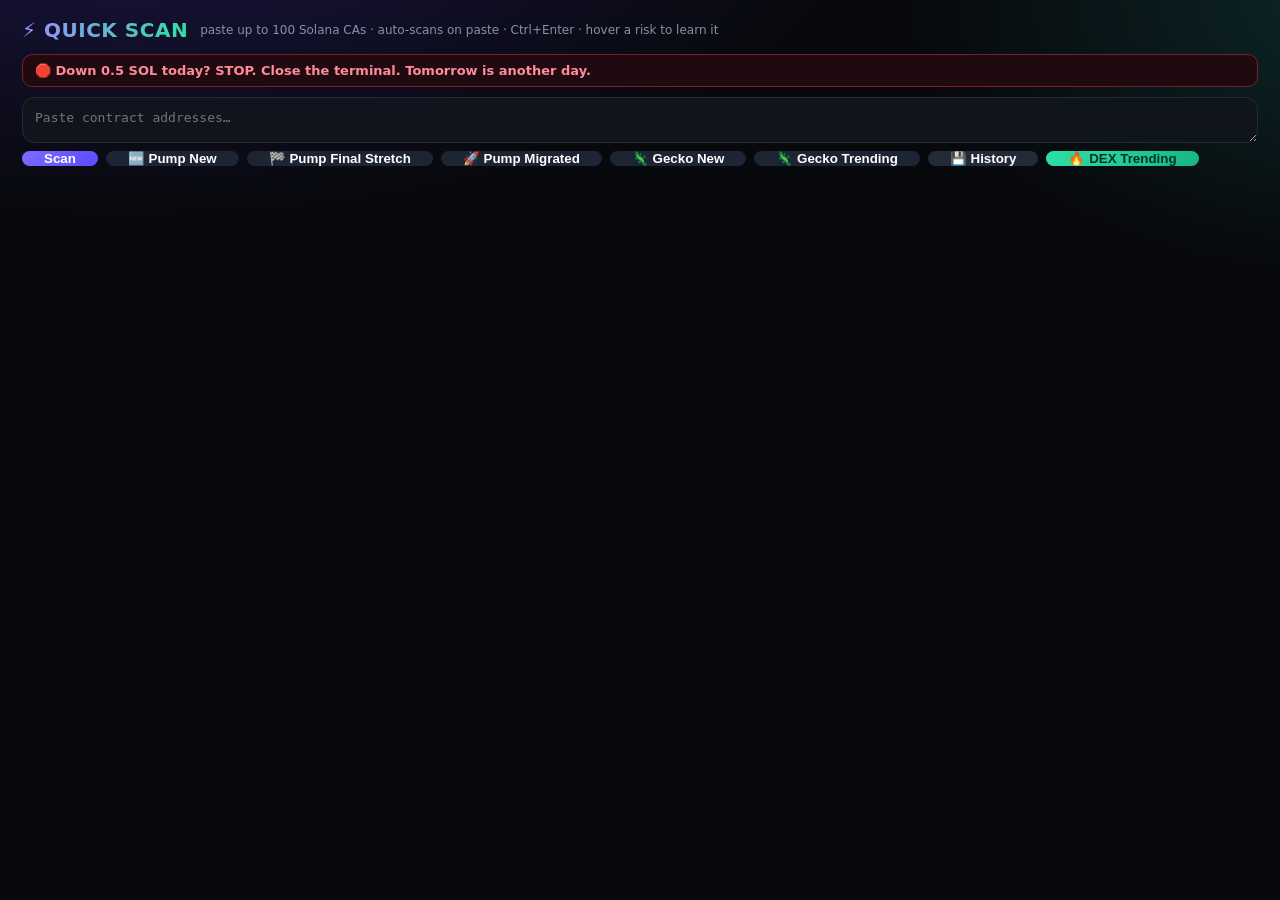
<file: meme-tools/quick-scan.html>
<!doctype html>
<html><head><meta charset="utf-8"><title>Quick Scan</title>
<style>
:root{--bg:#07090d;--p:#10141c;--p2:#151a24;--b:#232a38;--t:#e9ecf2;--m:#8891a5;--g:#2fe0a5;--r:#ff4d6a;--y:#ffbb33;--a:#7c6cff}
*{box-sizing:border-box}body{margin:0;background:radial-gradient(1200px 500px at 10% -10%,#1a1440 0,transparent 60%),radial-gradient(900px 500px at 110% 0,#0d2a2a 0,transparent 55%),var(--bg);color:var(--t);font:13px Inter,system-ui,sans-serif;min-height:100vh;padding:18px 22px}
.top{display:flex;align-items:center;gap:12px;margin-bottom:12px}.logo{font-size:20px;font-weight:800;letter-spacing:.5px;background:linear-gradient(90deg,#9b8cff,#2fe0a5);-webkit-background-clip:text;color:transparent}
.bar{display:flex;gap:8px;flex-wrap:wrap}.bar textarea{min-width:100%}textarea{flex:1;height:46px;resize:vertical;background:var(--p);color:var(--t);border:1px solid var(--b);border-radius:12px;padding:12px;font:13px ui-monospace,monospace;outline:none}textarea:focus{border-color:var(--a);box-shadow:0 0 0 3px #7c6cff22}
.btn{background:linear-gradient(135deg,#7c6cff,#5a4bff);color:#fff;border:0;border-radius:12px;padding:0 22px;font-weight:700;cursor:pointer}.muted{color:var(--m);font-size:12px}
.card{background:linear-gradient(180deg,var(--p),#0c1017);border:1px solid var(--b);border-radius:16px;margin-top:14px;overflow:hidden;animation:in .25s ease}
@keyframes in{from{opacity:0;transform:translateY(6px)}}
.hd{display:flex;align-items:center;gap:14px;padding:14px 16px;border-bottom:1px solid var(--b)}
.hd img{width:52px;height:52px;border-radius:12px;background:#222;object-fit:cover}.nm{font-size:18px;font-weight:800}.nm small{color:var(--m);font-weight:500;font-size:13px;margin-left:6px}
.tag{display:inline-block;font-size:11px;padding:2px 7px;border-radius:6px;background:#1d2433;color:var(--m);margin-right:4px}
.ver{margin-left:auto;text-align:right}.pill{display:inline-block;padding:6px 12px;border-radius:999px;font-weight:800;font-size:13px}
.PASS{background:#0f3b2d;color:var(--g);box-shadow:0 0 18px #2fe0a533}.RISKY{background:#3b2e0f;color:var(--y);box-shadow:0 0 18px #ffbb3322}.AVOID{background:#3b0f19;color:var(--r);box-shadow:0 0 18px #ff4d6a33}
.body{display:grid;grid-template-columns:150px 1fr 260px;gap:14px;padding:14px 16px}
.gauge{display:flex;flex-direction:column;align-items:center;justify-content:center}.gauge svg{width:120px;height:120px}.gauge b{font-size:12px;letter-spacing:2px}
.grid{display:grid;grid-template-columns:repeat(4,1fr);gap:8px}.st{background:var(--p2);border:1px solid var(--b);border-radius:10px;padding:8px 10px}.st span{display:block;color:var(--m);font-size:10.5px;text-transform:uppercase;letter-spacing:.4px}.st b{font-size:14px}
.st.bad{border-color:#5a1f2b}.st.bad b{color:var(--r)}.st.good b{color:var(--g)}.st.warn b{color:var(--y)}
.side h4{margin:0 0 6px;font-size:12px;color:var(--m);text-transform:uppercase;letter-spacing:.5px}
.risk{display:block;margin:0 0 6px;padding:6px 9px;border-radius:8px;background:repeating-linear-gradient(45deg,#3a2a0a,#3a2a0a 6px,#33250a 6px,#33250a 12px);border:1px solid #6b4d12;color:var(--y);font-weight:600;font-size:12px;cursor:help}
.risk.hard{background:repeating-linear-gradient(45deg,#3a0a14,#3a0a14 6px,#330911 6px,#330911 12px);border-color:#7a1f30;color:var(--r)}
.clean{color:var(--g);font-weight:700}
.chg{display:flex;gap:6px;margin-top:8px}.chg>div{flex:1;text-align:center;background:var(--p2);border:1px solid var(--b);border-radius:8px;padding:5px}.chg>div>span{display:block;color:var(--m);font-size:10px}
.bsbar{height:8px;border:0;padding:0;border-radius:4px;background:var(--r);overflow:hidden;margin-top:4px}.bsbar i{display:block;height:100%;background:var(--g)}
.ft{display:flex;gap:8px;align-items:center;padding:10px 16px;border-top:1px solid var(--b);background:#0b0e14;flex-wrap:wrap}
.ft a{color:#a9b4ff;text-decoration:none;padding:5px 10px;border:1px solid var(--b);border-radius:8px;font-size:12px}.ft a:hover{border-color:var(--a)}
.pt{margin-left:auto;background:linear-gradient(135deg,#2fe0a5,#16b585);color:#032;border:0;border-radius:10px;padding:8px 16px;font-weight:800;cursor:pointer}
.up{color:var(--g)}.dn{color:var(--r)}
#tip{position:fixed;z-index:9;max-width:330px;background:#141a26;border:1px solid var(--y);border-radius:10px;padding:9px 11px;font-size:12.5px;line-height:1.45;display:none;box-shadow:0 10px 30px #000c}#tip b{color:var(--y)}
.q{display:inline-block;width:15px;height:15px;line-height:15px;text-align:center;border-radius:50%;background:#232a38;color:#9aa3b5;font-size:10px;cursor:help;margin-left:4px}
.load{padding:30px;text-align:center;color:var(--m)}
@media(max-width:1000px){.body{grid-template-columns:1fr}.grid{grid-template-columns:repeat(2,1fr)}}
</style></head><body>
<div class="top"><span class="logo">⚡ QUICK SCAN</span><span class="muted">paste up to 100 Solana CAs · auto-scans on paste · Ctrl+Enter · hover a risk to learn it</span><span class="muted" id="t" style="margin-left:auto"></span></div>
<div style="margin:0 0 10px;padding:8px 12px;border:1px solid #7a1f30;border-radius:10px;background:#1f0a10;color:#ff8a9c;font-weight:700">🛑 Down 0.5 SOL today? STOP. Close the terminal. Tomorrow is another day.</div>
<div class="bar"><textarea id="in" placeholder="Paste contract addresses…"></textarea><button class="btn" id="go">Scan</button><button class="btn pf" data-q="sort=created_timestamp&order=DESC&includeNsfw=false" style="background:#1d2433">🆕 Pump New</button><button class="btn pf" data-q="sort=market_cap&order=DESC&complete=false&includeNsfw=false" style="background:#1d2433">🏁 Pump Final Stretch</button><button class="btn pf" data-q="sort=last_trade_timestamp&order=DESC&complete=true&includeNsfw=false" style="background:#1d2433">🚀 Pump Migrated</button><button class="btn gk" data-u="new_pools" style="background:#1d2433">🦎 Gecko New</button><button class="btn gk" data-u="trending_pools" style="background:#1d2433">🦎 Gecko Trending</button><button class="btn" id="hx" title="Download every coin you have scanned" style="background:#232a38">💾 History</button><button class="btn" id="tr" style="background:linear-gradient(135deg,#2fe0a5,#16b585);color:#032">🔥 DEX Trending</button></div>
<div id="out"></div><div id="tip"></div>
<script>
const R={minLiq:20000,maxTop10:25,minLP:80,maxIns:3};
const $=s=>document.querySelector(s),f=u=>fetch(u).then(r=>r.ok?r.json():null).catch(()=>null);
const k=n=>n==null||isNaN(n)?'-':Math.abs(n)>=1e9?(n/1e9).toFixed(2)+'B':Math.abs(n)>=1e6?(n/1e6).toFixed(2)+'M':Math.abs(n)>=1e3?(n/1e3).toFixed(1)+'K':(+n).toFixed(0);
const age=ms=>{const h=(Date.now()-ms)/36e5;return h<1?Math.round(h*60)+'m':h<48?Math.round(h)+'h':Math.round(h/24)+'d'};
const esc=s=>String(s??'').replace(/[&<>"]/g,c=>({'&':'&amp;','<':'&lt;','>':'&gt;','"':'&quot;'}[c]));
const L={
 'No market':'There is no trading pool, so you can\'t sell. Usually a dead or fake CA. Verify the contract from the coin\'s own X/site.',
 'Low liquidity':'Thin pool = small sells crash the price and you may not get out. Liquidity should be 5-10%+ of market cap.',
 'Already rugged':'RugCheck saw the liquidity pulled or a mass dump. It\'s over — don\'t buy the "dip".',
 'Mint authority ON':'The dev can create new tokens anytime and sell them into your buys, crashing price to zero. Safe coins have it revoked.',
 'Freeze authority ON':'The dev can freeze your wallet so you can buy but never sell (a honeypot). Safe coins have it revoked.',
 'LP not locked':'Liquidity isn\'t locked/burned, so the dev can pull the pool and leave you holding a worthless coin. Look for 80-100%.',
 'Top 10 hold too much':'A few wallets own a big chunk of supply. If they sell together, price dumps hard. Aim for top 10 under ~25%.',
 'Insider networks':'Groups of linked wallets funded from the same source — often one team posing as many buyers (a bundled launch). They dump on later buyers. Confirm on Bubblemaps: starburst clusters = bad.',
 'Transfer tax':'Every buy/sell pays a % fee to a wallet the dev controls. It eats your profit and the dev can raise it.',
 'Mutable metadata':'The dev can still change the coin\'s name/image/links. Often used to rebrand into a scam or impersonate another coin.',
 'Dev still holding':'The creator still has a bag and can dump it on you. Lower is safer.',
 'Single big holder':'One wallet owns a huge % of supply. One click from them can crash the chart.'};
const PAIR={},HOLD={},HIST='qs_history';
const EXP={'Liquidity':'Money in the trading pool. Low = you may not be able to sell without crashing the price.','Liq / MC':'Liquidity as % of market cap. Under ~5% is thin; healthy coins are often 8%+.','Volume 24h':'Total traded in 24h. Can be faked by bots — compare with fees and holders.','Holders':'Wallets holding the coin. Way too many holders for a small market cap = fake wallets.','Top 10':'% of supply held by the 10 biggest wallets. Under 25% is safer.','LP Locked':'% of liquidity locked/burned so the dev can\'t pull it. Want 80-100%.','Insider nets':'Groups of linked wallets (same funder). High = bundled launch, they dump on you.','Dev holds':'% the creator still holds. Over 5% = dump risk.','Mint auth':'If ON, dev can print new tokens. Want Revoked.','Freeze auth':'If ON, dev can freeze your wallet so you can\'t sell. Want Revoked.','Tax':'Fee on every buy/sell going to the dev. Want 0%.','Metadata':'If Mutable, dev can change name/image/links later.','Avg trade':'Volume ÷ number of trades. Tons of tiny trades = bots faking volume.','Holders / $1K MC':'Real coins rarely have more than ~50 holders per $1K of market cap. Way more = farmed fake wallets.'};
const risk=(name,hard,extra)=>`<span class="risk ${hard?'hard':''}" data-t="${esc(name)}" data-x="${esc(extra||L[name]||'Flag from RugCheck. Open RC for details.')}">${hard?'⛔':'⚠️'} ${esc(name)}</span>`;
function gauge(score,label,col){const pct=Math.max(4,Math.min(100,score)),c=2*Math.PI*48;
 return `<svg viewBox="0 0 120 120"><circle cx="60" cy="60" r="48" fill="none" stroke="#1d2433" stroke-width="10"/><circle cx="60" cy="60" r="48" fill="none" stroke="${col}" stroke-width="10" stroke-linecap="round" stroke-dasharray="${c*pct/100} ${c}" transform="rotate(-90 60 60)" style="filter:drop-shadow(0 0 6px ${col})"/><text x="60" y="68" text-anchor="middle" fill="${col}" font-size="28" font-weight="800">${score}</text></svg><b style="color:${col}">${label}</b>`}
async function one(m){
 const [ds,rc]=await Promise.all([f('https://api.dexscreener.com/tokens/v1/solana/'+m),f('https://api.rugcheck.xyz/v1/tokens/'+m+'/report')]);
 const p=(ds||[]).sort((a,b)=>((b.liquidity||{}).usd||0)-((a.liquidity||{}).usd||0))[0];
 const risks=[],names=[];let hard=0,soft=0;const add=(n,h,x)=>{risks.push(risk(n,h,x));names.push((h?'⛔ ':'⚠️ ')+n);h?hard++:soft++};
 const liq=p?(p.liquidity||{}).usd||0:0,mc=p?(p.marketCap||p.fdv||0):0;
 const AGE=p&&p.pairCreatedAt?(Date.now()-p.pairCreatedAt)/36e5:0,OLD=AGE>24*30;
 if(!p)add('No market',1);else if(liq<R.minLiq)add('Low liquidity',0);
 let top10=null,lp=null,ins=null,holders=null,tax=0,cb=null,single=0;
 if(rc){top10=(rc.topHolders||[]).slice(0,10).reduce((s,h)=>s+(h.pct||0),0);single=Math.max(0,...(rc.topHolders||[]).map(h=>h.pct||0));
  lp=Math.max(0,...(rc.markets||[]).map(x=>(x.lp||{}).lpLockedPct||0));ins=rc.graphInsidersDetected||0;holders=rc.totalHolders;
  tax=((rc.transferFee||{}).pct)||0;cb=rc.creatorBalance!=null&&rc.token&&rc.token.supply?rc.creatorBalance/rc.token.supply*100:null;
  if(rc.rugged)add('Already rugged',1);if(rc.mintAuthority)add('Mint authority ON',1);if(rc.freezeAuthority)add('Freeze authority ON',1);
  if(lp<R.minLP)add('LP not locked',0,'Only '+lp.toFixed(0)+'% of liquidity is locked/burned. '+L['LP not locked']);
  if(top10>(OLD?60:R.maxTop10))add('Top 10 hold too much',0,'Top 10 wallets hold '+top10.toFixed(1)+'%. '+L['Top 10 hold too much']);
  if(single>20)add('Single big holder',0,'Largest wallet holds '+single.toFixed(1)+'%. '+L['Single big holder']);
  const insR=holders?ins/holders*100:0;if(ins>R.maxIns&&!(OLD||insR<0.5))add('Insider networks',insR>2&&ins>15,ins+' insider networks found. '+L['Insider networks']);
  if(tax>0)add('Transfer tax',tax>5,tax+'% tax. '+L['Transfer tax']);
  if(rc.tokenMeta&&rc.tokenMeta.mutable)add('Mutable metadata',0);
  if(cb>5)add('Dev still holding',0,'Creator holds '+cb.toFixed(1)+'%. '+L['Dev still holding']);
  (rc.risks||[]).filter(x=>x.level==='danger'&&!/LP|Mint|Freeze|holder|Top 10|insider|liquidity/i.test(x.name)).forEach(x=>add(x.name,0,x.description));
 } else add('RugCheck unavailable',0,'Couldn\'t load RugCheck (rate limit or new coin). Open RC manually.');
const t24=(p&&p.txns&&p.txns.h24)||{},nTx=(t24.buys||0)+(t24.sells||0),vol=(p&&p.volume||{}).h24||0,avgTr=nTx?vol/nTx:0,hpk=holders&&mc?holders/(mc/1000):0;
 if(!OLD&&hpk>50)add('Fake wallets',1,holders+' holders on only $'+k(mc)+' market cap ('+hpk.toFixed(0)+' per $1K). Real coins don\'t get that many holders that cheap — wallets were farmed to look popular (like BITCAT).');
 if(!OLD&&AGE<24*7&&nTx>3000&&avgTr<35)add('Botted volume',0,'Average trade is only $'+avgTr.toFixed(0)+' across '+k(nTx)+' trades. Bots make tons of tiny buys to fake volume. Check if fees match the market cap.');
 if((t24.buys||0)>50&&!(t24.sells))add('Honeypot',1,(t24.buys)+' buys and ZERO sells in 24h. People can buy but nobody can sell — the contract blocks sells. Never buy.');
 const ageH=p&&p.pairCreatedAt?(Date.now()-p.pairCreatedAt)/36e5:99;if(ageH<2)add('Brand new (<2h)',0,'Only '+Math.round(ageH*60)+' minutes old. Most rugs happen in the first 1-2 hours. If it survives 2h+ with real holders, rug odds drop a lot.');
 if(p)PAIR[m]={a:p.pairAddress,mc,nTx,vol,ageH,sol:(+p.priceNative&&+p.priceUsd)?(+p.priceUsd/+p.priceNative):0,q:(p.quoteToken||{}).symbol};
 if(rc&&rc.topHolders)HOLD[m]=rc.topHolders.slice(0,15).filter(h=>h.owner).map(h=>({o:h.owner,p:h.pct||0}));
 let en,ex;const _c=(p&&p.priceChange)||{},h1=+_c.h1||0,h6=+_c.h6||0,h24=+_c.h24||0,m5=+_c.m5||0;
 if(hard){en='DONT';ex='It failed the rug check. Timing doesn\'t matter — skip it.'}
 else if(h1>60||h6>200||h24>400){en='LATE';ex='Already pumped hard ('+(h1>60?'+'+h1+'% in 1h':h6>200?'+'+h6+'% in 6h':'+'+h24+'% in 24h')+'). Buying after a big run usually means buying the top — early buyers sell into you. Wait for a pullback (20-40% dip, then buyers return) or skip.'}
 else if(m5<-10||h1<-25){en='FALLING';ex='Price is dropping right now ('+(m5<-10?m5+'% in 5m':h1+'% in 1h')+'). Catching a falling coin is risky — wait until it stops dropping and buyers come back.'}
 else if(soft){en='CAUTION';ex='Timing looks okay, but the coin has risk flags. Only a small size, and check Bubblemaps first.'}
 else {en='GOOD';ex='Not a rug on paper, and it hasn\'t over-pumped or crashed recently. Still check Bubblemaps for clusters, then decide. Not financial advice.'}
 const EN={GOOD:['✅ OK TO TRADE','PASS'],CAUTION:['⚠️ SMALL SIZE ONLY','RISKY'],LATE:['⏳ LATE — DON\'T CHASE','RISKY'],FALLING:['📉 FALLING — WAIT','RISKY'],DONT:['⛔ DON\'T TRADE','AVOID']};
 const v=hard?'AVOID':soft?'RISKY':'PASS',col=v==='PASS'?'#2fe0a5':v==='RISKY'?'#ffbb33':'#ff4d6a';
 const safety=Math.max(0,100-hard*40-soft*12);
 const info=(p&&p.info)||{},img=info.imageUrl||'',socials=[...(info.websites||[]).map(w=>({u:w.url,l:'🌐 Site'})),...(info.socials||[]).map(s=>({u:s.url,l:s.type==='twitter'?'𝕏':s.type==='telegram'?'✈ TG':s.type}))];
 const q=p?(p.quoteToken||{}).symbol:'',stock=q&&!['SOL','WSOL','USDC','USDT','USD1'].includes(q.toUpperCase());
 const ch=(p&&p.priceChange)||{},tx=(p&&p.txns&&p.txns.h24)||{},bp=tx.buys+tx.sells?tx.buys/(tx.buys+tx.sells)*100:50;
 const cls=(bad,good)=>bad?'bad':good?'good':'';
 const rugWhy=names.length?names.join(' · '):'No red flags from RugCheck/DexScreener. Wallet check and Bubblemaps still matter.';
 try{const hst=JSON.parse(localStorage.getItem(HIST)||'[]');hst.unshift({t:Date.now(),ca:m,sym:p?p.baseToken.symbol:'?',mc:Math.round(mc),liq:Math.round(liq),holders,top10,ins,rug:v,entry:en,flags:names.join(' | ')});localStorage.setItem(HIST,JSON.stringify(hst.slice(0,2000)))}catch(e){}
 const S=(l,val,c='')=>`<div class="st ${c}" data-t="${l}" data-x="${esc(EXP[l]||'')}"><span>${l}</span><b>${val}</b></div>`;
 const c4=x=>`<b class="${(x??0)>=0?'up':'dn'}">${(x??0)>=0?'+':''}${x??0}%</b>`;
 return `<div class="card"><div class="hd">${img?`<img src="${esc(img)}">`:'<img>'}<div><div class="nm">${esc(p?p.baseToken.symbol:'?')}<small>${esc(p?p.baseToken.name:'')}</small></div>
 <div style="margin-top:4px"><span class="tag">${p?esc(p.dexId):'no pair'}</span><span class="tag">${p?esc(p.baseToken.symbol)+'/'+esc(q):''}</span>${stock?`<span class="tag" style="color:#9b8cff">STOCK-PAIRED: ${esc(q)}</span>`:''}${p&&p.pairCreatedAt?`<span class="tag">age ${age(p.pairCreatedAt)}</span>`:''}<span class="tag" title="click to copy" style="cursor:pointer" onclick="navigator.clipboard.writeText('${m}')">${m.slice(0,4)}…${m.slice(-4)} ⧉</span></div></div>
 <div class="ver"><div style="font-size:20px;font-weight:800">$${k(mc)}</div><div class="muted">price $${p?(+p.priceUsd<0.01?(+p.priceUsd).toExponential(2):(+p.priceUsd).toFixed(4)):'-'}</div></div><div style="display:flex;flex-direction:column;gap:6px;align-items:flex-end"><span class="pill ${v} risk" id="rp_${m}" style="margin:0" data-t="Rug check" data-x="${esc(rugWhy)}">🛡 ${v==='PASS'?'NOT A RUG':v==='RISKY'?'RISKY':'RUG RISK'}</span><span class="pill ${EN[en][1]} risk" style="margin:0;background:none;border:1px solid currentColor" data-t="Entry timing: ${EN[en][0]}" data-x="${esc(ex)}">${EN[en][0]}</span></div></div>
 <div class="body"><div class="gauge">${gauge(safety,v==='PASS'?'SAFE':v==='RISKY'?'CAUTION':'DANGER',col)}<div class="muted">safety score<span class="q" data-t="Safety score" data-x="Starts at 100. Each ⛔ takes 40, each ⚠️ takes 12. It only measures rug risk — not whether price will go up.">?</span></div></div>
 <div><div class="grid">${S('Liquidity','$'+k(liq),cls(liq<R.minLiq,liq>=R.minLiq))}${S('Liq / MC',mc?(liq/mc*100).toFixed(1)+'%':'-',cls(mc&&liq/mc<.05,mc&&liq/mc>=.08))}${S('Volume 24h','$'+k((p&&p.volume||{}).h24))}${S('Holders',k(holders),cls(holders!=null&&holders<100,holders>=500))}
 ${S('Top 10',top10==null?'-':top10.toFixed(1)+'%',cls(top10>R.maxTop10,top10!=null&&top10<=R.maxTop10))}${S('LP Locked',lp==null?'-':lp.toFixed(0)+'%',cls(lp!=null&&lp<R.minLP,lp>=R.minLP))}${S('Insider nets',ins??'-',cls(ins>R.maxIns,ins!=null&&ins<=R.maxIns))}${S('Avg trade',avgTr?'$'+avgTr.toFixed(0):'-',cls(nTx>3000&&avgTr<35,avgTr>=60))}${S('Holders / $1K MC',hpk?hpk.toFixed(0):'-',cls(hpk>50,hpk&&hpk<=50))}${S('Dev holds',cb==null?'-':cb.toFixed(1)+'%',cls(cb>5,cb!=null&&cb<=5))}
 ${S('Mint auth',rc?(rc.mintAuthority?'ON':'Revoked'):'-',cls(rc&&rc.mintAuthority,rc&&!rc.mintAuthority))}${S('Freeze auth',rc?(rc.freezeAuthority?'ON':'Revoked'):'-',cls(rc&&rc.freezeAuthority,rc&&!rc.freezeAuthority))}${S('Tax',tax+'%',cls(tax>0,tax===0))}${S('Metadata',rc&&rc.tokenMeta?(rc.tokenMeta.mutable?'Mutable':'Locked'):'-',cls(rc&&rc.tokenMeta&&rc.tokenMeta.mutable,rc&&rc.tokenMeta&&!rc.tokenMeta.mutable))}</div>
 <div class="chg"><div><span>5M</span>${c4(ch.m5)}</div><div><span>1H</span>${c4(ch.h1)}</div><div><span>6H</span>${c4(ch.h6)}</div><div><span>24H</span>${c4(ch.h24)}</div><div style="flex:2"><span>24H BUYS ${tx.buys||0} / SELLS ${tx.sells||0}</span><div class="bsbar"><i style="width:${bp}%"></i></div></div></div></div>
 <div class="side"><h4>Risks<span class="q" data-t="Risks" data-x="⛔ red = serious (skip). ⚠️ yellow = caution. Hover each one to learn it. The wallet line checks top holders, fees and bot patterns using your Helius key — give it a couple seconds.">?</span></h4><div class="muted" id="wc_${m}" style="margin-bottom:6px">🔍 Wallet check: queued…</div>${risks.join('')||'<div class="clean">✅ No red flags found</div><div class="muted" style="margin-top:6px">Still check Bubblemaps for wallet clusters before buying.</div>'}</div></div>
 <div class="ft"><a target=_blank href="https://v2.bubblemaps.io/map?address=${m}&chain=solana">🫧 Bubblemaps</a><a target=_blank href="https://rugcheck.xyz/tokens/${m}">🛡 RugCheck</a><a target=_blank href="https://dexscreener.com/solana/${m}">📈 DexScreener</a><a target=_blank href="https://solscan.io/token/${m}">🔎 Solscan</a><a target=_blank href="https://gmgn.ai/sol/token/${m}">🧠 GMGN</a>${socials.map(s=>`<a target=_blank href="${esc(s.u)}">${esc(s.l)}</a>`).join('')}<button class="pt" data-ca="${m}">📝 Paper Trade</button></div></div>`;
}
async function go(append){const ms=[...new Set($('#in').value.match(/(?<![0-9a-zA-Z])[1-9A-HJ-NP-Za-km-z]{32,44}(?![0-9a-zA-Z])/g)||[])].slice(0,100);
 if(!ms.length){$('#out').innerHTML='<div class="load">No Solana addresses found. (0x… addresses are ETH/BNB — not supported.)</div>';return}
 if(!append)$('#out').innerHTML='';const t0=performance.now();let done=0,i=0;
 const rank={PASS:0,RISKY:1,AVOID:2};
 const place=(h,m)=>{const d=document.createElement('div');d.innerHTML=h;const c=d.firstElementChild;const r=rank[c.querySelector('.pill').classList[1]];c.dataset.r=r;
  if(r<2)wq.push(m);else{const w=c.querySelector('[id^=wc_]');if(w)w.textContent='🔍 Deep check skipped — already failed'}setTimeout(()=>{wpump();wpump();wpump()});const after=[...$('#out').children].find(x=>+x.dataset.r>r);after?$('#out').insertBefore(c,after):$('#out').appendChild(c)};
 const worker=async()=>{while(i<ms.length){const m=ms[i++];try{place(await one(m),m)}catch(e){}done++;$('#t').textContent=done+'/'+ms.length+' scanned · '+((performance.now()-t0)/1000).toFixed(1)+'s'}};
 await Promise.all(Array.from({length:6},worker))}
const wq=[];let wbusy=0;
async function walletCheck(m){const el=document.getElementById('wc_'+m);if(!el)return;let key='';try{key=localStorage.getItem('papertrade_helius')||''}catch(e){}
 if(!key){el.innerHTML='🔍 Wallet check: add Helius key in Paper Trade';return}const hs=HOLD[m]||[];if(!hs.length){el.textContent='🔍 Wallet check: no holder data';return}
 const rpc=async(mt,pr)=>{for(let i=0;i<4;i++){const r=await fetch('https://mainnet.helius-rpc.com/?api-key='+key,{method:'POST',headers:{'Content-Type':'application/json'},body:JSON.stringify({jsonrpc:'2.0',id:1,method:mt,params:pr})});if(r.status===429){await new Promise(z=>setTimeout(z,500*(i+1)));continue}return r.json()}return {}};
 let fresh=0,n=0;const fund={};
 await Promise.all(hs.map(async(h,ix)=>{await new Promise(z=>setTimeout(z,ix*120));return (async()=>{try{const r=await rpc('getSignaturesForAddress',[h.o,{limit:25}]);if(!r.result)return;n++;const sg=r.result;if(sg.length<10)fresh++;
  if(sg.length&&sg.length<25){const t=(await rpc('getTransaction',[sg[sg.length-1].signature,{encoding:'jsonParsed',maxSupportedTransactionVersion:1}])).result;
   if(t){const ks=t.transaction.message.accountKeys.map(a=>a.pubkey||a);let f=null,mx=0;ks.forEach((a,i)=>{const d=t.meta.preBalances[i]-t.meta.postBalances[i];if(a!==h.o&&d>mx){mx=d;f=a}});if(f){(fund[f]=fund[f]||{n:0,p:0});fund[f].n++;fund[f].p+=h.p}}}}catch(e){}})()}));
 const cl=Object.entries(fund).filter(([,v])=>v.n>=3).sort((a,b)=>b[1].p-a[1].p);const out=[];
 if(n&&fresh/n>=.4)out.push(risk('Fresh wallets',1,fresh+' of '+n+' top holders are brand-new wallets (under 10 transactions ever). One person spreading supply across new wallets to look like real buyers, then dumping.'));
 cl.forEach(([f,v])=>out.push(risk('Cluster: '+v.n+' wallets, '+v.p.toFixed(1)+'%',v.p>=10,v.n+' top holders were all funded by the same wallet ('+f.slice(0,4)+'…'+f.slice(-4)+'). That\'s a Bubblemaps cluster — likely one person. They hold '+v.p.toFixed(1)+'% together and can dump at once. Over ~10% = skip.')));
 await tradeCheck(m,rpc,out);
 const bad=(n&&fresh/n>=.4)||cl.some(([,v])=>v.p>=10);
 if(bad){const rp=document.getElementById('rp_'+m);if(rp){rp.className='pill AVOID risk';rp.textContent='🛡 RUG RISK';rp.dataset.x='Wallet map found fake/linked holders. '+rp.dataset.x;const g=rp.closest('.card').querySelector('.gauge');if(g)g.innerHTML=gauge(20,'DANGER','#ff4d6a')+'<div class="muted">safety score (wallet map failed)</div>'}}
 el.outerHTML=out.length?out.join(''):'<div><span class="clean">🔍 Wallet map looks clean</span> <span class="muted">('+fresh+'/'+n+' fresh, no clusters)</span></div>'}
const JITO=new Set(['96gYZGLnJYVFmbjzopPSU6QiEV5fGqZNyN9nmNhvrZU5','HFqU5x63VTqvQss8hp11i4wVV8bD44PvwucfZ2bU7gRe','Cw8CFyM9FkoMi7K7Crf6HNQqf4uEMzpKw6QNghXLvLkY','ADaUMid9yfUytqMBgopwjb2DTLSokTSzL1zt6iGPaS49','DfXygSm4jCyNCybVYYK6DwvWqjKee8pbDmJGcLWNDXjh','ADuUkR4vqLUMWXxW9gh6D6L8pMSawimctcNZ5pGwDcEt','DttWaMuVvTiduZRnguLF7jNxTgiMBZ1hyAumKUiL2KRL','3AVi9Tg9Uo68tJfuvoKvqKNWKkC5wPdSSdeBnizKZ6jT']);
async function tradeCheck(m,rpc,out){const P=PAIR[m];if(!P||!P.a)return;try{
 const sg=((await rpc('getSignaturesForAddress',[P.a,{limit:25}])).result||[]).filter(x=>!x.err).slice(0,20);const tx=[];
 for(let i=0;i<sg.length;i+=5)(await Promise.all(sg.slice(i,i+5).map(x=>rpc('getTransaction',[x.signature,{encoding:'jsonParsed',maxSupportedTransactionVersion:1}]).then(r=>r.result).catch(()=>null)))).forEach(t=>t&&tx.push(t));
 let tipped=0;const buys={};
 for(const t of tx){const ins=[...t.transaction.message.instructions,...(t.meta.innerInstructions||[]).flatMap(i=>i.instructions)];
  if(ins.some(i=>i.program==='system'&&i.parsed&&i.parsed.info&&JITO.has(i.parsed.info.destination))||t.meta.fee>100000)tipped++;
  const d=(t.meta.preBalances[0]-t.meta.postBalances[0])/1e9;if(d>0.001){const r=d.toPrecision(2);buys[r]=(buys[r]||0)+1}}
 const k=tx.length;
 if(k>=15&&tipped===0)out.push(risk('No real-trader tips',0,'0 of the last '+k+' trades paid a speed tip. Real people buying through Axiom/Padre/bots almost always pay tips; dev bots faking volume don\'t. Same idea as low "Global Fees Paid" — double-check that on Axiom. (Tested: a real coin had ~20% tipped trades; known fakes had 0%.)'));
 else if(k>=15)out.push('<div class="muted">💸 '+tipped+'/'+k+' recent trades paid tips — real traders present</div>');
 const rep=Object.entries(buys).sort((a,b)=>b[1]-a[1])[0];
 if(rep&&k>=10&&rep[1]>=Math.max(5,k*.5))out.push(risk('Staircase bot pattern',0,rep[1]+' of the last '+k+' trades were the exact same size (~'+rep[0]+' SOL) — a bot buying on a timer to draw a fake chart.'));
}catch(e){}}
const k_=n=>n>=1e6?(n/1e6).toFixed(2)+'M':n>=1e3?(n/1e3).toFixed(0)+'K':n;
async function wpump(){if(wbusy>=3||!wq.length)return;wbusy++;await walletCheck(wq.shift());wbusy--;wpump()}
let tm,tip=$('#tip');
document.addEventListener('mousemove',e=>{const c=e.target.closest('[data-x]');clearTimeout(tm);if(!c){tip.style.display='none';return}
 if(tip.style.display==='block'&&tip._c===c)return;tip.style.display='none';
 tm=setTimeout(()=>{tip._c=c;tip.innerHTML='<b>'+c.dataset.t+'</b><br>'+c.dataset.x;tip.style.left=Math.min(e.clientX+12,innerWidth-350)+'px';tip.style.top=Math.min(e.clientY+14,innerHeight-160)+'px';tip.style.display='block'},400)});
document.addEventListener('click',e=>{const b=e.target.closest('.pt');if(b)window.open('Paper%20Trade.html?ca='+b.dataset.ca,'papertrade','popup,width=1320,height=860')});
$('#tr').onclick=async()=>{$('#out').innerHTML='<div class="load">Pulling trending coins…</div>';const ms=[];
 for(const pth of ['/token-boosts/top/v1','/token-boosts/latest/v1','/community-takeovers/latest/v1','/token-profiles/latest/v1']){const a=await f('https://api.dexscreener.com'+pth)||[];
  for(const t of a)if(t.chainId==='solana'&&t.tokenAddress&&!ms.includes(t.tokenAddress))ms.push(t.tokenAddress)}
 for(const q of ['pump','pumpswap','meteora','raydium','sol']){const r=await f('https://api.dexscreener.com/latest/dex/search?q='+q);
  for(const p of (r&&r.pairs)||[])if(p.chainId==='solana'&&!ms.includes(p.baseToken.address))ms.push(p.baseToken.address)}
 $('#in').value=ms.slice(0,20).join('\n');await go()};
$('#hx').onclick=()=>{let h=[];try{h=JSON.parse(localStorage.getItem(HIST)||'[]')}catch(e){}const c='time,ca,symbol,mcap,liq,holders,top10,insiders,rug,entry,flags\n'+h.map(x=>[new Date(x.t).toISOString(),x.ca,x.sym,x.mc,x.liq,x.holders,x.top10,x.ins,x.rug,x.entry,'"'+(x.flags||'')+'"'].join(',')).join('\n');const a=document.createElement('a');a.href=URL.createObjectURL(new Blob([c],{type:'text/csv'}));a.download='scan_history.csv';a.click()};
document.querySelectorAll('.pf').forEach(b=>b.onclick=async()=>{$('#out').innerHTML='<div class="load">Pulling from pump.fun…</div>';
 const r=await f('https://frontend-api-v3.pump.fun/coins?offset=0&limit=20&'+b.dataset.q);
 if(!r||!r.length){$('#out').innerHTML='<div class="load">pump.fun blocked it — using GeckoTerminal new coins instead…</div>';document.querySelector('.gk[data-u="new_pools"]').click();return}
 $('#in').value=r.map(c=>c.mint).join('\n');go()});
document.querySelectorAll('.gk').forEach(b=>b.onclick=async()=>{$('#out').innerHTML='<div class="load">Pulling from GeckoTerminal…</div>';
 const r=await f('https://api.geckoterminal.com/api/v2/networks/solana/'+b.dataset.u);const ms=[];
 for(const x of (r&&r.data)||[]){const id=((x.relationships||{}).base_token||{}).data;const a=id&&id.id.replace('solana_','');if(a&&!ms.includes(a)&&a!=='So11111111111111111111111111111111111111112')ms.push(a)}
 if(!ms.length){$('#out').innerHTML='<div class="load">GeckoTerminal returned nothing. Try again in a minute.</div>';return}
 $('#in').value=ms.slice(0,20).join('\n');go()});
$('#go').onclick=()=>go();$('#in').addEventListener('keydown',e=>{if(e.key==='Enter'&&e.ctrlKey)go()});$('#in').addEventListener('paste',()=>setTimeout(async()=>{await go(true);$('#in').value='';$('#in').focus()},30));
</script></body></html>
</file>
